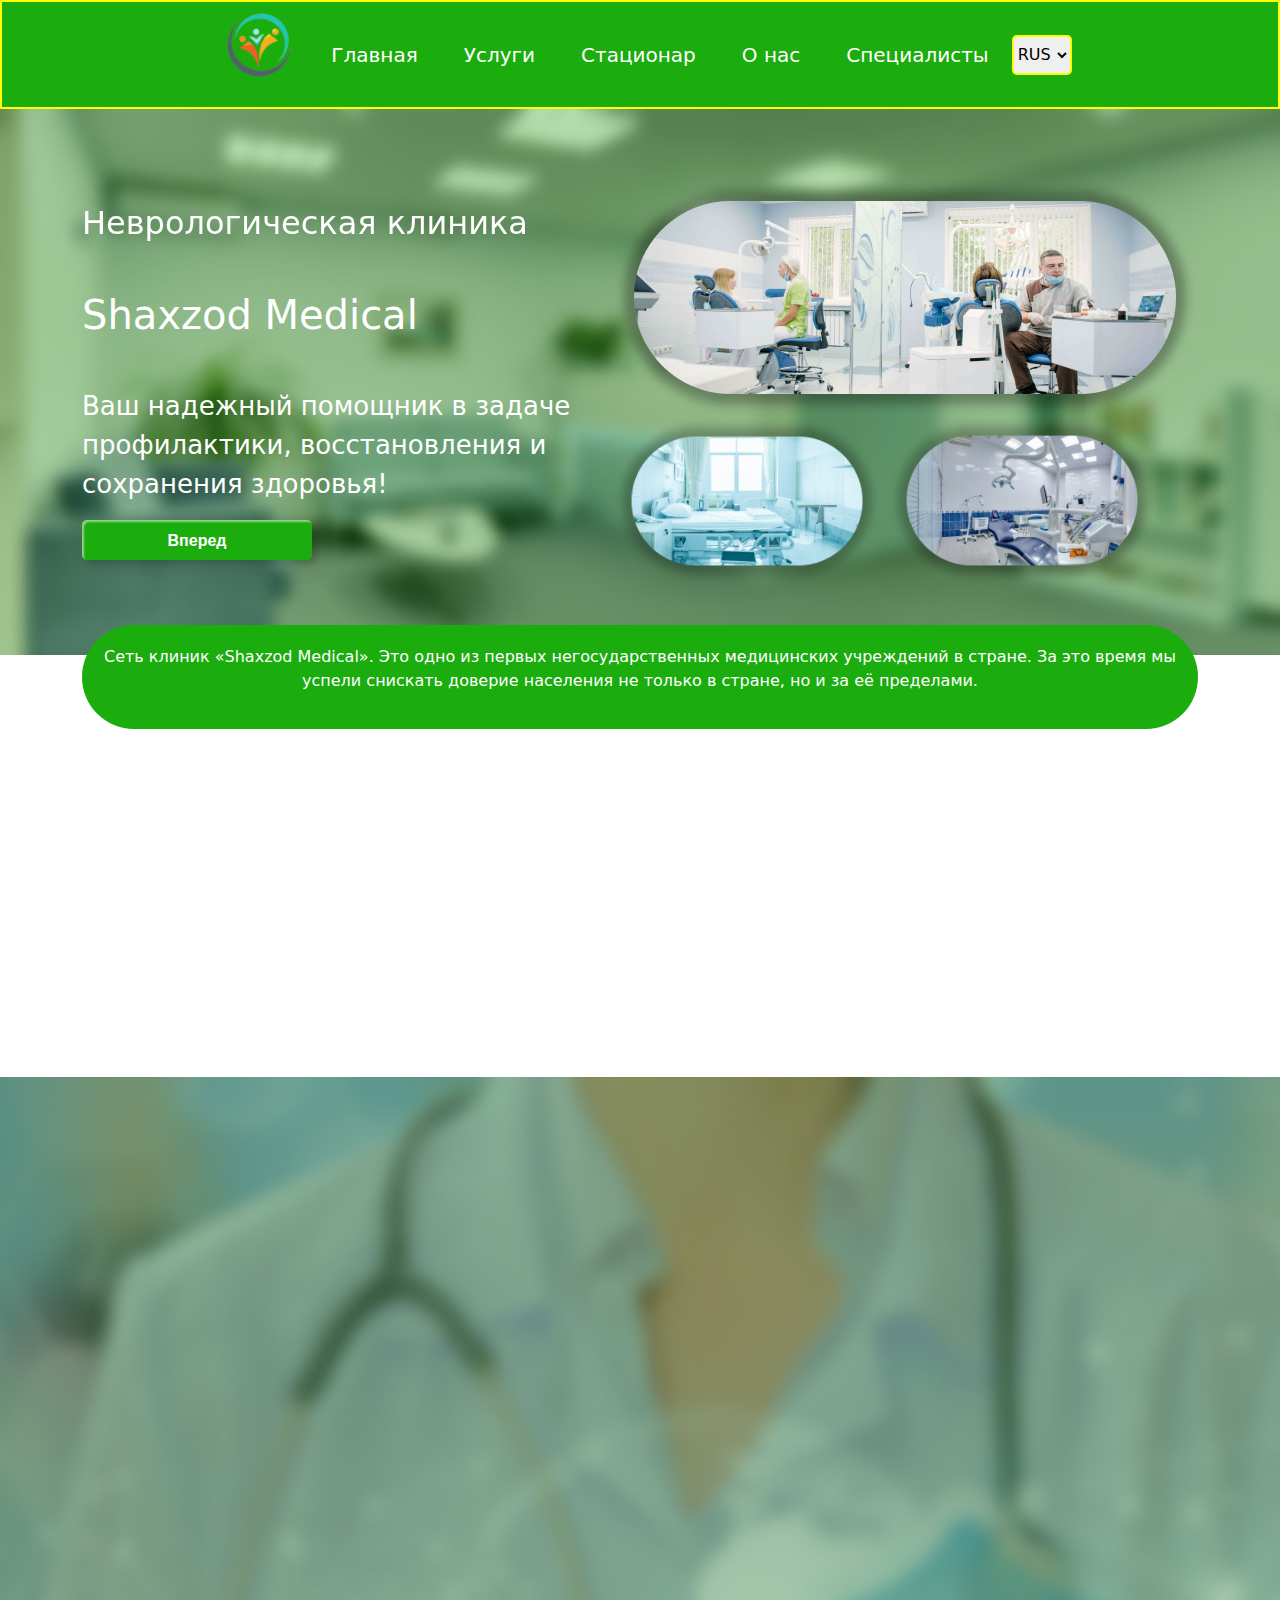
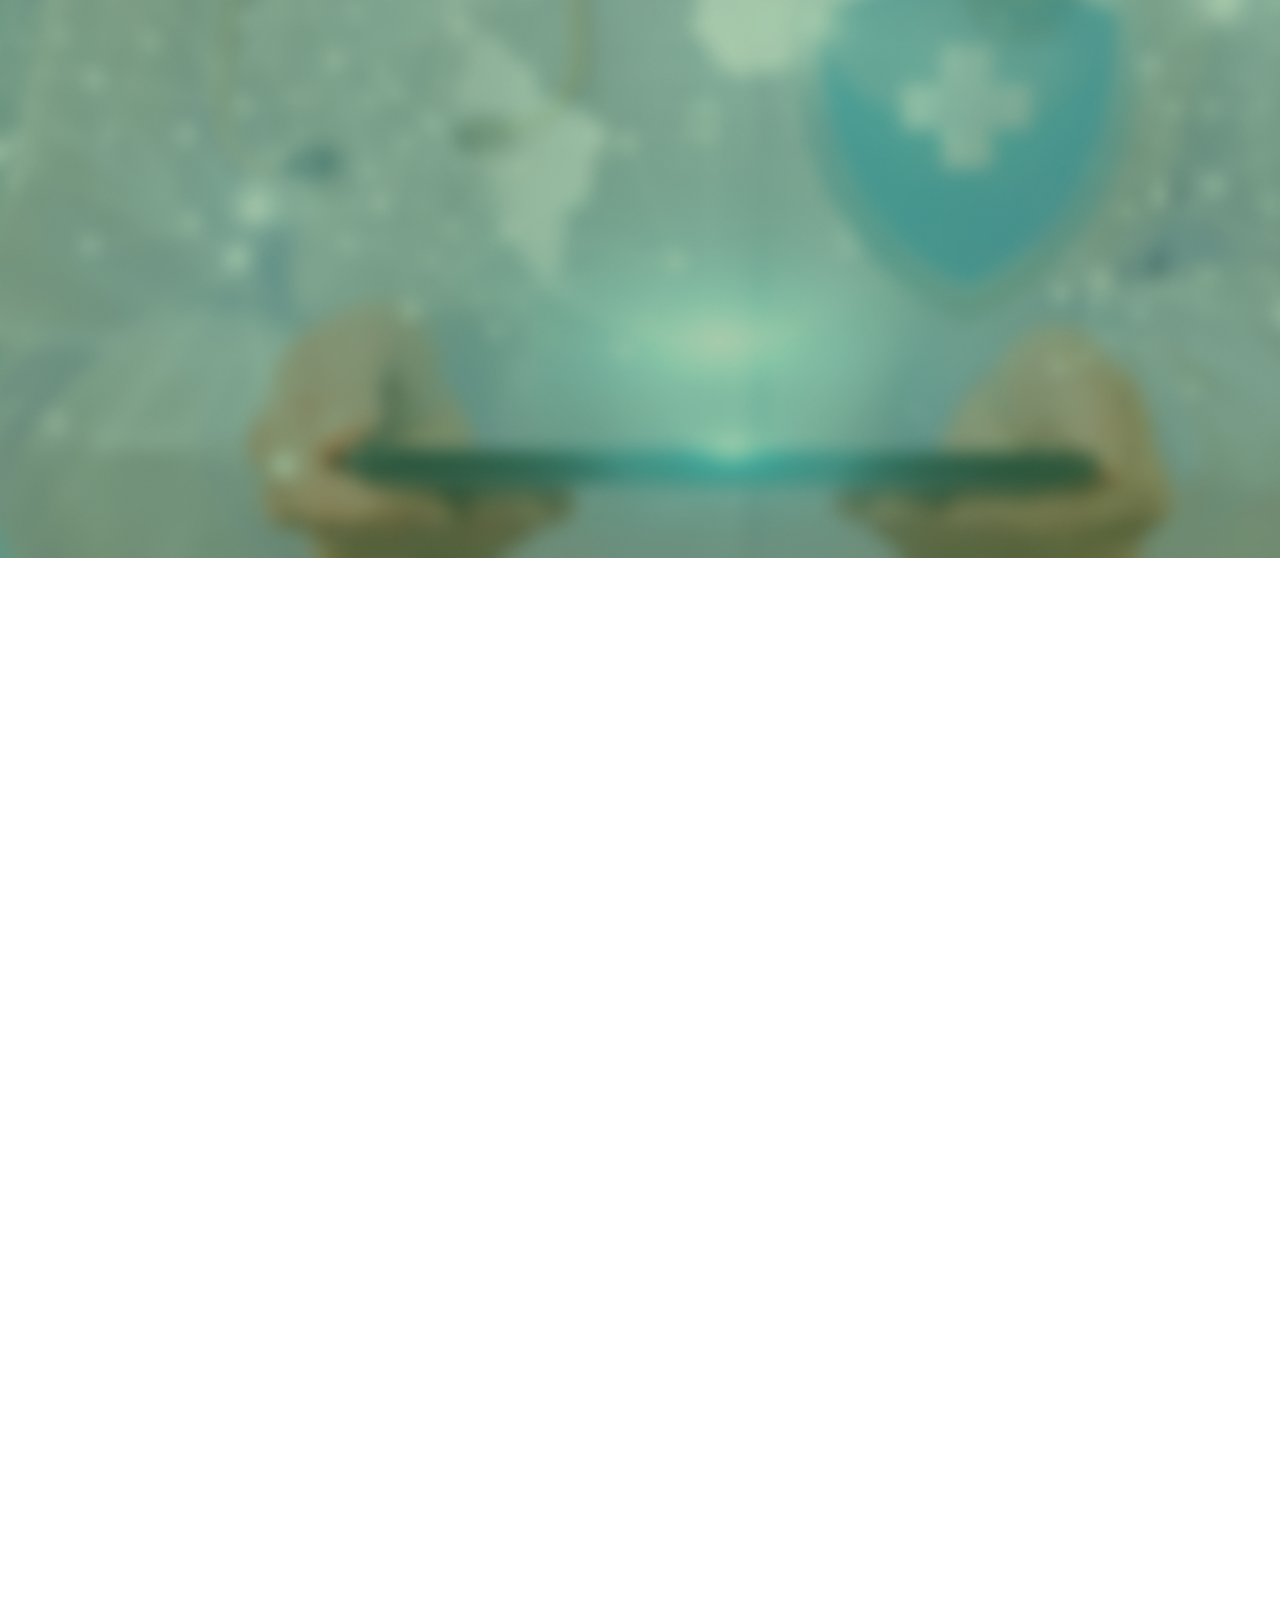
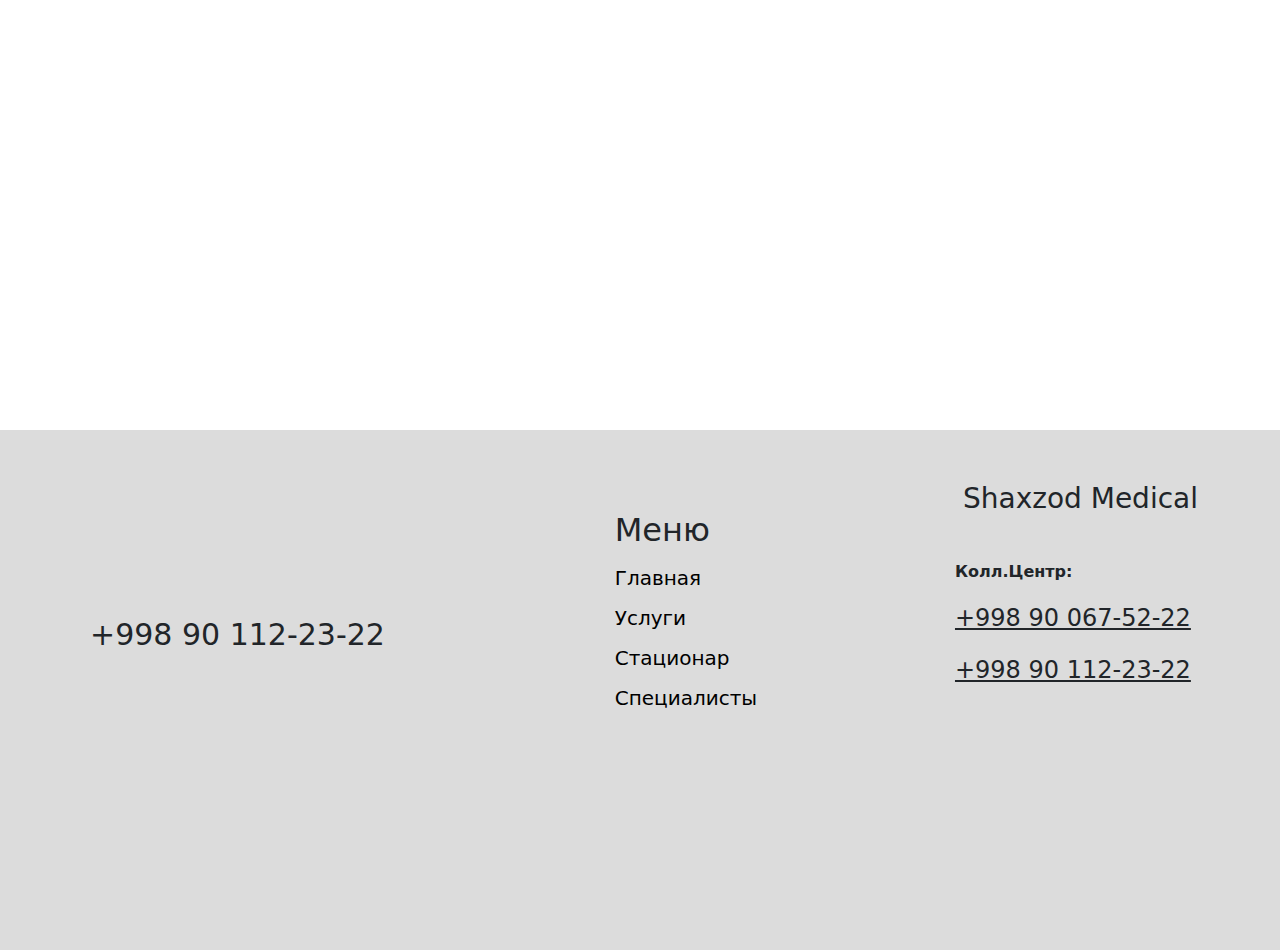
<file: index.html>
<!DOCTYPE html>
<html lang="en">

<head>
  <meta charset="UTF-8">
  <meta http-equiv="X-UA-Compatible" content="IE=edge">
  <meta name="viewport" content="width=device-width, initial-scale=1.0">
  <title>Shaxzod Medical</title>
  <link rel="stylesheet" href="./css/bootstrap.min.css">
  <link rel="stylesheet" href="./css/style.css">
  <link rel="shortcut icon" href="./img/favicon.ico" type="image/x-icon">
  <link href="https://unpkg.com/aos@2.3.1/dist/aos.css" rel="stylesheet">
</head>

<body>
  <header class="header">

    <!-- NAV -->
    <nav class="navbar navbar-expand-lg navbar-light" data-aos="fade-down" data-aos-duration="1500">
      <div class="container navbar__content">

        <button class="navbar-toggler" type="button" data-bs-toggle="collapse" data-bs-target="#navbarSupportedContent"
          aria-controls="navbarSupportedContent" aria-expanded="false" aria-label="Toggle navigation">
          <span class="navbar-toggler-icon"></span>
        </button>
        <div class="collapse navbar-collapse justify-content-center align-items-center" id="navbarSupportedContent">
          <ul class="navbar-nav me-auto mb-2 mb-lg-0 d-flex justify-content-center align-items-center">
            <a href="./index.html"><img src="./img/klinika-logo.png" class="klinika__logo" alt=""></a>
            <li class="nav-item">
              <a class="nav-link active text-white text-center" aria-current="page" href="./index.html">Главная</a>
            </li>
            <li class="nav-item">
              <a class="nav-link active text-white text-center" aria-current="page"
                href="./pages/services.html">Услуги</a>
            </li>
            <li class="nav-item">
              <a class="nav-link active text-white text-center" aria-current="page"
                href="./pages/hospital.html">Стационар</a>
            </li>
            <li class="nav-item">
              <a class="nav-link active text-white text-center" aria-current="page" href="./pages/aboutus.html">О
                нас</a>
            </li>

            <li class="nav-item">
              <a class="nav-link active text-white text-center" aria-current="page"
                href="./pages/team.html">Специалисты</a>
            </li>

            <select class="til" onChange="top.location.href=this.options[this.selectedIndex].value;"
              class="selectpicker" data-width="fit">

              <a href="#ru">
                <option value="./index.html">RUS</option>
              </a>

              <a href="#uz">
                <option value="./index-UZ.html">UZB</option>
              </a>

            </select>
          </ul>

        </div>
      </div>
    </nav>
    <!-- === -->

    <!-- SECTION KLINIKA -->
    <section class="header__klinika d-flex justify-content-between align-items-center">
      <div class="container">
        <div class="row d-flex justify-content-center align-items-center">
          <div class="col text-white klinika-text__info header__info">
            <h2 data-aos="zoom-in" data-aos-duration="2500">
              Неврологическая клиника
            </h2>
            <h1 class="mt-lg-5 mt-0 mb-lg-5 mb-0">
              Shaxzod Medical
            </h1>
            <p class="klinika__info">
              Ваш надежный помощник в задаче
              профилактики, восстановления и
              сохранения здоровья!
            </p>
            <a href="./pages/aboutus.html"><button class="custom-btn btn-5"><span><b>Вперед</b></span></button></a>
          </div>
          <div class="col clinika__img" data-aos="fade-down" data-aos-easing="linear" data-aos-duration="2000">
            <img src="./img/klinika.png" class="klinika__img" alt="">
            <img src="./img/palata 1.png" class="klinika__img-2" alt="">
            <img src="./img/texnika 1.png" class="klinika__img-2" alt="">
          </div>
        </div>
      </div>
    </section>
    <!-- =============== -->
  </header>

  <main class="main">
    <!-- KLINIKA__MORE=== -->
    <section class="klinika__more-info">
      <div class="container">
        <div class="info__block d-flex justify-content-center align-items-center" data-aos="zoom-in"
          data-aos-duration="2000">
          <p class="text-center text-white">
            Сеть клиник «Shaxzod Medical». Это одно из первых
            негосударственных медицинских учреждений в стране. За это время мы успели снискать доверие
            населения не только в стране, но и за её пределами.
          </p>
        </div>
        <div class="row klinika__stats d-flex justify-content-between align-items-center mt-lg-5 mt-0 mb-lg-5 mb-0">
          <!-- COL-1 -->
          <div class="col more__block d-flex flex-column justify-content-center align-items-center" data-aos="fade-down"
            data-aos-duration="1000">
            <h1 class="col__info">16</h1>
            <p class="col__info-2">многопрофильных методов лечения</p>
          </div>
          <!-- ===== -->

          <!-- COL-2 -->
          <div class="col more__block d-flex flex-column justify-content-center align-items-center" data-aos="fade-up"
            data-aos-duration="1500">
            <h1 class="col__info">24/7</h1>
            <p class="col__info-2">заботимся о вашем здоровье</p>
          </div>
          <!-- ===== -->

          <!-- COL-3 -->
          <div class="col more__block d-flex flex-column justify-content-center align-items-center" data-aos="fade-down"
            data-aos-duration="2000">
            <h1 class="col__info">8:30-18:00</h1>
            <p class="col__info-2">Наша рабочее время</p>
          </div>
          <!-- ===== -->
        </div>
      </div>
    </section>
    <!-- ======================== -->


    <!-- klinika__services -->
    <section class="klinika__services pt-5 pb-5">
      <div class="container">
        <div class="row d-flex justify-content-lg-between justify-content-center align-items-center services__cols-1">
          <div class="col bg-light services__info me-lg-0 me-2 ms-lg-0 ms-2 mt-lg-0 mt-5" data-aos="fade-right"
            data-aos-duration="2000">
            <nav class="nav nav-tabs" id="nav-tab" role="tablist">
              <!-- 1-NAV-LINK -->
              <a class="nav-link active" id="service1" data-bs-toggle="tab" href="#service-tab1" role="tab"
                aria-controls="nav-home" aria-selected="true">Приёмы</a>
              <!-- 2-NAV-LINK -->
              <a class="nav-link" id="service2" data-bs-toggle="tab" href="#service-tab2" role="tab"
                aria-controls="nav-home2" aria-selected="true">Услуги</a>
            </nav>

            <div class="tab-content p-3" id="nav-tabContent">
              <!-- 1-TAB Приёмы -->
              <div class="tab-pane fade show active" id="service-tab1" role="tabpanel" aria-labelledby="service1">
                <!-- 1 -->
                <div class="d-flex klinika__list flex-lg-row flex-column">
                  <a href="#" class="text-decoration-none text-dark">
                    <div class="klinika__services-info d-flex justify-content-start align-items-center">
                      <i class="fa-solid fa-file-waveform me-2 tab__pane-info"></i>
                      <span><b>Дип</b></span>
                    </div>
                  </a>
                  <a href="#" class="text-decoration-none text-dark">
                    <div class="klinika__services-info d-flex justify-content-start align-items-center">
                      <i class="fa-solid fa-file-waveform me-2 tab__pane-info"></i>
                      <span><b>С/М</b></span>
                    </div>
                  </a>
                  <a href="#" class="text-decoration-none text-dark">
                    <div class="klinika__services-info d-flex justify-content-start align-items-center">
                      <i class="fa-solid fa-file-waveform me-2 tab__pane-info"></i>
                      <span><b>Парез</b></span>
                    </div>
                  </a>
                  <a href="#" class="text-decoration-none text-dark">
                    <div class="klinika__services-info d-flex justify-content-start align-items-center">
                      <i class="fa-solid fa-file-waveform me-2 tab__pane-info"></i>
                      <span><b>после инъекционная
                          травма</b></span>
                    </div>
                  </a>
                </div>

                <!-- 2 -->
                <div class="d-flex flex-lg-row flex-column">
                  <a href="#" class="text-decoration-none text-dark">
                    <div class="klinika__services-info d-flex justify-content-start align-items-center">
                      <i class="fa-solid fa-file-waveform me-2 tab__pane-info"></i>
                      <span><b>Аутизм</b></span>
                    </div>
                  </a>
                  <a href="#" class="text-decoration-none text-dark">
                    <div class="klinika__services-info d-flex justify-content-start align-items-center">
                      <i class="fa-solid fa-file-waveform me-2 tab__pane-info"></i>
                      <span><b>Епилепсия</b></span>
                    </div>
                  </a>
                  <a href="#" class="text-decoration-none text-dark">
                    <div class="klinika__services-info d-flex justify-content-start align-items-center">
                      <i class="fa-solid fa-file-waveform me-2 tab__pane-info"></i>
                      <span><b>Маммолог</b></span>
                    </div>
                  </a>
                  <a href="#" class="text-decoration-none text-dark">
                    <div class="klinika__services-info d-flex justify-content-start align-items-center">
                      <i class="fa-solid fa-file-waveform me-2 tab__pane-info"></i>
                      <span><b>АРП</b></span>
                    </div>
                  </a>
                </div>

                <!-- 3 -->

                <div class="d-flex flex-lg-row flex-column">
                  <a href="#" class="text-decoration-none text-dark">
                    <div class="klinika__services-info d-flex justify-content-start align-items-center">
                      <i class="fa-solid fa-file-waveform me-2 tab__pane-info"></i>
                      <span><b>Логоневроз</b></span>
                    </div>
                  </a>
                  <a href="#" class="text-decoration-none text-dark">
                    <div class="klinika__services-info d-flex justify-content-start align-items-center">
                      <i class="fa-solid fa-file-waveform me-2 tab__pane-info"></i>
                      <span><b>СДВР</b></span>
                    </div>
                  </a>
                  <a href="#" class="text-decoration-none text-dark">
                    <div class="klinika__services-info d-flex justify-content-start align-items-center">
                      <i class="fa-solid fa-file-waveform me-2 tab__pane-info"></i>
                      <span><b>Инсулт</b></span>
                    </div>
                  </a>
                  <a href="#" class="text-decoration-none text-dark">
                    <div class="klinika__services-info d-flex justify-content-start align-items-center">
                      <i class="fa-solid fa-file-waveform me-2 tab__pane-info"></i>
                      <span><b>Микроцефалия</b></span>
                    </div>
                  </a>
                </div>

                <!-- 4 -->

                <div class="d-flex flex-lg-row flex-column">
                  <a href="#" class="text-decoration-none text-dark">
                    <div class="klinika__services-info d-flex justify-content-start align-items-center">
                      <i class="fa-solid fa-file-waveform me-2 tab__pane-info"></i>
                      <span><b>Енурез</b></span>
                    </div>
                  </a>
                  <a href="#" class="text-decoration-none text-dark">
                    <div class="klinika__services-info d-flex justify-content-start align-items-center">
                      <i class="fa-solid fa-file-waveform me-2 tab__pane-info"></i>
                      <span><b>ММД</b></span>
                    </div>
                  </a>
                  <a href="#" class="text-decoration-none text-dark">
                    <div class="klinika__services-info d-flex justify-content-start align-items-center">
                      <i class="fa-solid fa-file-waveform me-2 tab__pane-info"></i>
                      <span><b>Грыжа в спине</b></span>
                    </div>
                  </a>
                  <a href="#" class="text-decoration-none text-dark">
                    <div class="klinika__services-info d-flex justify-content-start align-items-center">
                      <i class="fa-solid fa-file-waveform me-2 tab__pane-info"></i>
                      <span><b>Гипертензия</b></span>
                    </div>
                  </a>
                </div>

                <div class="d-flex justify-content-center align-items-center mt-5 mb-5 mb-lg-0">
                  <div>
                    <a href="https://easyweek.io/shaxzod-medical?_ga=2.229730591.2009676862.1668402185-1087276947.1668083640"
                      class="text-decoration-none text-success"><button
                        class="btn__cons btn btn-outline-success">Получить Консультацию</button></a>
                  </div>
                </div>


              </div>

              <!-- 2-TAB Услуги -->
              <div class="tab-pane fade" id="service-tab2" role="tabpanel" aria-labelledby="service2">
                <!-- 5 -->
                <div class="d-flex flex-lg-row flex-column">
                  <a href="./pages/services.html" class="text-decoration-none text-dark">
                    <div class="klinika__services-info d-flex justify-content-start align-items-center">
                      <i class="fa-solid fa-file-waveform me-2 tab__pane-info"></i>
                      <span><b>Азонатерапия</b></span>
                    </div>
                  </a>
                  <a href="./pages/services.html" class="text-decoration-none text-dark">
                    <div class="klinika__services-info d-flex justify-content-start align-items-center">
                      <i class="fa-solid fa-file-waveform me-2 tab__pane-info"></i>
                      <span><b>Физиотерапия</b></span>
                    </div>
                  </a>
                  <a href="./pages/services.html" class="text-decoration-none text-dark">
                    <div class="klinika__services-info d-flex justify-content-start align-items-center">
                      <i class="fa-solid fa-file-waveform me-2 tab__pane-info"></i>
                      <span><b>Иглотерапия</b></span>
                    </div>
                  </a>
                  <a href="./pages/services.html" class="text-decoration-none text-dark">
                    <div class="klinika__services-info d-flex justify-content-start align-items-center">
                      <i class="fa-solid fa-file-waveform me-2 tab__pane-info"></i>
                      <span><b>Массаж</b></span>
                    </div>
                  </a>
                </div>

                <!-- 6 -->
                <div class="d-flex flex-lg-row flex-column">
                  <a href="./pages/services.html" class="text-decoration-none text-dark">
                    <div class="klinika__services-info d-flex justify-content-start align-items-center">
                      <i class="fa-solid fa-file-waveform me-2 tab__pane-info"></i>
                      <span><b>Логопед</b></span>
                    </div>
                  </a>
                  <a href="./pages/services.html" class="text-decoration-none text-dark">
                    <div class="klinika__services-info d-flex justify-content-start align-items-center">
                      <i class="fa-solid fa-file-waveform me-2 tab__pane-info"></i>
                      <span><b>Выбрологомассаж</b></span>
                    </div>
                  </a>
                  <a href="./pages/services.html" class="text-decoration-none text-dark">
                    <div class="klinika__services-info d-flex justify-content-start align-items-center">
                      <i class="fa-solid fa-file-waveform me-2 tab__pane-info"></i>
                      <span><b>Логомассаж</b></span>
                    </div>
                  </a>
                  <a href="./pages/services.html" class="text-decoration-none text-dark">
                    <div class="klinika__services-info d-flex justify-content-start align-items-center">
                      <i class="fa-solid fa-file-waveform me-2 tab__pane-info"></i>
                      <span><b>УЗТ</b></span>
                    </div>
                  </a>
                </div>

                <!-- 7 -->
                <div class="d-flex flex-lg-row flex-column">
                  <a href="./pages/services.html" class="text-decoration-none text-dark">
                    <div class="klinika__services-info d-flex justify-content-start align-items-center">
                      <i class="fa-solid fa-file-waveform me-2 tab__pane-info"></i>
                      <span><b>Магнитные присоска</b></span>
                    </div>
                  </a>
                  <a href="./pages/services.html" class="text-decoration-none text-dark">
                    <div class="klinika__services-info d-flex justify-content-start align-items-center">
                      <i class="fa-solid fa-file-waveform me-2 tab__pane-info"></i>
                      <span><b>Трактор стол</b></span>
                    </div>
                  </a>
                  <a href="./pages/services.html" class="text-decoration-none text-dark">
                    <div class="klinika__services-info d-flex justify-content-start align-items-center">
                      <i class="fa-solid fa-file-waveform me-2 tab__pane-info"></i>
                      <span><b>Шагун (юриш симулятори)</b></span>
                    </div>
                  </a>
                  <a href="./pages/services.html" class="text-decoration-none text-dark">
                    <div class="klinika__services-info d-flex justify-content-start align-items-center">
                      <i class="fa-solid fa-file-waveform me-2 tab__pane-info"></i>
                      <span><b>Нейростимулятор</b></span>
                    </div>
                  </a>
                </div>

                <!-- 7 -->
                <div class="d-flex flex-lg-row flex-column">
                  <a href="./pages/services.html" class="text-decoration-none text-dark">
                    <div class="klinika__services-info d-flex justify-content-start align-items-center">
                      <i class="fa-solid fa-file-waveform me-2 tab__pane-info"></i>
                      <span><b>Микрополизатция</b></span>
                    </div>
                  </a>
                  <a href="./pages/services.html" class="text-decoration-none text-dark">
                    <div class="klinika__services-info d-flex justify-content-start align-items-center">
                      <i class="fa-solid fa-file-waveform me-2 tab__pane-info"></i>
                      <span><b>Ходинок</b></span>
                    </div>
                  </a>
                  <a href="./pages/services.html" class="text-decoration-none text-dark">
                    <div class="klinika__services-info d-flex justify-content-start align-items-center">
                      <i class="fa-solid fa-file-waveform me-2 tab__pane-info"></i>
                      <span><b>ЛФК</b></span>
                    </div>
                  </a>
                  <a href="./pages/services.html" class="text-decoration-none text-dark">
                    <div class="klinika__services-info d-flex justify-content-start align-items-center">
                      <i class="fa-solid fa-file-waveform me-2 tab__pane-info"></i>
                      <span><b>Парафин</b></span>
                    </div>
                  </a>

                </div>

                <div class="d-flex justify-content-center align-items-center mt-5 mb-5 mb-lg-0">
                  <div>
                    <a href="./pages/services.html"
                      class="text-decoration-none text-success"><button
                        class="btn__cons btn btn-outline-success">Все услуги</button></a>
                  </div>
                </div>


              </div>
            </div>
          </div>



          <div class="col tel__col mt-0 mt-lg-5 services__cols-2">
            <div class="chooese__block d-flex flex-column justify-content-center align-items-center text-center mb-5"
              data-aos="zoom-in-right" data-aos-duration="2000">
              <h1>
                Не знаете, что выбрать?
              </h1>
              <p class="mt-3 mb-3">
                Позвоните нам и мы проконсультируем Вас по телефону..
              </p>
              <h2 class="mb-lg-4 mb-0">
                +998 90 1122322
              </h2>

              <div class="light__btn mt-lg-5 mt-0">
                <div class="btn mt-3"><a href="tel: +998901122322"><b>Позвонить</b></a></div>
              </div>
            </div>
          </div>
        </div>
      </div>
    </section>
    <!-- ========================= -->


    <!-- SPECIALISTS -->

    <section class="specialists p-5">
      <div class="container">
        <div class="row">
          <div class="col special__info" data-aos="fade-right" data-aos-duration="2000">
            <h1 class="specialists__info">
              Все наши специалисты – знатоки своего дела!
            </h1>

            <p class="specialists__info-2 mt-lg-5 mt-0 mb-lg-5 mb-0">
              <b>
                Все наши врачи кандидаты и доктора медицинских наук, а также специалисты первой и
                высшей категории, имеющие большой практический и международный опыт.
              </b>
            </p>
            <a href="./pages/team.html"><button class="custom-btn btn-9 read__button">Наша команда</button></a>
          </div>

          <div class="col special-img__block">
            <img src="./img/medical-team.png" class="specialists__img" data-aos="flip-left"
              data-aos-easing="ease-out-cubic" data-aos-duration="2000" alt="TEAM">
          </div>
        </div>
      </div>
    </section>
    <!-- ==================== -->


    <!-- SECTION VIDIO -->
    <section class="video">
      <div class="container">
        <div class="row d-flex justify-content-center align-items-center">
          <!-- COL 1 -->
          <div class="col d-flex flex-column justify-content-center align-items-center mb-5" data-aos="fade-down"
            data-aos-duration="1000">
            <iframe width="1280" height="913" src="https://www.youtube.com/embed/j7gAaxymIww"
              title="Enurezni davosi nima ?" frameborder="0"
              allow="accelerometer; autoplay; clipboard-write; encrypted-media; gyroscope; picture-in-picture"
              allowfullscreen></iframe>
            <h2>Enurezni davosi nima ?</h2>
          </div>

          <!-- COL 2 -->
          <div class="col d-flex flex-column justify-content-center align-items-center mb-5" data-aos="fade-down"
            data-aos-duration="1500">
            <iframe src="https://www.youtube.com/embed/kE7oodaHDP8" class="video__iframe"
              title="Shaxzod Medical klinika" frameborder="0"
              allow="accelerometer; clipboard-write; encrypted-media; gyroscope; picture-in-picture"
              allowfullscreen></iframe>
            <h2>Shaxzod medical klinika</h2>
          </div>
        </div>

        <div class="row d-flex justify-content-center align-items-center">
          <!-- COL 3 -->
          <div class="video__iframe col d-flex flex-column justify-content-center align-items-center mb-5"
            data-aos="fade-down" data-aos-duration="2000">
            <iframe src="https://www.youtube.com/embed/Dy-XXDhSfLA" title="SDVG kasaligi haqida maʼlumot"
              frameborder="0"
              allow="accelerometer; autoplay; clipboard-write; encrypted-media; gyroscope; picture-in-picture"
              allowfullscreen></iframe>
            <h2>SDVG kasaligi haqida maʼlumot</h2>
          </div>

          <!-- COL 4 -->
          <div class="video__iframe col d-flex flex-column justify-content-center align-items-center mb-5"
            data-aos="fade-down" data-aos-duration="2500">
            <iframe src="https://www.youtube.com/embed/IIBCVM0_kmI" title="27 октября 2022 г." frameborder="0"
              allow="accelerometer; autoplay; clipboard-write; encrypted-media; gyroscope; picture-in-picture"
              allowfullscreen></iframe>
            <h2>
              27 октября 2022 г.
            </h2>
          </div>
        </div>
      </div>
    </section>

    <!-- -=============== -->

  </main>

  <footer class="footer pt-5 pb-5">
    <div class="container">
      <div class="contact d-flex justify-content-between align-items-center">

        <div class="">
          <div class="d-flex text-center flex-lg-row flex-column mt-5">
            <i class="fa-solid mb-3 fa-phone phone__ico"></i>
            <a href="tel: +998901122322" class="text-decoration-none text-dark ms-lg-2 ms-0">
              <h1 class="number">+998 90 112-23-22</h1>
            </a>
          </div>
        </div>



        <div class="menu">
          <ul class="footer_list mt-lg-0 mt-5 mb-lg-0 mb-5">
            <h2><a class="text-decoration-none text-dark" href="">Меню</a></h2>
            <li class="footer_link"><a class="text-decoration-none" href="./index.html">Главная</a></li>
            <li class="footer_link"><a class="text-decoration-none" href="./pages/services.html">Услуги</a></li>
            <li class="footer_link"><a class="text-decoration-none" href="./pages/hospital.html">Стационар</a>
            </li>
            <li class="footer_link"><a class="text-decoration-none" href="./pages/team.html">Специалисты</a>
            </li>
          </ul>
        </div>

        <div class="footer_list-klinik text-center">
          <a href="https://goo.gl/maps/eMFch61VgYbwzRNs5" class="text-decoration-none text-dark">
            <div class="d-flex align-items-lg-start align-items-center justify-content-lg-start justify-content-center">
              <i class="fa-solid fa-location-dot fs-2"></i>
              <p class="text-dark text-decoration-none ms-2 text-center">Shaxzod Medical</p>
              
          </a>
        </div>

        <p class="mt-4 text-lg-start text-center"><b>Колл.Центр:</b></p>
        <a href="tel: +998900675222" class="text-dark">
          <p class="text-lg-start text-center fs-4">+998 90 067-52-22</p>
        </a>
        <a href="tel: +998901122322" class="text-dark">
          <p class="text-lg-start text-center fs-4">+998 90 112-23-22</p>
        </a>
        <a href="https://www.instagram.com/shaxzod_medical_center/?next=%2F"><i
            class="fa-brands fa-instagram fs-2"></i></a>
        <a href="https://t.me/doctor_shoxyusupov1"><i class="fa-brands fa-telegram fs-2 ms-3 me-3"></i></a>
        <a href="https://www.youtube.com/@dr.shoxyusupov9990"><i class="fa-brands fa-youtube fs-2"></i></a>
      </div>


    </div>

  </footer>

  <!-- EasyWeek Appointment Widget: https://easyweek.io/ -->
  <script src="https://widget.easyweek.io/widget.js"></script>
  <script>var ewWidget = new EasyWeekWidget({ url: 'https://widget.easyweek.io/shaxzod-medical', button: { text: 'Онлайн-запись', showText: true, color: '#ffffff', background: '#36ab48', textColor: '#383868', textBackground: '#ffffff' } })</script>




  <script src="./script/bootstrap.bundle.min.js"></script>
  <script src="./script/FontAwesome.js"></script>
  <script src="https://unpkg.com/aos@2.3.1/dist/aos.js"></script>
  <script>
    AOS.init();
  </script>
</body>

</html>
</file>
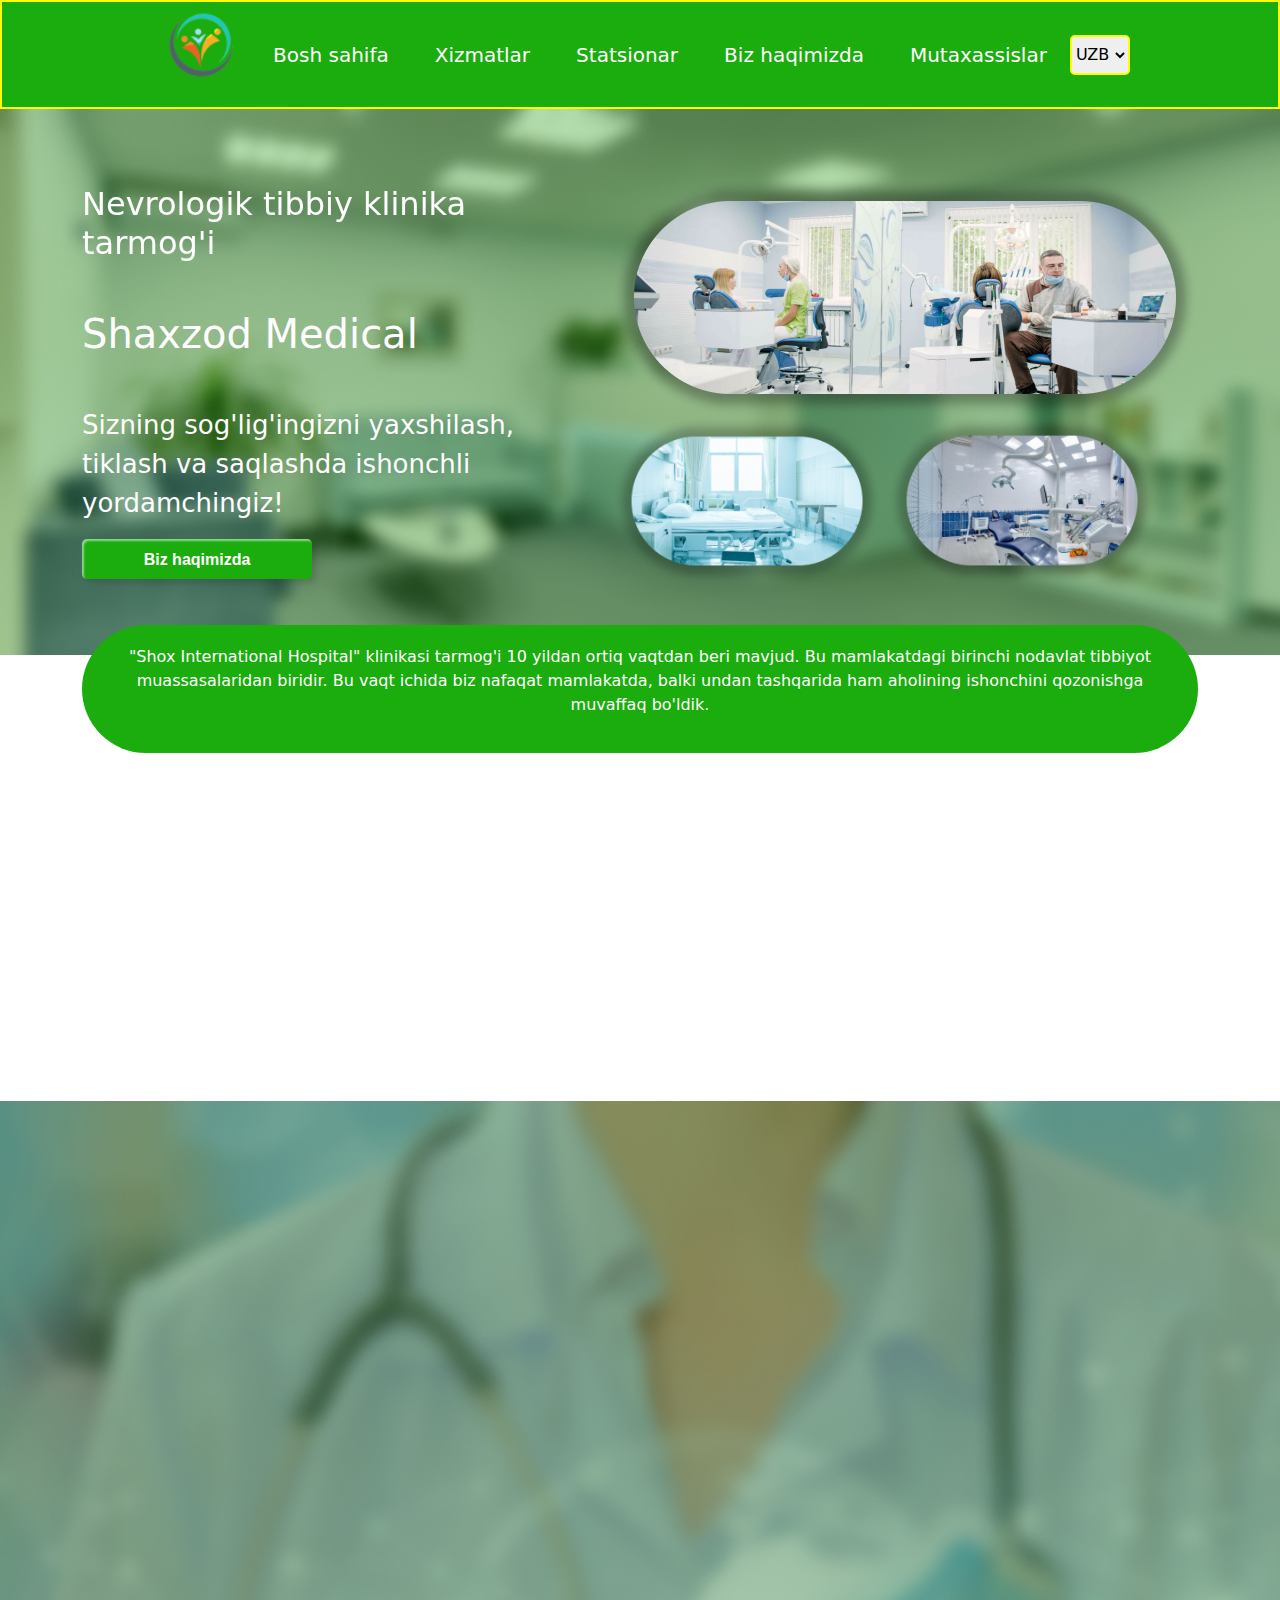
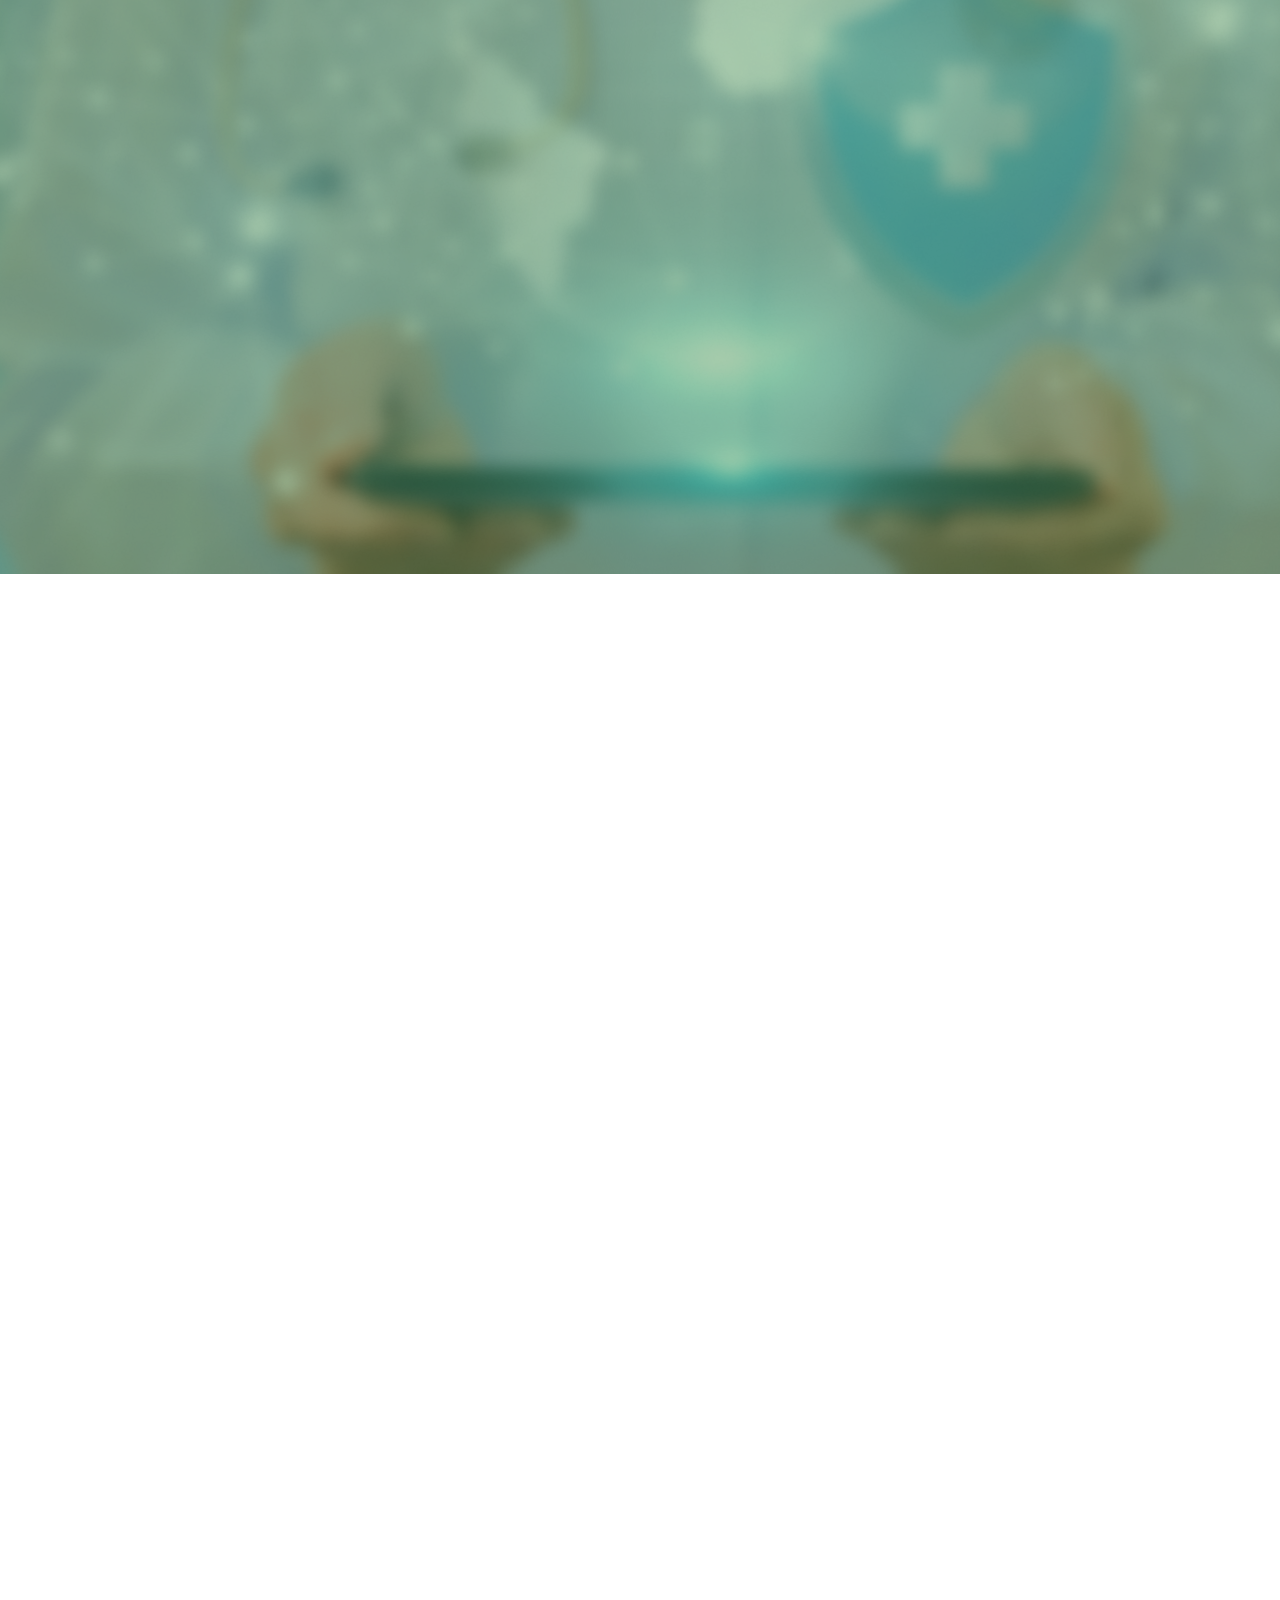
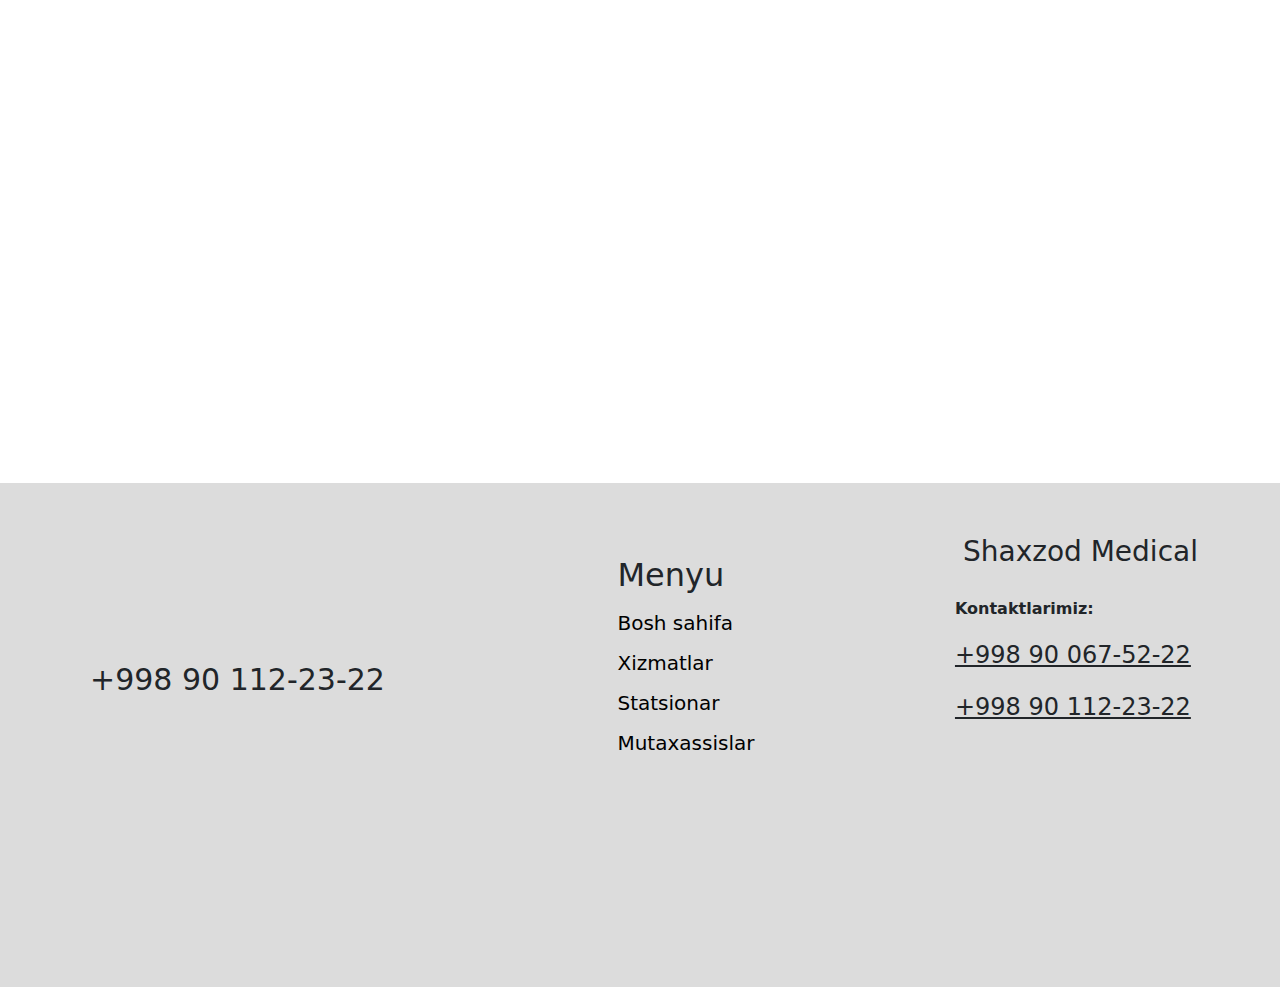
<file: index-UZ.html>
<!DOCTYPE html>
<html lang="en">

<head>
  <meta charset="UTF-8">
  <meta http-equiv="X-UA-Compatible" content="IE=edge">
  <meta name="viewport" content="width=device-width, initial-scale=1.0">
  <title>Shaxzod Medical</title>
  <link rel="stylesheet" href="./css/bootstrap.min.css">
  <link rel="stylesheet" href="./css/style.css">
  <link rel="shortcut icon" href="./img/favicon.ico" type="image/x-icon">
  <link href="https://unpkg.com/aos@2.3.1/dist/aos.css" rel="stylesheet">
</head>

<body>
  <header class="header">

    <!-- NAV -->
    <nav class="navbar navbar-expand-lg navbar-light" data-aos="fade-down" data-aos-duration="1500">
      <div class="container navbar__content">

        <button class="navbar-toggler" type="button" data-bs-toggle="collapse" data-bs-target="#navbarSupportedContent"
          aria-controls="navbarSupportedContent" aria-expanded="false" aria-label="Toggle navigation">
          <span class="navbar-toggler-icon"></span>
        </button>
        <div class="collapse navbar-collapse justify-content-center align-items-center" id="navbarSupportedContent">
          <ul class="navbar-nav me-auto mb-2 mb-lg-0 d-flex justify-content-center align-items-center">
            <img src="./img/klinika-logo.png" class="klinika__logo" alt="">
            <li class="nav-item">
              <a class="nav-link active text-white text-center" aria-current="page" href="./index-UZ.html">Bosh
                sahifa</a>
            </li>
            <li class="nav-item">
              <a class="nav-link active text-white text-center" aria-current="page"
                href="./pages/services-UZ.html">Xizmatlar</a>
            </li>
            <li class="nav-item">
              <a class="nav-link active text-white text-center" aria-current="page"
                href="./pages/hospital-UZ.html">Statsionar</a>
            </li>
            <li class="nav-item">
              <a class="nav-link active text-white text-center" aria-current="page" href="./pages/aboutus-UZ.html">Biz
                haqimizda
              </a>
            </li>

            <li class="nav-item">
              <a class="nav-link active text-white text-center" aria-current="page"
                href="./pages/team-UZ.html">Mutaxassislar</a>
            </li>



            <select class="til" onChange="top.location.href=this.options[this.selectedIndex].value;"
              class="selectpicker" data-width="fit">

              <a href="#uz">
                <option value="./index-UZ.html">UZB</option>
              </a>

              <a href="#ru">
                <option value="./index.html">RUS</option>
              </a>


            </select>



          </ul>

        </div>
      </div>
    </nav>
    <!-- === -->

    <!-- SECTION KLINIKA -->
    <section class="header__klinika d-flex justify-content-between align-items-center">
      <div class="container">
        <div class="row d-flex justify-content-center align-items-center">
          <div class="col text-white klinika-text__info header__info">
            <h2 data-aos="fade-right" data-aos-duration="2500">
              Nevrologik tibbiy klinika tarmog'i
            </h2>
            <h1 class="mt-lg-5 mt-0 mb-lg-5 mb-0">
              Shaxzod Medical
            </h1>
            <p class="klinika__info">
              Sizning sog'lig'ingizni yaxshilash, tiklash va saqlashda ishonchli yordamchingiz!
            </p>
            <a href="./pages/aboutus.html"><button class="custom-btn btn-5"><span><b>Biz
                    haqimizda</b></span></button></a>
          </div>
          <div class="col clinika__img" data-aos="fade-down" data-aos-easing="linear" data-aos-duration="2000">
            <img src="./img/klinika.png" class="klinika__img" alt="">
            <img src="./img/palata 1.png" class="klinika__img-2" alt="">
            <img src="./img/texnika 1.png" class="klinika__img-2" alt="">
          </div>
        </div>
      </div>
    </section>
    <!-- =============== -->
  </header>

  <main class="main">
    <!-- KLINIKA__MORE=== -->
    <section class="klinika__more-info">
      <div class="container">
        <div class="info__block d-flex justify-content-center align-items-center" data-aos="zoom-in"
          data-aos-duration="2000">
          <p class="text-center text-white">
            "Shox International Hospital" klinikasi tarmog'i 10 yildan ortiq vaqtdan beri mavjud. Bu mamlakatdagi
            birinchi nodavlat tibbiyot muassasalaridan biridir. Bu vaqt ichida biz nafaqat mamlakatda, balki undan
            tashqarida ham aholining ishonchini qozonishga muvaffaq bo'ldik.
          </p>
        </div>
        <div class="row klinika__stats d-flex justify-content-between align-items-center mt-lg-5 mt-0 mb-lg-5 mb-0">
          <!-- COL-1 -->
          <div class="col more__block d-flex flex-column justify-content-center align-items-center" data-aos="fade-down"
            data-aos-duration="1000">
            <h1 class="col__info">16</h1>
            <p class="col__info-2">ko'p metodli davolash usullari</p>
          </div>
          <!-- ===== -->

          <!-- COL-2 -->
          <div class="col more__block d-flex flex-column justify-content-center align-items-center" data-aos="fade-down"
            data-aos-duration="1500">
            <h1 class="col__info">24/7</h1>
            <p class="col__info-2">Biz sog'ligingiz haqida qayg'uramiz</p>
          </div>
          <!-- ===== -->

          <!-- COL-3 -->
          <div class="col more__block d-flex flex-column justify-content-center align-items-center" data-aos="fade-down"
            data-aos-duration="2000">
            <h1 class="col__info">8:30-18:00</h1>
            <p class="col__info-2">Bizning ish vaqtimiz</p>
          </div>
          <!-- ===== -->
        </div>
      </div>
    </section>
    <!-- ======================== -->


    <!-- klinika__services -->
    <section class="klinika__services p-0 p-lg-5 ">
      <div class="container">
        <div class="row d-flex p-2 justify-content-center align-items-center services__cols-1">
          <div class="col bg-light services__info mt-lg-0 mt-5" data-aos="fade-right" data-aos-duration="2000">
            <nav class="nav nav-tabs" id="nav-tab" role="tablist">
              <!-- 1-NAV-LINK -->
              <a class="nav-link active" id="service1" data-bs-toggle="tab" href="#service-tab1" role="tab"
                aria-controls="nav-home" aria-selected="true">Qabul</a>
              <!-- 2-NAV-LINK -->
              <a class="nav-link" id="service2" data-bs-toggle="tab" href="#service-tab2" role="tab"
                aria-controls="nav-home2" aria-selected="true">Xizmatlar</a>
            </nav>
            <div class="tab-content" id="nav-tabContent">

              <!-- 1-TAB -->
              <div class="tab-pane p-3 fade show active" id="service-tab1" role="tabpanel" aria-labelledby="service1">
                <!-- 1 -->
                <div class="d-flex klinika__list flex-lg-row flex-column">
                  <a class="text-decoration-none text-dark">
                    <div class="klinika__services-info d-flex justify-content-start align-items-center">
                      <i class="fa-solid fa-file-waveform me-2 tab__pane-info"></i>
                      <span><b>Дип</b></span>
                    </div>
                  </a>
                  <a class="text-decoration-none text-dark">
                    <div class="klinika__services-info d-flex justify-content-start align-items-center">
                      <i class="fa-solid fa-file-waveform me-2 tab__pane-info"></i>
                      <span><b>С/М</b></span>
                    </div>
                  </a>
                  <a class="text-decoration-none text-dark">
                    <div class="klinika__services-info d-flex justify-content-start align-items-center">
                      <i class="fa-solid fa-file-waveform me-2 tab__pane-info"></i>
                      <span><b>Парез</b></span>
                    </div>
                  </a>
                  <a class="text-decoration-none text-dark">
                    <div class="klinika__services-info d-flex justify-content-start align-items-center">
                      <i class="fa-solid fa-file-waveform me-2 tab__pane-info"></i>
                      <span><b>после инъекционная
                          травма</b></span>
                    </div>
                  </a>
                </div>

                <!-- 2 -->

                <div class="d-flex flex-lg-row flex-column">
                  <a class="text-decoration-none text-dark">
                    <div class="klinika__services-info d-flex justify-content-start align-items-center">
                      <i class="fa-solid fa-file-waveform me-2 tab__pane-info"></i>
                      <span><b>Аутизм</b></span>
                    </div>
                  </a>
                  <a class="text-decoration-none text-dark">
                    <div class="klinika__services-info d-flex justify-content-start align-items-center">
                      <i class="fa-solid fa-file-waveform me-2 tab__pane-info"></i>
                      <span><b>Епилепсия</b></span>
                    </div>
                  </a>
                  <a class="text-decoration-none text-dark">
                    <div class="klinika__services-info d-flex justify-content-start align-items-center">
                      <i class="fa-solid fa-file-waveform me-2 tab__pane-info"></i>
                      <span><b>Маммолог</b></span>
                    </div>
                  </a>
                  <a class="text-decoration-none text-dark">
                    <div class="klinika__services-info d-flex justify-content-start align-items-center">
                      <i class="fa-solid fa-file-waveform me-2 tab__pane-info"></i>
                      <span><b>АРП</b></span>
                    </div>
                  </a>
                </div>

                <!-- 3 -->

                <div class="d-flex flex-lg-row flex-column">
                  <a class="text-decoration-none text-dark">
                    <div class="klinika__services-info d-flex justify-content-start align-items-center">
                      <i class="fa-solid fa-file-waveform me-2 tab__pane-info"></i>
                      <span><b>Логоневроз</b></span>
                    </div>
                  </a>
                  <a class="text-decoration-none text-dark">
                    <div class="klinika__services-info d-flex justify-content-start align-items-center">
                      <i class="fa-solid fa-file-waveform me-2 tab__pane-info"></i>
                      <span><b>СДВР</b></span>
                    </div>
                  </a>
                  <a class="text-decoration-none text-dark">
                    <div class="klinika__services-info d-flex justify-content-start align-items-center">
                      <i class="fa-solid fa-file-waveform me-2 tab__pane-info"></i>
                      <span><b>Инсулт</b></span>
                    </div>
                  </a>
                  <a class="text-decoration-none text-dark">
                    <div class="klinika__services-info d-flex justify-content-start align-items-center">
                      <i class="fa-solid fa-file-waveform me-2 tab__pane-info"></i>
                      <span><b>Микроцефалия</b></span>
                    </div>
                  </a>
                </div>

                <!-- 4 -->

                <div class="d-flex flex-lg-row flex-column">
                  <a class="text-decoration-none text-dark">
                    <div class="klinika__services-info d-flex justify-content-start align-items-center">
                      <i class="fa-solid fa-file-waveform me-2 tab__pane-info"></i>
                      <span><b>Енурез</b></span>
                    </div>
                  </a>
                  <a class="text-decoration-none text-dark">
                    <div class="klinika__services-info d-flex justify-content-start align-items-center">
                      <i class="fa-solid fa-file-waveform me-2 tab__pane-info"></i>
                      <span><b>ММД</b></span>
                    </div>
                  </a>
                  <a class="text-decoration-none text-dark">
                    <div class="klinika__services-info d-flex justify-content-start align-items-center">
                      <i class="fa-solid fa-file-waveform me-2 tab__pane-info"></i>
                      <span><b>Грыжа в спине</b></span>
                    </div>
                  </a>
                  <a class="text-decoration-none text-dark">
                    <div class="klinika__services-info d-flex justify-content-start align-items-center">
                      <i class="fa-solid fa-file-waveform me-2 tab__pane-info"></i>
                      <span><b>Гипертензия</b></span>
                    </div>
                  </a>
                </div>

                <div class="d-flex justify-content-center align-items-center mt-5 mb-5 mb-lg-0">
                  <div>
                    <a href="https://easyweek.io/shaxzod-medical?_ga=2.229730591.2009676862.1668402185-1087276947.1668083640"
                      class="text-decoration-none text-success"><button
                        class="btn__cons btn btn-outline-success">Maslahat olish</button></a>
                  </div>
                </div>

              </div>

              <!-- 2-TAB XIZMATLAR -->
              <div class="tab-pane p-3 fade" id="service-tab2" role="tabpanel" aria-labelledby="service2">
                <!-- 5 -->
                <div class="d-flex flex-lg-row flex-column">
                  <a href="./pages/services-UZ.html" class="text-decoration-none text-dark">
                    <div class="klinika__services-info d-flex justify-content-start align-items-center">
                      <i class="fa-solid fa-file-waveform me-2 tab__pane-info"></i>
                      <span><b>Азонатерапия</b></span>
                    </div>
                  </a>
                  <a href="./pages/services-UZ.html" class="text-decoration-none text-dark">
                    <div class="klinika__services-info d-flex justify-content-start align-items-center">
                      <i class="fa-solid fa-file-waveform me-2 tab__pane-info"></i>
                      <span><b>Физиотерапия</b></span>
                    </div>
                  </a>
                  <a href="./pages/services-UZ.html" class="text-decoration-none text-dark">
                    <div class="klinika__services-info d-flex justify-content-start align-items-center">
                      <i class="fa-solid fa-file-waveform me-2 tab__pane-info"></i>
                      <span><b>Иглотерапия</b></span>
                    </div>
                  </a>
                  <a href="./pages/services-UZ.html" class="text-decoration-none text-dark">
                    <div class="klinika__services-info d-flex justify-content-start align-items-center">
                      <i class="fa-solid fa-file-waveform me-2 tab__pane-info"></i>
                      <span><b>Массаж</b></span>
                    </div>
                  </a>
                </div>

                <!-- 6 -->
                <div class="d-flex flex-lg-row flex-column">
                  <a href="./pages/services-UZ.html" class="text-decoration-none text-dark">
                    <div class="klinika__services-info d-flex justify-content-start align-items-center">
                      <i class="fa-solid fa-file-waveform me-2 tab__pane-info"></i>
                      <span><b>Логопед</b></span>
                    </div>
                  </a>
                  <a href="./pages/services-UZ.html" class="text-decoration-none text-dark">
                    <div class="klinika__services-info d-flex justify-content-start align-items-center">
                      <i class="fa-solid fa-file-waveform me-2 tab__pane-info"></i>
                      <span><b>Выбрологомассаж</b></span>
                    </div>
                  </a>
                  <a href="./pages/services-UZ.html" class="text-decoration-none text-dark">
                    <div class="klinika__services-info d-flex justify-content-start align-items-center">
                      <i class="fa-solid fa-file-waveform me-2 tab__pane-info"></i>
                      <span><b>Логомассаж</b></span>
                    </div>
                  </a>
                  <a href="./pages/services-UZ.html" class="text-decoration-none text-dark">
                    <div class="klinika__services-info d-flex justify-content-start align-items-center">
                      <i class="fa-solid fa-file-waveform me-2 tab__pane-info"></i>
                      <span><b>УЗТ</b></span>
                    </div>
                  </a>
                </div>

                <!-- 7 -->
                <div class="d-flex flex-lg-row flex-column">
                  <a href="./pages/services-UZ.html" class="text-decoration-none text-dark">
                    <div class="klinika__services-info d-flex justify-content-start align-items-center">
                      <i class="fa-solid fa-file-waveform me-2 tab__pane-info"></i>
                      <span><b>Магнитные присоска</b></span>
                    </div>
                  </a>
                  <a href="./pages/services-UZ.html" class="text-decoration-none text-dark">
                    <div class="klinika__services-info d-flex justify-content-start align-items-center">
                      <i class="fa-solid fa-file-waveform me-2 tab__pane-info"></i>
                      <span><b>Трактор стол</b></span>
                    </div>
                  </a>
                  <a href="./pages/services-UZ.html" class="text-decoration-none text-dark">
                    <div class="klinika__services-info d-flex justify-content-start align-items-center">
                      <i class="fa-solid fa-file-waveform me-2 tab__pane-info"></i>
                      <span><b>Шагун (юриш симулятори)</b></span>
                    </div>
                  </a>
                  <a href="./pages/services-UZ.html" class="text-decoration-none text-dark">
                    <div class="klinika__services-info d-flex justify-content-start align-items-center">
                      <i class="fa-solid fa-file-waveform me-2 tab__pane-info"></i>
                      <span><b>Нейростимулятор</b></span>
                    </div>
                  </a>
                </div>

                <!-- 7 -->
                <div class="d-flex flex-lg-row flex-column">
                  <a href="./pages/services-UZ.html" class="text-decoration-none text-dark">
                    <div class="klinika__services-info d-flex justify-content-start align-items-center">
                      <i class="fa-solid fa-file-waveform me-2 tab__pane-info"></i>
                      <span><b>Микрополизатция</b></span>
                    </div>
                  </a>
                  <a href="./pages/services-UZ.html" class="text-decoration-none text-dark">
                    <div class="klinika__services-info d-flex justify-content-start align-items-center">
                      <i class="fa-solid fa-file-waveform me-2 tab__pane-info"></i>
                      <span><b>Ходинок</b></span>
                    </div>
                  </a>
                  <a href="./pages/services-UZ.html" class="text-decoration-none text-dark">
                    <div class="klinika__services-info d-flex justify-content-start align-items-center">
                      <i class="fa-solid fa-file-waveform me-2 tab__pane-info"></i>
                      <span><b>ЛФК</b></span>
                    </div>
                  </a>
                  <a href="./pages/services-UZ.html" class="text-decoration-none text-dark">
                    <div class="klinika__services-info d-flex justify-content-start align-items-center">
                      <i class="fa-solid fa-file-waveform me-2 tab__pane-info"></i>
                      <span><b>Парафин</b></span>
                    </div>
                  </a>

                </div>

                <div class="d-flex justify-content-center align-items-center mt-5 mb-5 mb-lg-0">
                  <div>
                    <a href="./pages/services.html" class="text-decoration-none text-success"><button
                        class="btn__cons btn btn-outline-success">Barcha xizmatlar</button></a>
                  </div>
                </div>


              </div>
            </div>
          </div>
          <div class="col tel__col mt-0 mt-lg-5 services__cols-2">
            <div class="chooese__block d-flex flex-column justify-content-center align-items-center text-center"
              data-aos="fade-down" data-aos-duration="2000">
              <h1>
                Qaysi birini tanlashni bilmayapsizmi?
              </h1>
              <p class="mt-3 mb-3">
                Bizga qo'ng'iroq qiling va biz sizga telefon orqali maslahat beramiz..
              </p>
              <h2 class="mb-lg-4 mb-0">
                +998 90 1122322
              </h2>

              <div class="light__btn mt-lg-5 mt-0">
                <div class="btn mt-3"><a href="tel: +998901122322"><b>Qo'ng'iroq qilish</b></a></div>
              </div>
            </div>
          </div>
        </div>
      </div>
    </section>
    <!-- ========================= -->


    <!-- SPECIALISTS -->

    <section class="specialists p-5">
      <div class="container">
        <div class="row">
          <div class="col special__info" data-aos="fade-right" data-aos-duration="2000">
            <h1 class="specialists__info">
              Bizning barcha mutaxassislarimiz o'z sohasining professionallaridir!
            </h1>

            <p class="specialists__info-2 mt-lg-5 mt-0 mb-lg-5 mb-0">
              <b>
                Bizning barcha shifokorlarimiz tibbiyot fanlari nomzodlari va doktorlari, shuningdek, katta amaliy va
                xalqaro tajribaga ega bo'lgan birinchi va yuqori toifadagi mutaxassislardir.
              </b>
            </p>
            <a href="./pages/team-UZ.html"><button class="custom-btn btn-9 read__button">Bizning jamoamiz</button></a>
          </div>

          <div class="col special-img__block">
            <img src="./img/medical-team.png" class="specialists__img" data-aos="flip-left"
              data-aos-easing="ease-out-cubic" data-aos-duration="2000" alt="TEAM">
          </div>
        </div>
      </div>
    </section>
    <!-- ==================== -->


    <!-- SECTION VIDIO -->
    <section class="video">
      <div class="container">
        <div class="row d-flex justify-content-center align-items-center">
          <!-- COL 1 -->
          <div class="col d-flex flex-column justify-content-center align-items-center mb-5" data-aos="fade-down"
            data-aos-duration="1000">
            <iframe src="https://www.youtube.com/embed/j7gAaxymIww" class="video__iframe" title="Enurezni davosi nima ?"
              frameborder="0"
              allow="accelerometer; autoplay; clipboard-write; encrypted-media; gyroscope; picture-in-picture"
              allowfullscreen></iframe>
            <h2>Enurezni davosi nima ?</h2>
          </div>

          <!-- COL 2 -->
          <div class="col d-flex flex-column justify-content-center align-items-center mb-5" data-aos="fade-down"
            data-aos-duration="1500">
            <iframe src="https://www.youtube.com/embed/kE7oodaHDP8" class="video__iframe"
              title="Shaxzod Medical klinika" frameborder="0"
              allow="accelerometer; clipboard-write; encrypted-media; gyroscope; picture-in-picture"
              allowfullscreen></iframe>
            <h2>Shaxzod medical klinika</h2>
          </div>
        </div>

        <div class="row d-flex justify-content-center align-items-center">
          <!-- COL 3 -->
          <div class="video__iframe col d-flex flex-column justify-content-center align-items-center mb-5"
            data-aos="fade-down" data-aos-duration="2000">
            <iframe src="https://www.youtube.com/embed/Dy-XXDhSfLA" title="SDVG kasaligi haqida maʼlumot"
              frameborder="0"
              allow="accelerometer; autoplay; clipboard-write; encrypted-media; gyroscope; picture-in-picture"
              allowfullscreen></iframe>
            <h2>SDVG kasaligi haqida maʼlumot</h2>
          </div>

          <!-- COL 4 -->
          <div class="video__iframe col d-flex flex-column justify-content-center align-items-center mb-5"
            data-aos="fade-down" data-aos-duration="2500">
            <iframe src="https://www.youtube.com/embed/IIBCVM0_kmI" title="27 октября 2022 г." frameborder="0"
              allow="accelerometer; autoplay; clipboard-write; encrypted-media; gyroscope; picture-in-picture"
              allowfullscreen></iframe>
            <h2>
              27 oktabr 2022 г.
            </h2>
          </div>
        </div>
      </div>
    </section>

    <!-- -=============== -->

  </main>

  <footer class="footer pt-5 pb-5">
    <div class="container">
      <div class="contact d-flex justify-content-between align-items-center">

        <div class="">
          <div class="d-flex flex-lg-row align-items-center flex-column mt-5">
            <i class="fa-solid fa-phone mb-3 phone__ico"></i>
            <a href="tel: +998901122322" class="text-decoration-none text-dark ms-lg-2 ms-0">
              <h1 class="number">+998 90 112-23-22</h1>
            </a>
          </div>
        </div>



        <div class="menu">
          <ul class="footer_list mt-lg-0 mt-5 mb-lg-0 mb-5">
            <h2><a class="text-decoration-none text-dark" href="">Menyu</a></h2>
            <li class="footer_link"><a class="text-decoration-none" href="./index-UZ.html">Bosh sahifa</a></li>
            <li class="footer_link"><a class="text-decoration-none" href="./pages/services-UZ.html">Xizmatlar</a></li>
            <li class="footer_link"><a class="text-decoration-none" href="./pages/hospital-UZ.html">Statsionar</a>
            </li>
            <li class="footer_link"><a class="text-decoration-none" href="./pages/team-UZ.html">Mutaxassislar</a>
            </li>
          </ul>
        </div>

        <div class="footer_list-klinik text-center">
          <a href="https://goo.gl/maps/eMFch61VgYbwzRNs5" class="text-decoration-none text-dark">
            <div class=" align-items-lg-start align-items-center justify-content-lg-start justify-content-center">
              <i class="fa-solid fa-location-dot fs-2"></i>
              <p class="text-dark text-decoration-none ms-2 text-center">Shaxzod Medical</p>
            </div>
          </a>
          <p class="mt-4 text-lg-start text-center"><b>Kontaktlarimiz:</b></p>
          <a href="tel: +998900675222" class="text-dark">
            <p class="text-lg-start text-center fs-4">+998 90 067-52-22</p>
          </a>
          <a href="tel: +998901122322" class="text-dark">
            <p class="text-lg-start text-center fs-4">+998 90 112-23-22</p>
          </a>
          <a href="https://www.instagram.com/shaxzod_medical_center/?next=%2F"><i
              class="fa-brands fa-instagram fs-2"></i></a>
          <a href="https://t.me/doctor_shoxyusupov1"><i class="fa-brands fa-telegram fs-2 ms-3 me-3"></i></a>
          <a href="https://www.youtube.com/@dr.shoxyusupov9990"><i class="fa-brands fa-youtube fs-2"></i></a>
        </div>


      </div>
    </div>
  </footer>

  <!-- EasyWeek Appointment Widget: https://easyweek.io/ -->
  <script src="https://widget.easyweek.io/widget.js"></script>
  <script>var ewWidget = new EasyWeekWidget({ url: 'https://widget.easyweek.io/shaxzod-medical', button: { text: 'Онлайн-запись', showText: true, color: '#ffffff', background: '#36ab48', textColor: '#383868', textBackground: '#ffffff' } })</script>




  <script src="./script/bootstrap.bundle.min.js"></script>
  <script src="./script/FontAwesome.js"></script>
  <script src="https://unpkg.com/aos@2.3.1/dist/aos.js"></script>
  <script>
    AOS.init();
  </script>
</body>

</html>
</file>
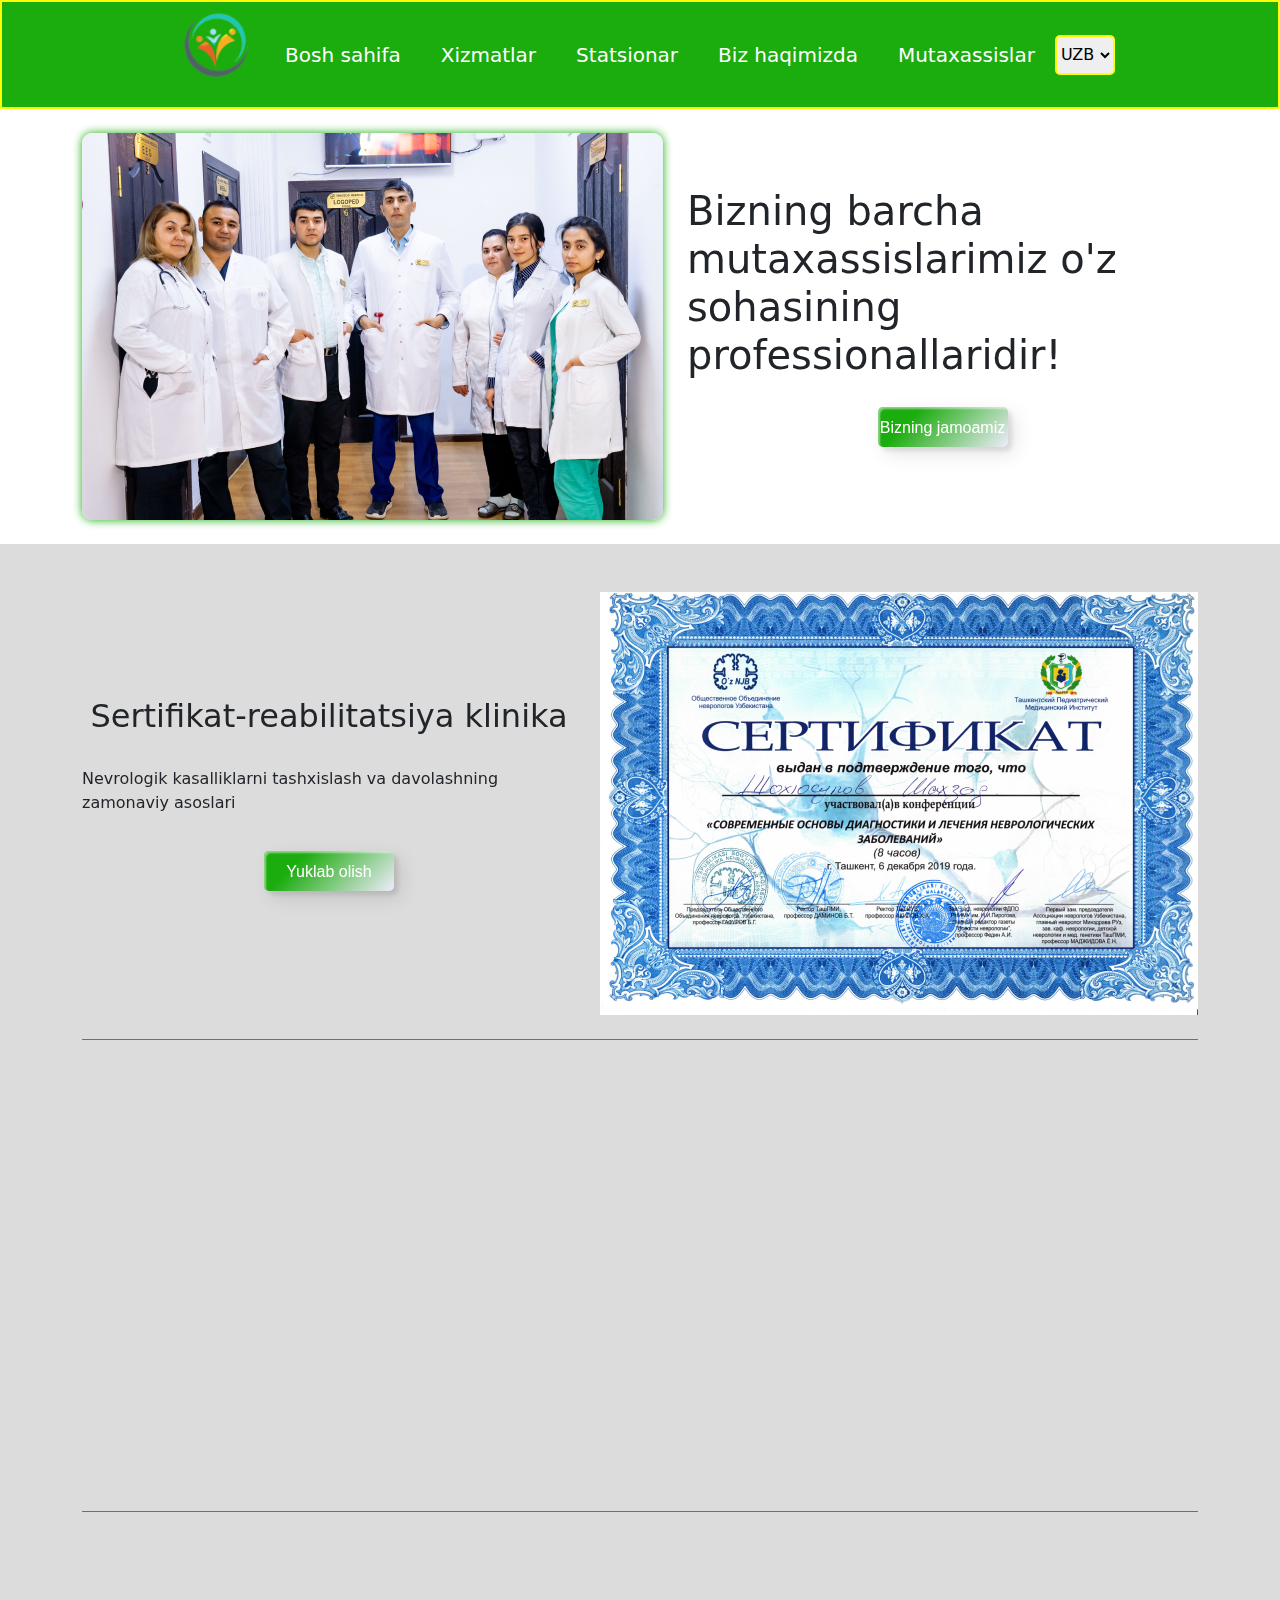
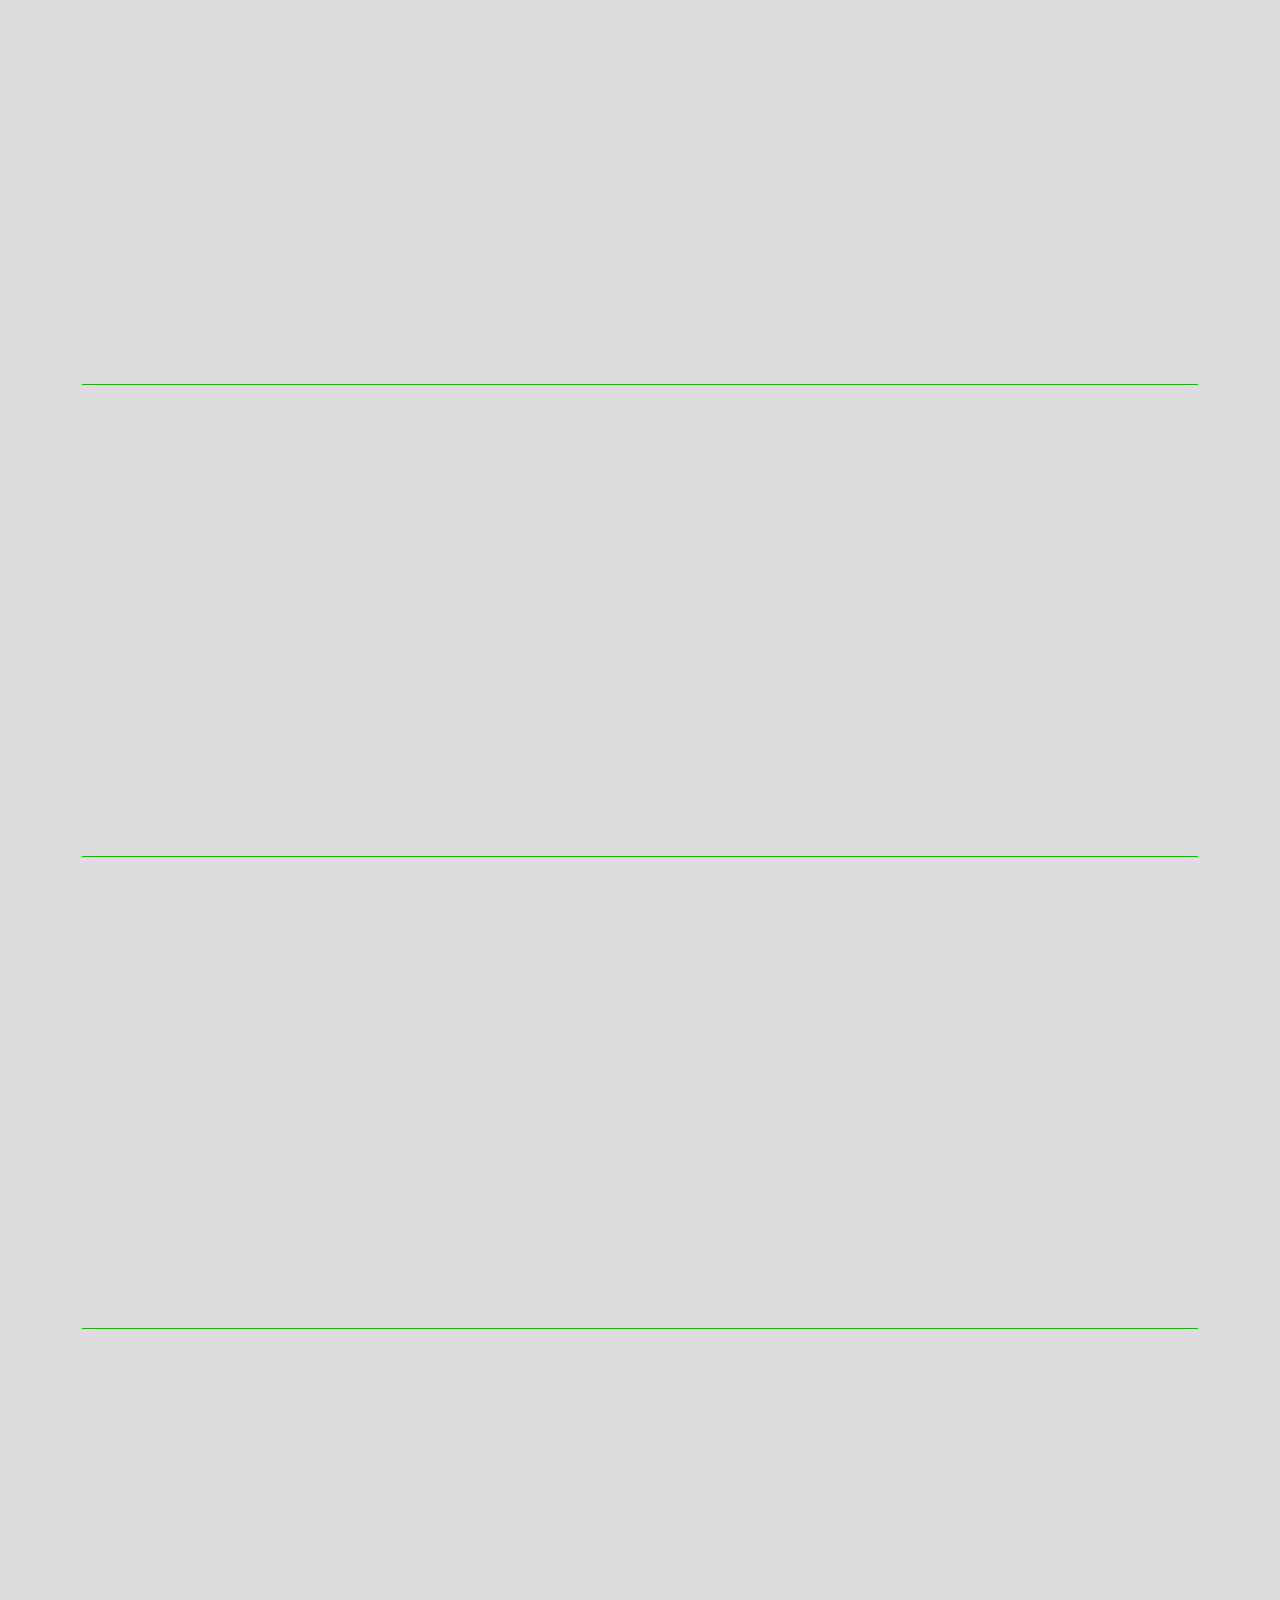
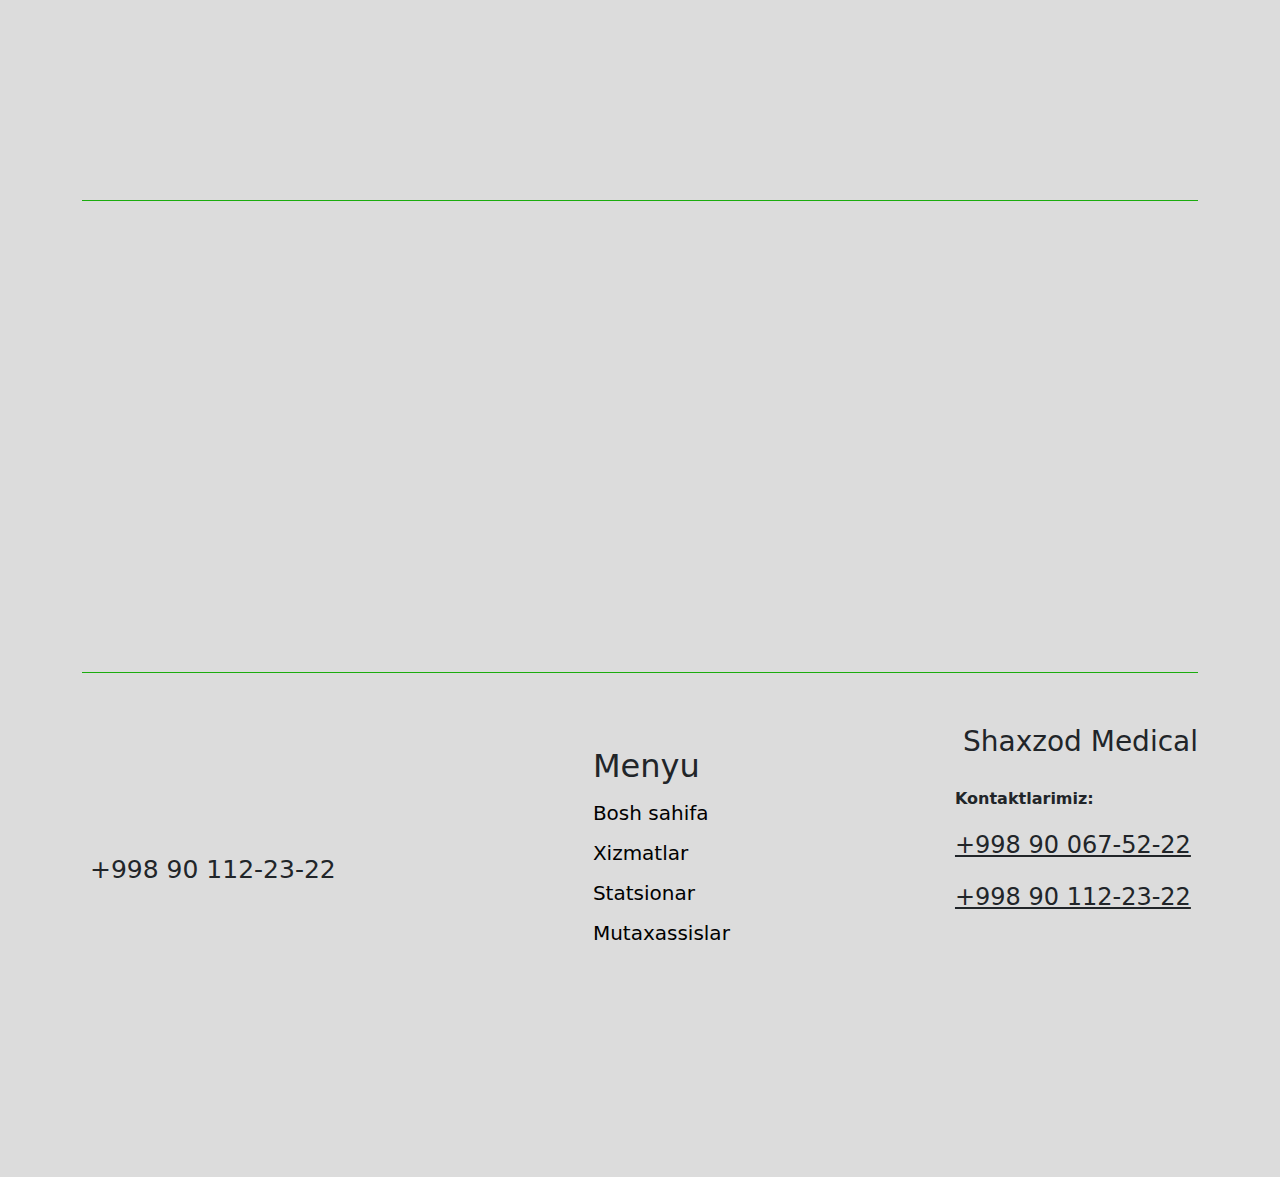
<file: pages/aboutus-UZ.html>
<!DOCTYPE html>
<html lang="en">

<head>
  <meta charset="UTF-8">
  <meta http-equiv="X-UA-Compatible" content="IE=edge">
  <meta name="viewport" content="width=device-width, initial-scale=1.0">
  <title>Shaxzod Medical</title>
  <link rel="stylesheet" href="../css/bootstrap.min.css">
  <link rel="stylesheet" href="../css/aboutus.css">
  <link rel="shortcut icon" href="../img/favicon.ico" type="image/x-icon">
  <link href="https://unpkg.com/aos@2.3.1/dist/aos.css" rel="stylesheet">
</head>

<body>
  <header class="header">
    <!-- NAV -->
    <nav class="navbar navbar-expand-lg navbar-light" data-aos="fade-down" data-aos-duration="1500">
      <div class="container navbar__content">

        <button class="navbar-toggler" type="button" data-bs-toggle="collapse" data-bs-target="#navbarSupportedContent"
          aria-controls="navbarSupportedContent" aria-expanded="false" aria-label="Toggle navigation">
          <span class="navbar-toggler-icon"></span>
        </button>
        <div class="collapse navbar-collapse justify-content-center align-items-center" id="navbarSupportedContent">
          <ul class="navbar-nav me-auto mb-2 mb-lg-0 d-flex justify-content-center align-items-center">
            <a href="../index-UZ.html"><img src="../img/klinika-logo.png" class="klinika__logo" alt=""></a>
            <li class="nav-item">
              <a class="nav-link active text-white text-center" aria-current="page" href="../index-UZ.html">Bosh
                sahifa</a>
            </li>
            <li class="nav-item">
              <a class="nav-link active text-white text-center" aria-current="page"
                href="../pages/services-UZ.html">Xizmatlar</a>
            </li>
            <li class="nav-item">
              <a class="nav-link active text-white text-center" aria-current="page"
                href="../pages/hospital-UZ.html">Statsionar</a>
            </li>
            <li class="nav-item">
              <a class="nav-link active text-white text-center" aria-current="page" href="../pages/aboutus-UZ.html">Biz
                haqimizda
              </a>
            </li>

            <li class="nav-item">
              <a class="nav-link active text-white text-center" aria-current="page"
                href="../pages/team-UZ.html">Mutaxassislar</a>
            </li>


            <select class="til" onChange="top.location.href=this.options[this.selectedIndex].value;"
              class="selectpicker" data-width="fit">

              <a href="#uz">
                <option value="./aboutus-UZ.html">UZB</option>
              </a>

              <a href="#ru">
                <option value="./aboutus.html">RUS</option>
              </a>


            </select>


          </ul>

        </div>
      </div>
    </nav>
    <!-- === -->
  </header>

  <main class="main">
    <section class="about__us">
      <div class="container">
        <div class="row mt-4 mb-4 team__info">

          <div class="col d-flex flex-column justify-content-center align-items-center" data-aos="zoom-in"
            data-aos-duration="2000">
            <img src="../img/medical-team.png" class="team__img" alt="">
          </div>

          <div class="col d-flex flex-column justify-content-center align-items-center" data-aos="fade-down"
            data-aos-duration="2000">
            <h1 class="about__us-info text-lg-start text-center">
              Bizning barcha mutaxassislarimiz o'z sohasining professionallaridir!
            </h1>


            <a href="../pages/team-UZ.html" download>
              <button class="custom-btn btn-8"><span>Bizning jamoamiz</span></button>
            </a>
          </div>

        </div>
      </div>
    </section>

    <section class="sertficate text-lg-start text-center">
      <div class="container">
        <!-- ROW 1 -->
        <div class="row mt-4 mb-4 d-flex justify-content-center align-items-center pt-5">
          <div class="col d-flex flex-column justify-content-center align-items-center sertificate__info"
            data-aos="zoom-in-right" data-aos-duration="2000">
            <h2>Sertifikat-reabilitatsiya
              klinika </h2>

            <p class="mt-4">
              Nevrologik kasalliklarni tashxislash va davolashning zamonaviy asoslari
            </p>

            <a href="../img/1-sertificate.png" download>
              <button class="custom-btn btn-8"><span>Yuklab olish</span></button>
            </a>
          </div>
          <div class="col d-flex flex-column justify-content-center align-items-center" data-aos="flip-right"
            data-aos-duration="2000">
            <img src="../img/1-sertificate.png" class="sertificate-1" alt="">
          </div>
        </div>

        <div class="line"></div>

        <!-- ROW 2 -->
        <div class="row mt-4 mb-4 d-flex justify-content-center align-items-center">
          <div class="col d-flex flex-column justify-content-center align-items-center" data-aos="zoom-in-right"
            data-aos-duration="2000">
            <h2>Shaxzod Medical</h2>

            <p>
              Ushbu sertifikat: tibbiyot xodimlarining kasbiy malakasi rivojlanish markazi tomonidan
              taqdim etilgan
            </p>

            <a href="../img/2-sertificate.png" download>
              <button class="custom-btn btn-8"><span>Yuklab olish</span></button>
            </a>
          </div>

          <div class="col d-flex flex-column justify-content-center align-items-center" data-aos="flip-right"
            data-aos-duration="2000">
            <img src="../img/2-sertificate.png" class="sertificate-1" alt="">
          </div>
        </div>

        <div class="line"></div>

        <!-- ROW 3 -->
        <div class="row mt-4 mb-4 d-flex justify-content-center align-items-center">
          <div class="col d-flex flex-column justify-content-center align-items-center" data-aos="zoom-in-right"
            data-aos-duration="2000">
            <h2>
              Sertifikat
            </h2>

            <p>
              Ushbu sertifikat Shohyusupov Shahzodga O'zbekiston Respublikasi sog'liqni saqlash vazirligi
              va BMT bolalar jamg'armasi (YUNISEF) tomonidan berilgan.
            </p>

            <p>
              <b>BEPUSHTLIK IMMUNOPROFILAKTIKASI BO'YICHA O'QUV JARAYONIGA MUROJAAT QILISH</b>
              20 soat davomat
            </p>

            <a href="../img/3-sertificate.png" download>
              <button class="custom-btn btn-8"><span>Yuklab olish</span></button>
            </a>
          </div>

          <div class="col d-flex flex-column justify-content-center align-items-center" data-aos="flip-right"
            data-aos-duration="2000">
            <img src="../img/3-sertificate.png" class="sertificate-1" alt="">
          </div>
        </div>

        <div class="line"></div>

        <!-- ROW 4 -->
        <div class="row mt-4 mb-4 d-flex justify-content-center align-items-center">
          <div class="col d-flex flex-column justify-content-center align-items-center" data-aos="zoom-in-right"
            data-aos-duration="2000">
            <h2>Sertifikat</h2>

            <p>O'quv kursining ishtirokchisiga berilgan qon tomiridan keyin neyro reabilitatsiya asoslari
            </p>

            <a href="../img/4-sertificate.png" download>
              <button class="custom-btn btn-8"><span>Yuklab olish</span></button>
            </a>
          </div>

          <div class="col d-flex flex-column justify-content-center align-items-center" data-aos="flip-right"
            data-aos-duration="2000">
            <img src="../img/4-sertificate.png" class="sertificate-1" alt="">
          </div>
        </div>

        <div class="line"></div>

        <!-- ROW 5 -->
        <div class="row mt-4 mb-4 d-flex justify-content-center align-items-center">
          <div class="col d-flex flex-column justify-content-center align-items-center" data-aos="zoom-in-right"
            data-aos-duration="2000">
            <h2>Sertifikat</h2>

            <p>Qon tomirlari bo'lgan bemorlarni reabilitatsiya qilishda transkranial mikropolyarizatsiya</p>

            <a href="../img/5-setificate.png" download>
              <button class="custom-btn btn-8"><span>Скачать</span></button>
            </a>
          </div>

          <div class="col d-flex flex-column justify-content-center align-items-center" data-aos="flip-right"
            data-aos-duration="2000">
            <img src="../img/5-setificate.png" class="sertificate-1" alt="">
          </div>
        </div>

        <div class="line"></div>

        <!-- ROW 6 -->
        <div class="row mt-4 mb-4 d-flex justify-content-center align-items-center">
          <div class="col d-flex flex-column justify-content-center align-items-center" data-aos="zoom-in-right"
            data-aos-duration="2000">
            <h2>
              Sertifikat
            </h2>

            <p>Shoxyusupov Shahzod Boymurodovich</p>

            <a href="../img/6-sertificate.png" download>
              <button class="custom-btn btn-8"><span>Yuklab olish</span></button>
            </a>
          </div>

          <div class="col d-flex flex-column justify-content-center align-items-center" data-aos="flip-right"
            data-aos-duration="2000">
            <img src="../img/6-sertificate.png" class="sertificate-1" alt="">
          </div>
        </div>

        <div class="line"></div>

        <!-- ROW 7 -->

        <div class="row mt-4 mb-4 d-flex justify-content-center align-items-center">
          <div class="col d-flex flex-column justify-content-center align-items-center" data-aos="zoom-in-right"
            data-aos-duration="2000">
            <h2>Sertifikat</h2>

            <p>Bolalarda tug'ma nuqsonlarni tashxislash va davolashda zamonaviy texnologiyalar
            </p>

            <a href="../img/7-sertificate.png" download>
              <button class="custom-btn btn-8"><span>Yuklab olish</span></button>
            </a>
          </div>

          <div class="col d-flex flex-column justify-content-center align-items-center" data-aos="flip-right"
            data-aos-duration="2000">
            <img src="../img/7-sertificate.png" class="sertificate-1" alt="">
          </div>
        </div>

        <div class="line"></div>
      </div>
    </section>
  </main>

  <footer class="footer pt-5 pb-5">
    <div class="container">
      <div class="contact d-flex justify-content-between align-items-center">

        <div class="">
          <div class="d-flex text-center flex-lg-row flex-column mt-5">
            <i class="fa-solid fa-phone mb-3 phone__ico"></i>
            <a href="tel: +998901122322" class="text-decoration-none text-dark ms-lg-2 ms-0">
              <h1 class="number">+998 90 112-23-22</h1>
            </a>
          </div>
        </div>



        <div class="menu">
          <ul class="footer_list mt-lg-0 mt-5 mb-lg-0 mb-5">
            <h2><a class="text-decoration-none text-dark" href="">Menyu</a></h2>
            <li class="footer_link"><a class="text-decoration-none" href="../index-UZ.html">Bosh sahifa</a>
            </li>
            <li class="footer_link"><a class="text-decoration-none" href="../pages/services-UZ.html">Xizmatlar</a></li>
            <li class="footer_link"><a class="text-decoration-none" href="../pages/hospital-UZ.html">Statsionar</a>
            </li>
            <li class="footer_link"><a class="text-decoration-none" href="../pages/team-UZ.html">Mutaxassislar</a>
            </li>
          </ul>
        </div>

        <div class="footer_list-klinik text-center">
          <a href="https://goo.gl/maps/eMFch61VgYbwzRNs5" class="text-decoration-none text-dark">
            <div class=" align-items-lg-start align-items-center justify-content-lg-start justify-content-center">
              <i class="fa-solid fa-location-dot fs-2"></i>
              <p class="text-dark text-decoration-none ms-2 text-center">Shaxzod Medical</p>
            </div>
          </a>
          <p class="mt-4 text-lg-start text-center"><b>Kontaktlarimiz:</b></p>
          <a href="tel: +998900675222" class="text-dark">
            <p class="text-lg-start text-center fs-4">+998 90 067-52-22</p>
          </a>
          <a href="tel: +998901122322" class="text-dark">
            <p class="text-lg-start text-center fs-4">+998 90 112-23-22</p>
          </a>
          <a href="https://www.instagram.com/shaxzod_medical_center/?next=%2F"><i class="fa-brands fa-instagram fs-2"></i></a>
          <a href="https://t.me/doctor_shoxyusupov1"><i class="fa-brands fa-telegram fs-2 ms-3 me-3"></i></a>
          <a href="https://www.youtube.com/@dr.shoxyusupov9990"><i class="fa-brands fa-youtube fs-2"></i></a>
        </div>


      </div>
    </div>
  </footer>

  <!-- EasyWeek Appointment Widget: https://easyweek.io/ -->
<script src="https://widget.easyweek.io/widget.js"></script>
<script>var ewWidget = new EasyWeekWidget({url: 'https://widget.easyweek.io/shaxzod-medical', button: { text: 'Онлайн-запись', showText: true, color: '#ffffff', background: '#36ab48', textColor: '#383868', textBackground: '#ffffff' }})</script>


  <script src="../script/bootstrap.bundle.min.js"></script>
  <script src="../script/FontAwesome.js"></script>
  <script src="https://unpkg.com/aos@2.3.1/dist/aos.js"></script>
  <script>
    AOS.init();
  </script>
</body>

</html>
</file>
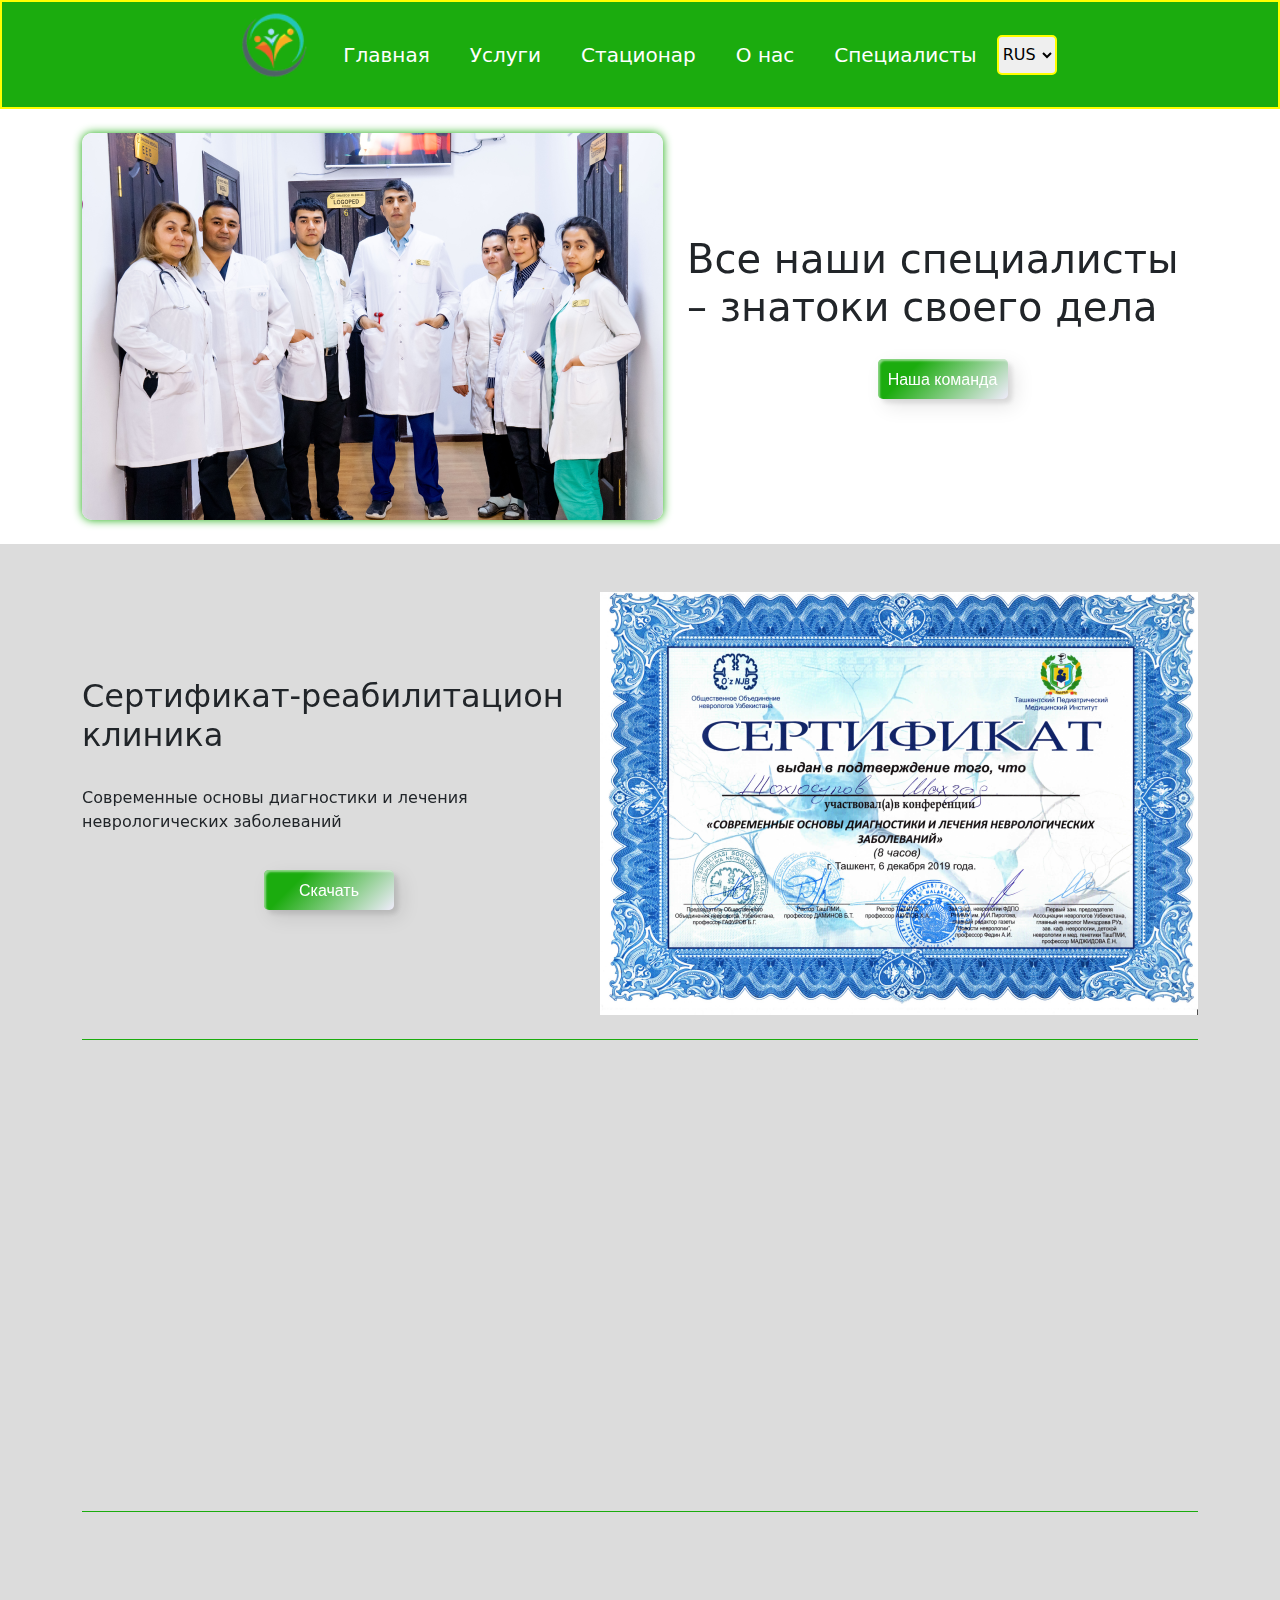
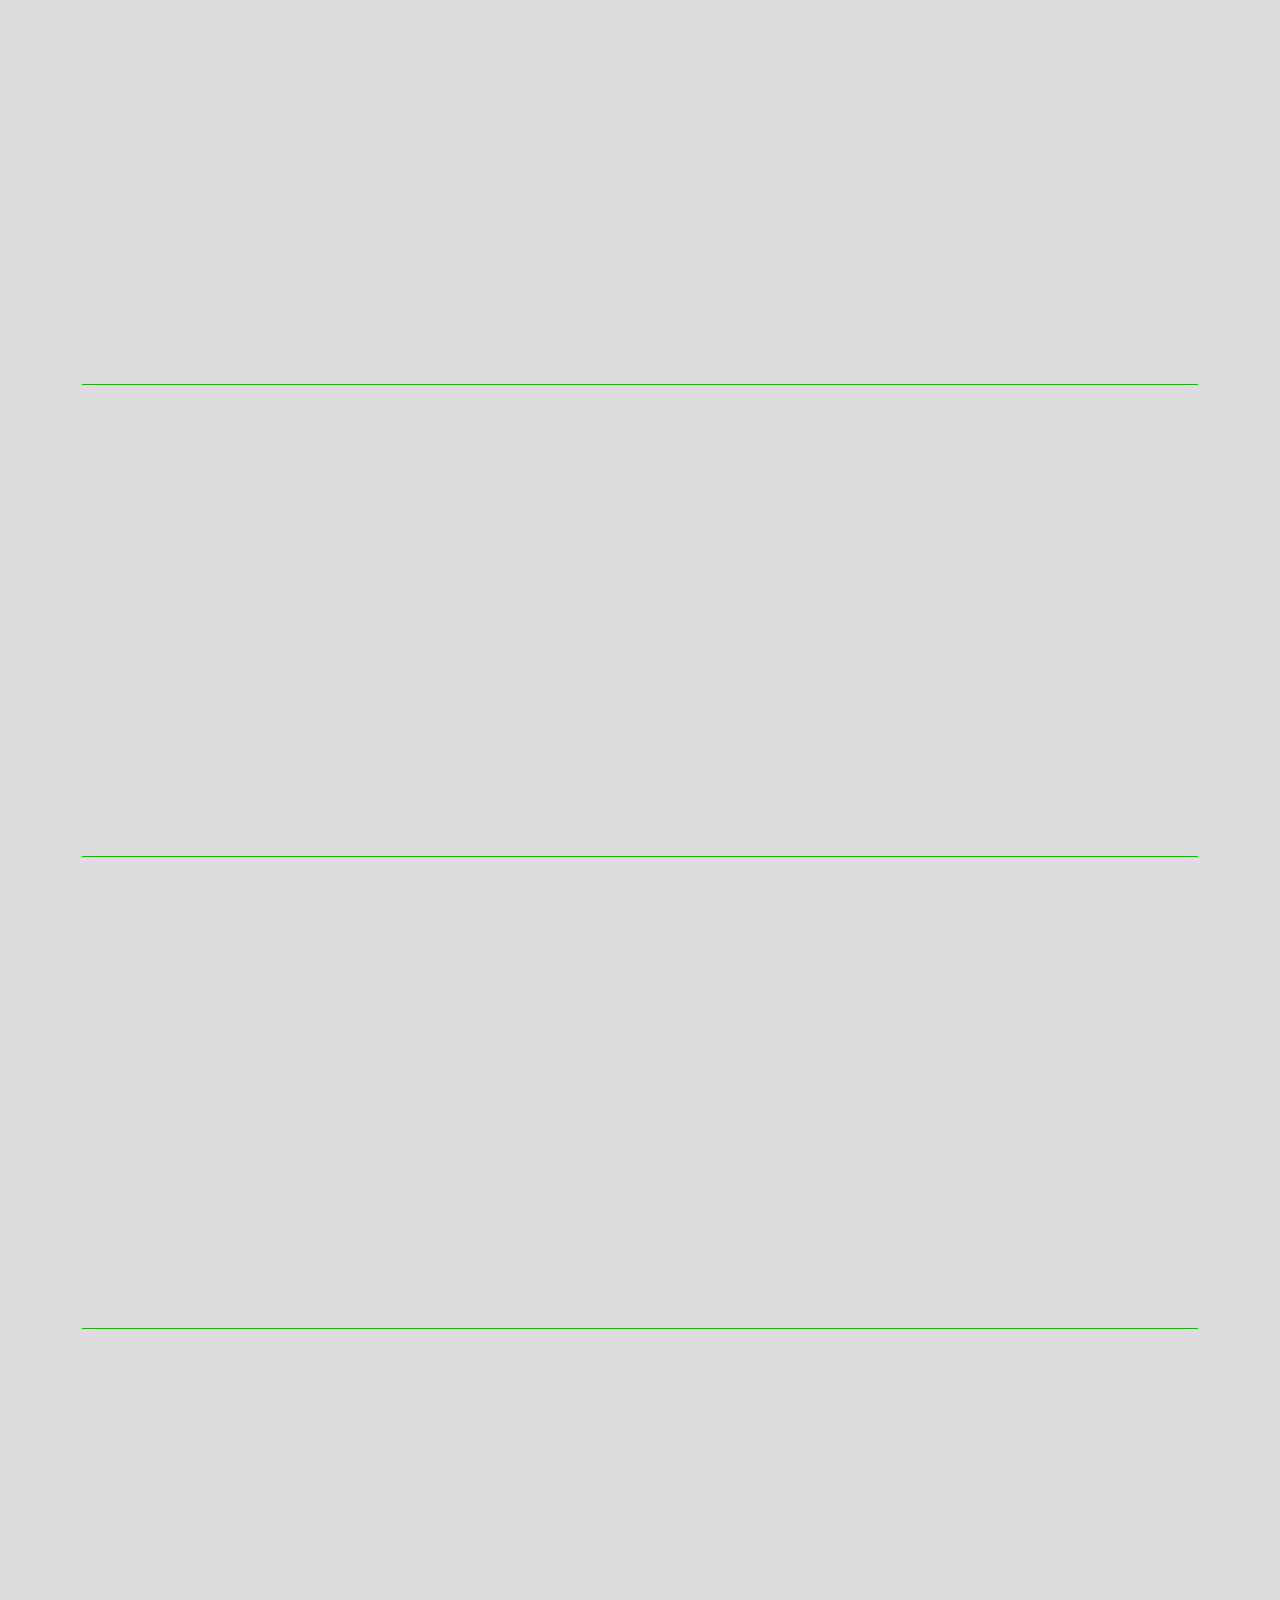
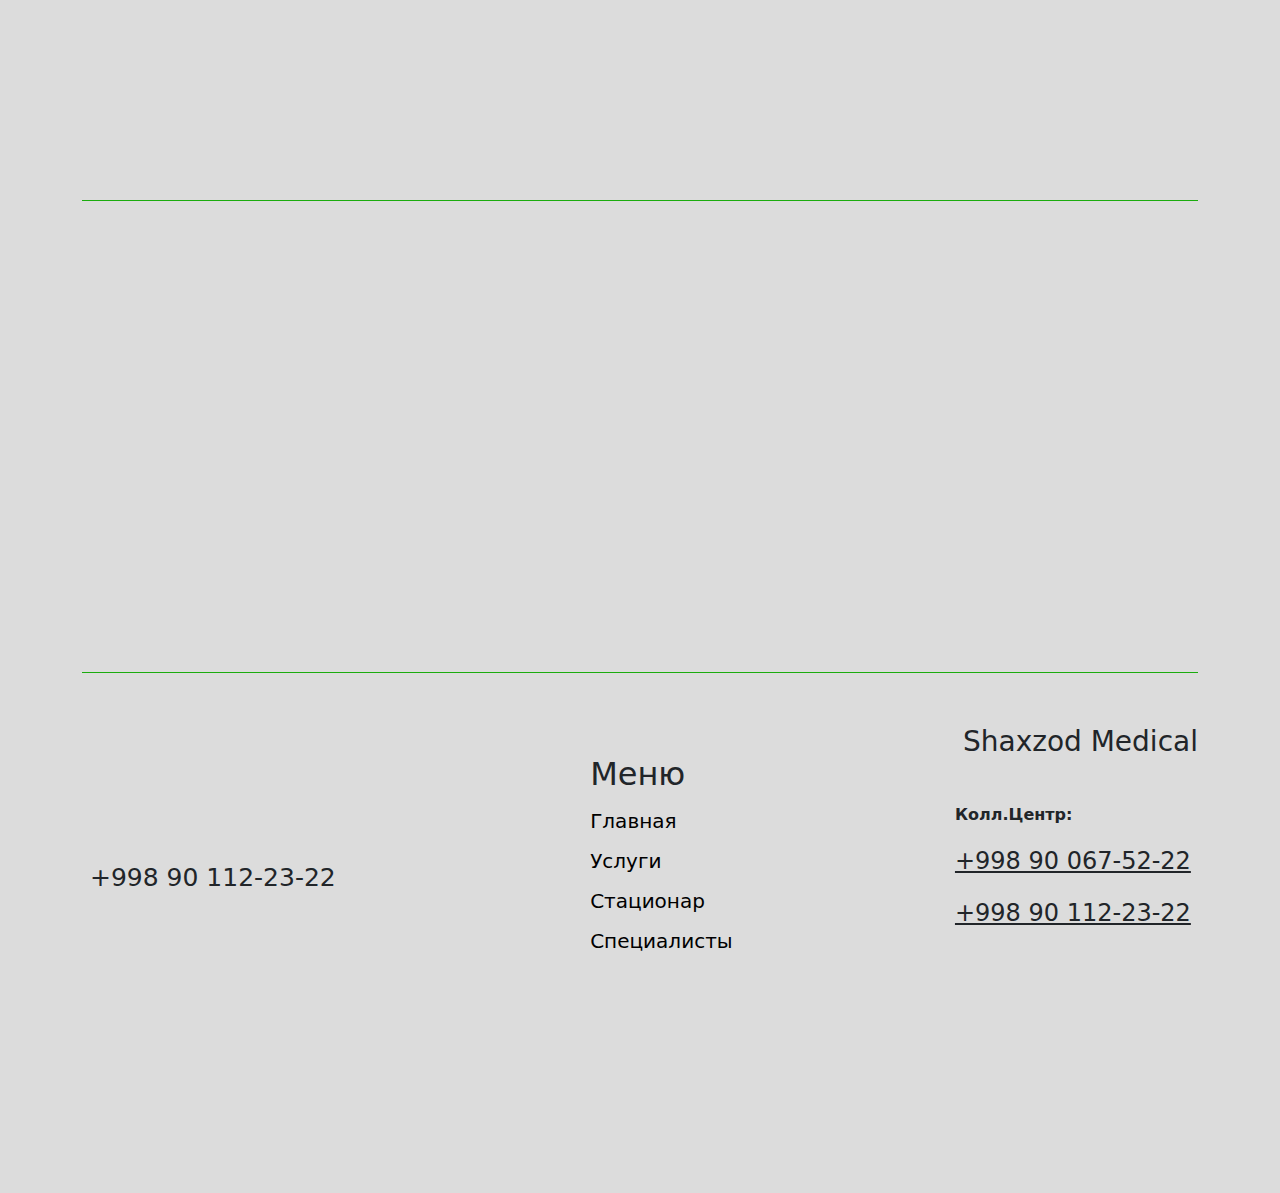
<file: pages/aboutus.html>
<!DOCTYPE html>
<html lang="en">

<head>
  <meta charset="UTF-8">
  <meta http-equiv="X-UA-Compatible" content="IE=edge">
  <meta name="viewport" content="width=device-width, initial-scale=1.0">
  <title>Shaxzod Medical</title>
  <link rel="stylesheet" href="../css/bootstrap.min.css">
  <link rel="stylesheet" href="../css/aboutus.css">
  <link rel="shortcut icon" href="../img/favicon.ico" type="image/x-icon">
  <link href="https://unpkg.com/aos@2.3.1/dist/aos.css" rel="stylesheet">
</head>

<body>
  <header class="header">
    <!-- NAV -->
    <nav class="navbar navbar-expand-lg navbar-light" data-aos="fade-down" data-aos-duration="1500">
      <div class="container">
        <button class="navbar-toggler" type="button" data-bs-toggle="collapse" data-bs-target="#navbarNavAltMarkup"
          aria-controls="navbarNavAltMarkup" aria-expanded="false" aria-label="Toggle navigation">
          <span class="navbar-toggler-icon"></span>
        </button>
        <div class="collapse navbar-collapse justify-content-center align-items-center" id="navbarNavAltMarkup">
          <div class="navbar-nav justify-content-center align-items-center">
            <a href="../index.html"><img src="../img/klinika-logo.png" class="klinika__logo" alt=""></a>
            <a class="nav-link text-white text-center" aria-current="page" href="../index.html">Главная</a>
            <a class="nav-link text-white text-center" href="./services.html">Услуги</a>
            <a class="nav-link text-white text-center" href="./hospital.html">Стационар</a>
            <a class="nav-link text-white text-center" href="./aboutus.html">О нас</a>
            <a class="nav-link text-white text-center" href="./team.html">Специалисты</a>
            <select class="til" onChange="top.location.href=this.options[this.selectedIndex].value;"
              class="selectpicker" data-width="fit">

              <a href="#ru">
                <option value="./aboutus.html">RUS</option>
              </a>

              <a href="#uz">
                <option value="./aboutus-UZ.html">UZB</option>
              </a>

            </select>
          </div>
        </div>
      </div>
    </nav>
    <!-- === -->
  </header>

  <main class="main">
    <section class="about__us">
      <div class="container">
        <div class="row mt-4 mb-4 team__info">

          <div class="col d-flex flex-column justify-content-center align-items-center" data-aos="zoom-in"
            data-aos-duration="2000">
            <img src="../img/medical-team.png" class="team__img" alt="">
          </div>

          <div class="col d-flex flex-column justify-content-center align-items-center" data-aos="fade-down"
            data-aos-duration="2000">
            <h1 class="about__us-info text-lg-start text-center">
              Все наши специалисты – знатоки своего дела
            </h1>


            <a href="../pages/team.html" download>
              <button class="custom-btn btn-8"><span>Наша команда</span></button>
            </a>
          </div>

        </div>
      </div>
    </section>

    <section class="sertficate text-lg-start text-center">
      <div class="container">
        <!-- ROW 1 -->
        <div class="row mt-4 mb-4 d-flex justify-content-center align-items-center pt-5">
          <div class="col d-flex flex-column justify-content-center align-items-center sertificate__info"
            data-aos="zoom-in-right" data-aos-duration="2000">
            <h2>Сертификат-реабилитацион
              клиника </h2>

            <p class="mt-4">
              Современные основы диагностики и лечения
              неврологических заболеваний
            </p>

            <a href="../img/1-sertificate.png" download>
              <button class="custom-btn btn-8"><span>Скачать</span></button>
            </a>
          </div>
          <div class="col d-flex flex-column justify-content-center align-items-center" data-aos="flip-right"
            data-aos-duration="2000">
            <img src="../img/1-sertificate.png" class="sertificate-1" alt="">
          </div>
        </div>

        <div class="line"></div>

        <!-- ROW 2 -->
        <div class="row mt-4 mb-4 d-flex justify-content-center align-items-center">
          <div class="col d-flex flex-column justify-content-center align-items-center" data-aos="zoom-in-right"
            data-aos-duration="2000">
            <h2>Shaxzod Medical</h2>

            <p>
              Этот сертификат: профессиональная квалификация
              медицинского персонала
              предоставлено Центром развития
            </p>

            <a href="../img/2-sertificate.png" download>
              <button class="custom-btn btn-8"><span>Скачать</span></button>
            </a>
          </div>

          <div class="col d-flex flex-column justify-content-center align-items-center" data-aos="flip-right"
            data-aos-duration="2000">
            <img src="../img/2-sertificate.png" class="sertificate-1" alt="">
          </div>
        </div>

        <div class="line"></div>

        <!-- ROW 3 -->
        <div class="row mt-4 mb-4 d-flex justify-content-center align-items-center">
          <div class="col d-flex flex-column justify-content-center align-items-center" data-aos="zoom-in-right"
            data-aos-duration="2000">
            <h2>
              СЕРТИФИКАТ
            </h2>

            <p>
              Данный сертификат выдан Шохюсупову Шахзоду
              Министерством здравоохранения Республики
              Узбекистан и Детским фондом ООН (ЮНИСЕФ)
              организовано совместно с
            </p>

            <p>
              <b>К ПРОЦЕССУ ОБУЧЕНИЯ ИММУНОПРОФИЛАКТИКЕ
                БЕСПЛОДИЯ ПРИМЕНЕНИЕ</b>
              20 часов посещаемости
            </p>

            <a href="../img/3-sertificate.png" download>
              <button class="custom-btn btn-8"><span>Скачать</span></button>
            </a>
          </div>

          <div class="col d-flex flex-column justify-content-center align-items-center" data-aos="flip-right"
            data-aos-duration="2000">
            <img src="../img/3-sertificate.png" class="sertificate-1" alt="">
          </div>
        </div>

        <div class="line"></div>

        <!-- ROW 4 -->
        <div class="row mt-4 mb-4 d-flex justify-content-center align-items-center">
          <div class="col d-flex flex-column justify-content-center align-items-center" data-aos="zoom-in-right"
            data-aos-duration="2000">
            <h2>Сертификат</h2>

            <p> Выдан участнику обучающего курса Основы нейрореабилитации после инсулта</p>

            <a href="../img/4-sertificate.png" download>
              <button class="custom-btn btn-8"><span>Скачать</span></button>
            </a>
          </div>

          <div class="col d-flex flex-column justify-content-center align-items-center" data-aos="flip-right"
            data-aos-duration="2000">
            <img src="../img/4-sertificate.png" class="sertificate-1" alt="">
          </div>
        </div>

        <div class="line"></div>

        <!-- ROW 5 -->
        <div class="row mt-4 mb-4 d-flex justify-content-center align-items-center">
          <div class="col d-flex flex-column justify-content-center align-items-center" data-aos="zoom-in-right"
            data-aos-duration="2000">
            <h2>СЕРТИФИКАТ</h2>

            <p>Транскраниальная микрополяризация в
              реабилитации больных с инсультом</p>

            <a href="../img/5-setificate.png" download>
              <button class="custom-btn btn-8"><span>Скачать</span></button>
            </a>
          </div>

          <div class="col d-flex flex-column justify-content-center align-items-center" data-aos="flip-right"
            data-aos-duration="2000">
            <img src="../img/5-setificate.png" class="sertificate-1" alt="">
          </div>
        </div>

        <div class="line"></div>

        <!-- ROW 6 -->
        <div class="row mt-4 mb-4 d-flex justify-content-center align-items-center">
          <div class="col d-flex flex-column justify-content-center align-items-center" data-aos="zoom-in-right"
            data-aos-duration="2000">
            <h2>
              СЕРТИФИКАТ
            </h2>

            <p>Шахюсупов Шахзод Боймуродович</p>

            <a href="../img/6-sertificate.png" download>
              <button class="custom-btn btn-8"><span>Скачать</span></button>
            </a>
          </div>

          <div class="col d-flex flex-column justify-content-center align-items-center" data-aos="flip-right"
            data-aos-duration="2000">
            <img src="../img/6-sertificate.png" class="sertificate-1" alt="">
          </div>
        </div>

        <div class="line"></div>

        <!-- ROW 7 -->

        <div class="row mt-4 mb-4 d-flex justify-content-center align-items-center">
          <div class="col d-flex flex-column justify-content-center align-items-center" data-aos="zoom-in-right"
            data-aos-duration="2000">
            <h2>СЕРТИФИКАТ</h2>

            <p>Современные технологии в диагностике
              и лечении врожденных пороков развития
              у детей
            </p>

            <a href="../img/7-sertificate.png" download>
              <button class="custom-btn btn-8"><span>Скачать</span></button>
            </a>
          </div>

          <div class="col d-flex flex-column justify-content-center align-items-center" data-aos="flip-right"
            data-aos-duration="2000">
            <img src="../img/7-sertificate.png" class="sertificate-1" alt="">
          </div>
        </div>

        <div class="line"></div>
      </div>
    </section>
  </main>

  <footer class="footer pt-5 pb-5">
    <div class="container">
      <div class="contact d-flex justify-content-between align-items-center">

        <div class="">
          <div class="d-flex text-center flex-lg-row flex-column mt-5">
            <i class="fa-solid mb-3 fa-phone phone__ico"></i>
            <a href="tel: +998901122322" class="text-decoration-none text-dark ms-lg-2 ms-0">
              <h1 class="number">+998 90 112-23-22</h1>
            </a>
          </div>
        </div>



        <div class="menu">
          <ul class="footer_list mt-lg-0 mt-5 mb-lg-0 mb-5">
            <h2><a class="text-decoration-none text-dark" href="">Меню</a></h2>
            <li class="footer_link"><a class="text-decoration-none" href="../index.html">Главная</a></li>
            <li class="footer_link"><a class="text-decoration-none" href="./services.html">Услуги</a></li>
            <li class="footer_link"><a class="text-decoration-none" href="./hospital.html">Стационар</a>
            </li>
            <li class="footer_link"><a class="text-decoration-none" href="./team.html">Специалисты</a>
            </li>
          </ul>
        </div>

        <div class="footer_list-klinik text-center">
          <a href="https://goo.gl/maps/eMFch61VgYbwzRNs5" class="text-decoration-none text-dark">
            <div class="d-flex align-items-lg-start align-items-center justify-content-lg-start justify-content-center">
              <i class="fa-solid fa-location-dot fs-2"></i>
              <p class="text-dark text-decoration-none ms-2 text-center">Shaxzod Medical</p>
          </a>
        </div>
        </a>
        <p class="mt-4 text-lg-start text-center"><b>Колл.Центр:</b></p>
        <a href="tel: +998900675222" class="text-dark">
          <p class="text-lg-start text-center fs-4">+998 90 067-52-22</p>
        </a>
        <a href="tel: +998901122322" class="text-dark">
          <p class="text-lg-start text-center fs-4">+998 90 112-23-22</p>
        </a>
        <a href="https://www.instagram.com/shaxzod_medical_center/?next=%2F"><i class="fa-brands fa-instagram fs-2"></i></a>
        <a href="https://t.me/doctor_shoxyusupov1"><i class="fa-brands fa-telegram fs-2 ms-3 me-3"></i></a>
        <a href="https://www.youtube.com/@dr.shoxyusupov9990"><i class="fa-brands fa-youtube fs-2"></i></a>
      </div>


    </div>
    </div>

  </footer>

  <!-- EasyWeek Appointment Widget: https://easyweek.io/ -->
<script src="https://widget.easyweek.io/widget.js"></script>
<script>var ewWidget = new EasyWeekWidget({url: 'https://widget.easyweek.io/shaxzod-medical', button: { text: 'Онлайн-запись', showText: true, color: '#ffffff', background: '#36ab48', textColor: '#383868', textBackground: '#ffffff' }})</script>

  <script src="../script/bootstrap.bundle.min.js"></script>
  <script src="../script/FontAwesome.js"></script>
  <script src="https://unpkg.com/aos@2.3.1/dist/aos.js"></script>
  <script>
    AOS.init();
  </script>
</body>

</html>
</file>
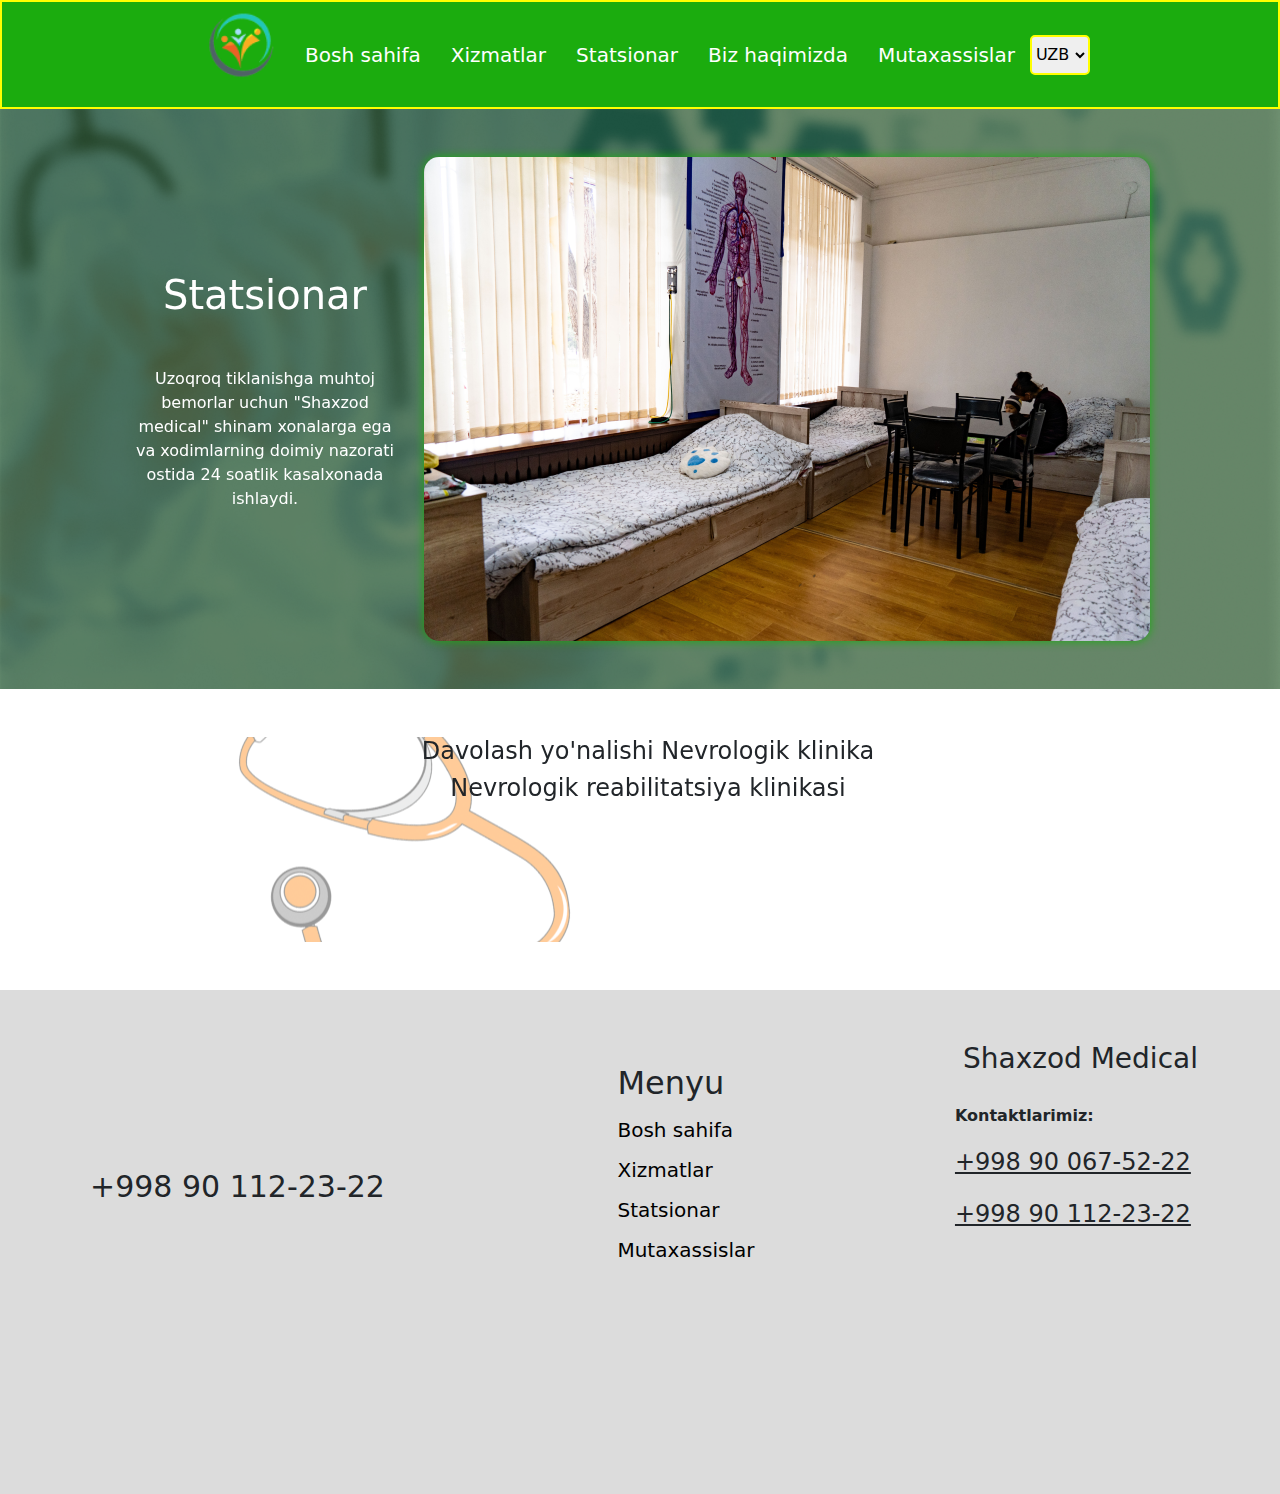
<file: pages/hospital-UZ.html>
<!DOCTYPE html>
<html lang="en">

<head>
  <meta charset="UTF-8">
  <meta http-equiv="X-UA-Compatible" content="IE=edge">
  <meta name="viewport" content="width=device-width, initial-scale=1.0">
  <title>Shaxzod Medical</title>
  <link rel="stylesheet" href="../css/bootstrap.min.css">
  <link rel="stylesheet" href="../css/hospital.css">
  <link rel="shortcut icon" href="../img/favicon.ico" type="image/x-icon">
  <link href="https://unpkg.com/aos@2.3.1/dist/aos.css" rel="stylesheet">
</head>

<body>
  <header class="header">
    <!-- NAV -->
    <nav class="navbar navbar-expand-lg navbar-light" data-aos="fade-down" data-aos-duration="1500">
      <div class="container navbar__content">

        <button class="navbar-toggler" type="button" data-bs-toggle="collapse" data-bs-target="#navbarSupportedContent"
          aria-controls="navbarSupportedContent" aria-expanded="false" aria-label="Toggle navigation">
          <span class="navbar-toggler-icon"></span>
        </button>
        <div class="collapse navbar-collapse justify-content-center align-items-center" id="navbarSupportedContent">
          <ul class="navbar-nav me-auto mb-2 mb-lg-0 d-flex justify-content-center align-items-center">
            <a href="../index-UZ.html"><img src="../img/klinika-logo.png" class="klinika__logo" alt=""></a>
            <li class="nav-item">
              <a class="nav-link active text-white text-center" aria-current="page" href="../index-UZ.html">Bosh
                sahifa</a>
            </li>
            <li class="nav-item">
              <a class="nav-link active text-white text-center" aria-current="page"
                href="../pages/services-UZ.html">Xizmatlar</a>
            </li>
            <li class="nav-item">
              <a class="nav-link active text-white text-center" aria-current="page"
                href="../pages/hospital-UZ.html">Statsionar</a>
            </li>
            <li class="nav-item">
              <a class="nav-link active text-white text-center" aria-current="page" href="../pages/aboutus-UZ.html">Biz
                haqimizda
              </a>
            </li>

            <li class="nav-item">
              <a class="nav-link active text-white text-center" aria-current="page"
                href="../pages/team-UZ.html">Mutaxassislar</a>
            </li>

            <select class="til" onChange="top.location.href=this.options[this.selectedIndex].value;"
              class="selectpicker" data-width="fit">

              <a href="#uz">
                <option value="./hospital-UZ.html">UZB</option>
              </a>

              <a href="#ru">
                <option value="./hospital.html">RUS</option>
              </a>


            </select>

          </ul>

        </div>
      </div>
    </nav>
    <!-- === -->

    <section class="hospital">
      <div class="container">
        <div class="row d-flex justify-content-center align-items-center p-5">
          <div class="col text-white text-center" data-aos="fade-up" data-aos-duration="2000">
            <h1 class="mb-lg-5 mb-0">Statsionar</h1>

            <p>
              Uzoqroq tiklanishga muhtoj bemorlar uchun "Shaxzod medical" shinam xonalarga ega va xodimlarning doimiy
              nazorati ostida 24 soatlik kasalxonada ishlaydi.
            </p>
          </div>

          <div class="col d-flex justify-content-center align-items-center" data-aos="flip-right"
            data-aos-duration="2000">
            <img src="../img/hospital-room.png" class="hospital__room" alt="">
          </div>
        </div>
      </div>
    </section>
  </header>


  <main class="main">

    <!-- SECTION HOSPITAL__INFO -->
    <section class="hospital__info mt-5">
      <div class="container">
        <div class="hospital__circle mt-5 mb-5">
          <div class="hospital__more-info text-center" data-aos="fade-down" data-aos-easing="linear"
            data-aos-duration="1000">
            <h4><i class="fa-solid fa-circle me-lg-3 me-0 mt-4"></i>
              Davolash yo'nalishi Nevrologik klinika
            </h4>
          </div>

          <div class="hospital__more-info text-center" data-aos="fade-down" data-aos-easing="linear"
            data-aos-duration="1500">
            <h4><i class="fa-solid fa-circle me-lg-3 me-0 mt-4"></i>
              Nevrologik reabilitatsiya klinikasi
            </h4>
          </div>

          <div class="hospital__more-info text-center" data-aos="fade-down" data-aos-easing="linear"
            data-aos-duration="2000">
            <h4><i class="fa-solid fa-circle me-lg-3 me-0 mt-4"></i>
              Xizmatlar.Biz nevrologik bemorlarni 10 kun davomida ma'lum bir tarzda dorilar va reabilitatsiya
              apparatlari bilan davolaymiz;
            </h4>
          </div>

          <div class="hospital__more-info text-center" data-aos="fade-down" data-aos-easing="linear"
            data-aos-duration="2500">
            <h4><i class="fa-solid fa-circle me-lg-3 me-0 mt-4"></i>
              Manzil Yunusobod tumani Bogishamol Toshgras ko'chasi, 22-uy
            </h4>
          </div>

          <div class="hospital__more-info text-center mb-5" data-aos="fade-down" data-aos-easing="linear"
            data-aos-duration="3000">
            <h4><i class="fa-solid fa-circle me-lg-3 me-0 mt-4"></i>
              Ochilish 8:30 dan 18:00 gacha
            </h4>
          </div>
        </div>
      </div>
    </section>
    <!-- ====================== -->
  </main>


  <footer class="footer pt-5 pb-5">
    <div class="container">
      <div class="contact d-flex flex-lg-row flex-column justify-content-between align-items-center">

        <div class="">
          <div class="d-flex text-center flex-lg-row flex-column mt-5">
            <i class="fa-solid fa-phone fs-3 mb-3 phone__ico"></i>
            <a href="tel: +998901122322" class="text-decoration-none text-dark ms-lg-2 ms-0">
              <h1 class="number">+998 90 112-23-22</h1>
            </a>
          </div>
        </div>



        <div class="menu">
          <ul class="footer_list mt-lg-0 mt-5 mb-lg-0 mb-5">
            <h2><a class="text-decoration-none text-dark" href="">Menyu</a></h2>
            <li class="footer_link"><a class="text-decoration-none" href="../index-UZ.html">Bosh sahifa</a></li>
            <li class="footer_link"><a class="text-decoration-none" href="../pages/services-UZ.html">Xizmatlar</a></li>
            <li class="footer_link"><a class="text-decoration-none" href="../pages/hospital-UZ.html">Statsionar</a>
            </li>
            <li class="footer_link"><a class="text-decoration-none" href="../pages/team-UZ.html">Mutaxassislar</a>
            </li>
          </ul>
        </div>

        <div class="footer_list-klinik text-center">
          <a href="https://goo.gl/maps/eMFch61VgYbwzRNs5" class="text-decoration-none text-dark">
            <div class="align-items-lg-start align-items-center justify-content-lg-start justify-content-center">
              <i class="fa-solid fa-location-dot fs-2"></i>
              <p class="text-dark text-decoration-none ms-2 text-center">Shaxzod Medical</p>
            </div>
          </a>
          <p class="mt-4 text-lg-start text-center"><b>Kontaktlarimiz:</b></p>
          <a href="tel: +998900675222" class="text-dark">
            <p class="text-lg-start text-center fs-4">+998 90 067-52-22</p>
          </a>
          <a href="tel: +998901122322" class="text-dark">
            <p class="text-lg-start text-center fs-4">+998 90 112-23-22</p>
          </a>
          <a href="https://www.instagram.com/shaxzod_medical_center/?next=%2F"><i class="fa-brands fa-instagram fs-2"></i></a>
          <a href="https://t.me/doctor_shoxyusupov1"><i class="fa-brands fa-telegram fs-2 ms-3 me-3"></i></a>
          <a href="https://www.youtube.com/@dr.shoxyusupov9990"><i class="fa-brands fa-youtube fs-2"></i></a>
        </div>

      </div>
    </div>
  </footer>

  <!-- EasyWeek Appointment Widget: https://easyweek.io/ -->
<script src="https://widget.easyweek.io/widget.js"></script>
<script>var ewWidget = new EasyWeekWidget({url: 'https://widget.easyweek.io/shaxzod-medical', button: { text: 'Онлайн-запись', showText: true, color: '#ffffff', background: '#36ab48', textColor: '#383868', textBackground: '#ffffff' }})</script>



  <script src="../script/bootstrap.bundle.min.js"></script>
  <script src="../script/FontAwesome.js"></script>
  <script src="https://unpkg.com/aos@2.3.1/dist/aos.js"></script>
  <script>
    AOS.init();
  </script>

</body>

</html>
</file>
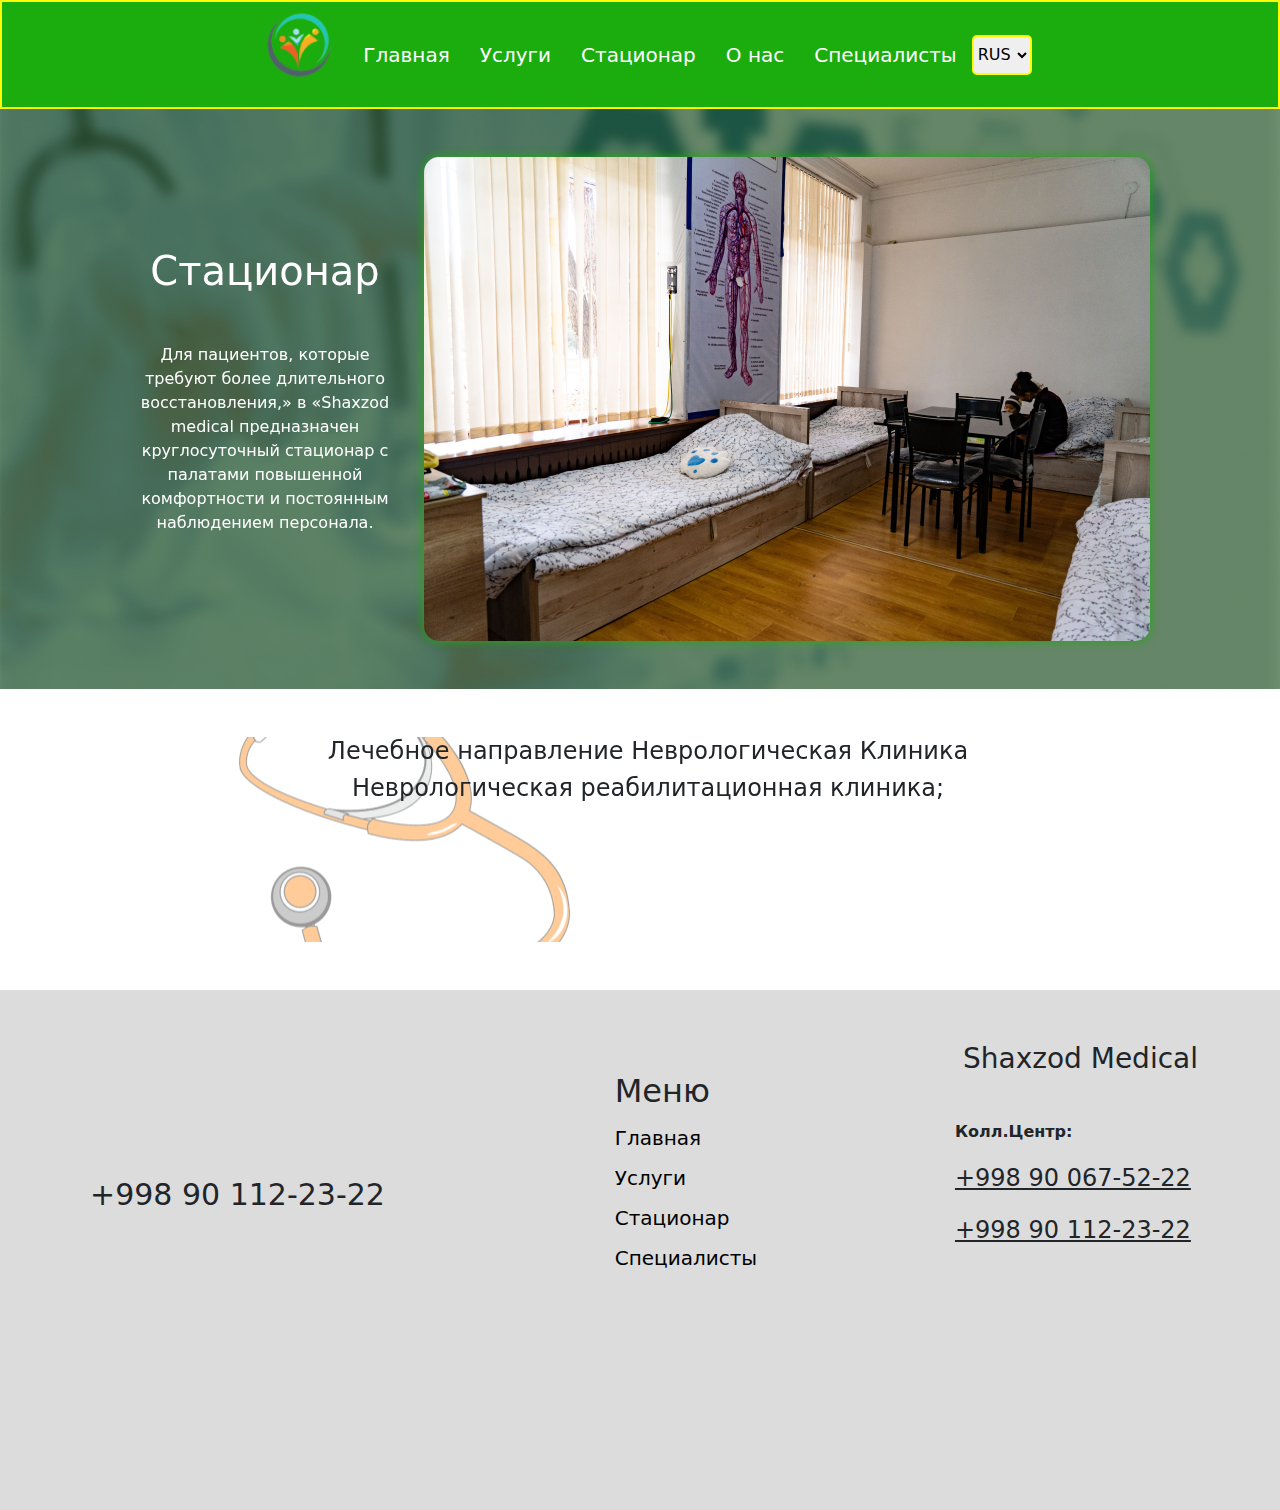
<file: pages/hospital.html>
<!DOCTYPE html>
<html lang="en">

<head>
  <meta charset="UTF-8">
  <meta http-equiv="X-UA-Compatible" content="IE=edge">
  <meta name="viewport" content="width=device-width, initial-scale=1.0">
  <title>Shaxzod Medical</title>
  <link rel="stylesheet" href="../css/bootstrap.min.css">
  <link rel="stylesheet" href="../css/hospital.css">
  <link rel="shortcut icon" href="../img/favicon.ico" type="image/x-icon">
  <link href="https://unpkg.com/aos@2.3.1/dist/aos.css" rel="stylesheet">
</head>

<body>
  <header class="header">
    <!-- NAV -->
    <nav class="navbar navbar-expand-lg navbar-light" data-aos="fade-down" data-aos-duration="1500">
      <div class="container">
        <button class="navbar-toggler" type="button" data-bs-toggle="collapse" data-bs-target="#navbarNavAltMarkup"
          aria-controls="navbarNavAltMarkup" aria-expanded="false" aria-label="Toggle navigation">
          <span class="navbar-toggler-icon"></span>
        </button>
        <div class="collapse navbar-collapse show " id="navbarNavAltMarkup">
          <div class="navbar-nav text-center d-flex justify-content-center align-items-center">
            <a href="../index.html"><img src="../img/klinika-logo.png" class="klinika__logo" alt=""></a>
            <a class="nav-link text-white" aria-current="page" href="../index.html">Главная</a>
            <a class="nav-link text-white" href="./services.html">Услуги</a>
            <a class="nav-link text-white" href="./hospital.html">Стационар</a>
            <a class="nav-link text-white" href="./aboutus.html">О нас</a>
            <a class="nav-link text-white" href="./team.html">Специалисты</a>
            <select class="til" onChange="top.location.href=this.options[this.selectedIndex].value;"
              class="selectpicker" data-width="fit">

              <a href="#ru">
                <option value="./hospital.html">RUS</option>
              </a>

              <a href="#uz">
                <option value="./hospital-UZ.html">UZB</option>
              </a>

            </select>
          </div>
        </div>
      </div>
    </nav>
    <!-- === -->

    <section class="hospital">
      <div class="container">
        <div class="row d-flex justify-content-center align-items-center p-5">
          <div class="col text-white text-center" data-aos="fade-up" data-aos-duration="2000">
            <h1 class="mb-lg-5 mb-0">Стационар</h1>

            <p>
              Для пациентов, которые требуют более длительного восстановления,»
              в «Shaxzod medical предназначен круглосуточный стационар с палатами
              повышенной комфортности и постоянным наблюдением персонала.
            </p>
          </div>

          <div class="col d-flex justify-content-center align-items-center" data-aos="flip-right"
            data-aos-duration="2000">
            <img src="../img/hospital-room.png" class="hospital__room" alt="">
          </div>
        </div>
      </div>
    </section>
  </header>


  <main class="main">

    <!-- SECTION HOSPITAL__INFO -->
    <section class="hospital__info mt-5">
      <div class="container">
        <div class="hospital__circle mt-5 mb-5">
          <div class="hospital__more-info text-center" data-aos="fade-down" data-aos-easing="linear"
            data-aos-duration="1000">
            <h4><i class="fa-solid fa-circle me-lg-3 me-0 mt-4"></i>
              Лечебное направление Неврологическая Клиника
            </h4>
          </div>

          <div class="hospital__more-info text-center" data-aos="fade-down" data-aos-easing="linear"
            data-aos-duration="1500">
            <h4><i class="fa-solid fa-circle me-lg-3 me-0 mt-4"></i>
              Неврологическая реабилитационная клиника;
            </h4>
          </div>

          <div class="hospital__more-info text-center" data-aos="fade-down" data-aos-easing="linear"
            data-aos-duration="2000">
            <h4><i class="fa-solid fa-circle me-lg-3 me-0 mt-4"></i>
              Услуги.Мы лечим неврологических больных определенным образом в течение 10 дней
              с лекарствами и реабилитационными аппаратами;
            </h4>
          </div>

          <div class="hospital__more-info text-center" data-aos="fade-down" data-aos-easing="linear"
            data-aos-duration="2500">
            <h4><i class="fa-solid fa-circle me-lg-3 me-0 mt-4"></i>
              Адрес Юнусабадский район улица Багишамол Ташгресс дом 22
            </h4>
          </div>

          <div class="hospital__more-info text-center mb-5" data-aos="fade-down" data-aos-easing="linear"
            data-aos-duration="3000">
            <h4><i class="fa-solid fa-circle me-lg-3 me-0 mt-4"></i>
              Открытие с 8:30 до 18:00
            </h4>
          </div>
        </div>
      </div>
    </section>
    <!-- ====================== -->
  </main>


  <footer class="footer pt-5 pb-5">
    <div class="container">
      <div class="contact  d-flex flex-lg-row flex-column justify-content-between align-items-center">

        <div class="">
          <div class="d-flex text-center flex-lg-row flex-column mt-5">
            <i class="fa-solid mb-3 fa-phone phone__ico"></i>
            <a href="tel: +998901122322" class="text-decoration-none text-dark ms-lg-2 ms-0">
              <h1 class="number">+998 90 112-23-22</h1>
            </a>
          </div>
        </div>



        <div class="menu">
          <ul class="footer_list mt-lg-0 mt-5 mb-lg-0 mb-5">
            <h2><a class="text-decoration-none text-dark" href="">Меню</a></h2>
            <li class="footer_link"><a class="text-decoration-none" href="../index.html">Главная</a></li>
            <li class="footer_link"><a class="text-decoration-none" href="./services.html">Услуги</a></li>
            <li class="footer_link"><a class="text-decoration-none" href="./hospital.html">Стационар</a>
            </li>
            <li class="footer_link"><a class="text-decoration-none" href="./team.html">Специалисты</a>
            </li>
          </ul>
        </div>

        <div class="footer_list-klinik text-center">
          <a href="https://goo.gl/maps/eMFch61VgYbwzRNs5" class="text-decoration-none text-dark">
            <div class="d-flex align-items-lg-start align-items-center justify-content-lg-start justify-content-center">
              <i class="fa-solid fa-location-dot fs-2"></i>
              <p class="text-dark text-decoration-none ms-2 text-center">Shaxzod Medical</p>
          </a>
        </div>
        </a>
        <p class="mt-4 text-lg-start text-center"><b>Колл.Центр:</b></p>
        <a href="tel: +998900675222" class="text-dark">
          <p class="text-lg-start text-center fs-4">+998 90 067-52-22</p>
        </a>
        <a href="tel: +998901122322" class="text-dark">
          <p class="text-lg-start text-center fs-4">+998 90 112-23-22</p>
        </a>
        <a href="https://www.instagram.com/shaxzod_medical_center/?next=%2F"><i class="fa-brands fa-instagram fs-2"></i></a>
        <a href="https://t.me/doctor_shoxyusupov1"><i class="fa-brands fa-telegram fs-2 ms-3 me-3"></i></a>
        <a href="https://www.youtube.com/@dr.shoxyusupov9990"><i class="fa-brands fa-youtube fs-2"></i></a>
      </div>


    </div>
    </div>

  </footer>
  <!-- EasyWeek Appointment Widget: https://easyweek.io/ -->
  <script src="https://widget.easyweek.io/widget.js"></script>
  <script>var ewWidget = new EasyWeekWidget({ url: 'https://widget.easyweek.io/shaxzod-medical', button: { text: 'Онлайн-запись', showText: true, color: '#ffffff', background: '#36ab48', textColor: '#383868', textBackground: '#ffffff' } })</script>


  <script src="../script/bootstrap.bundle.min.js"></script>
  <script src="../script/FontAwesome.js"></script>
  <script src="https://unpkg.com/aos@2.3.1/dist/aos.js"></script>
  <script>
    AOS.init();
  </script>

</body>

</html>
</file>
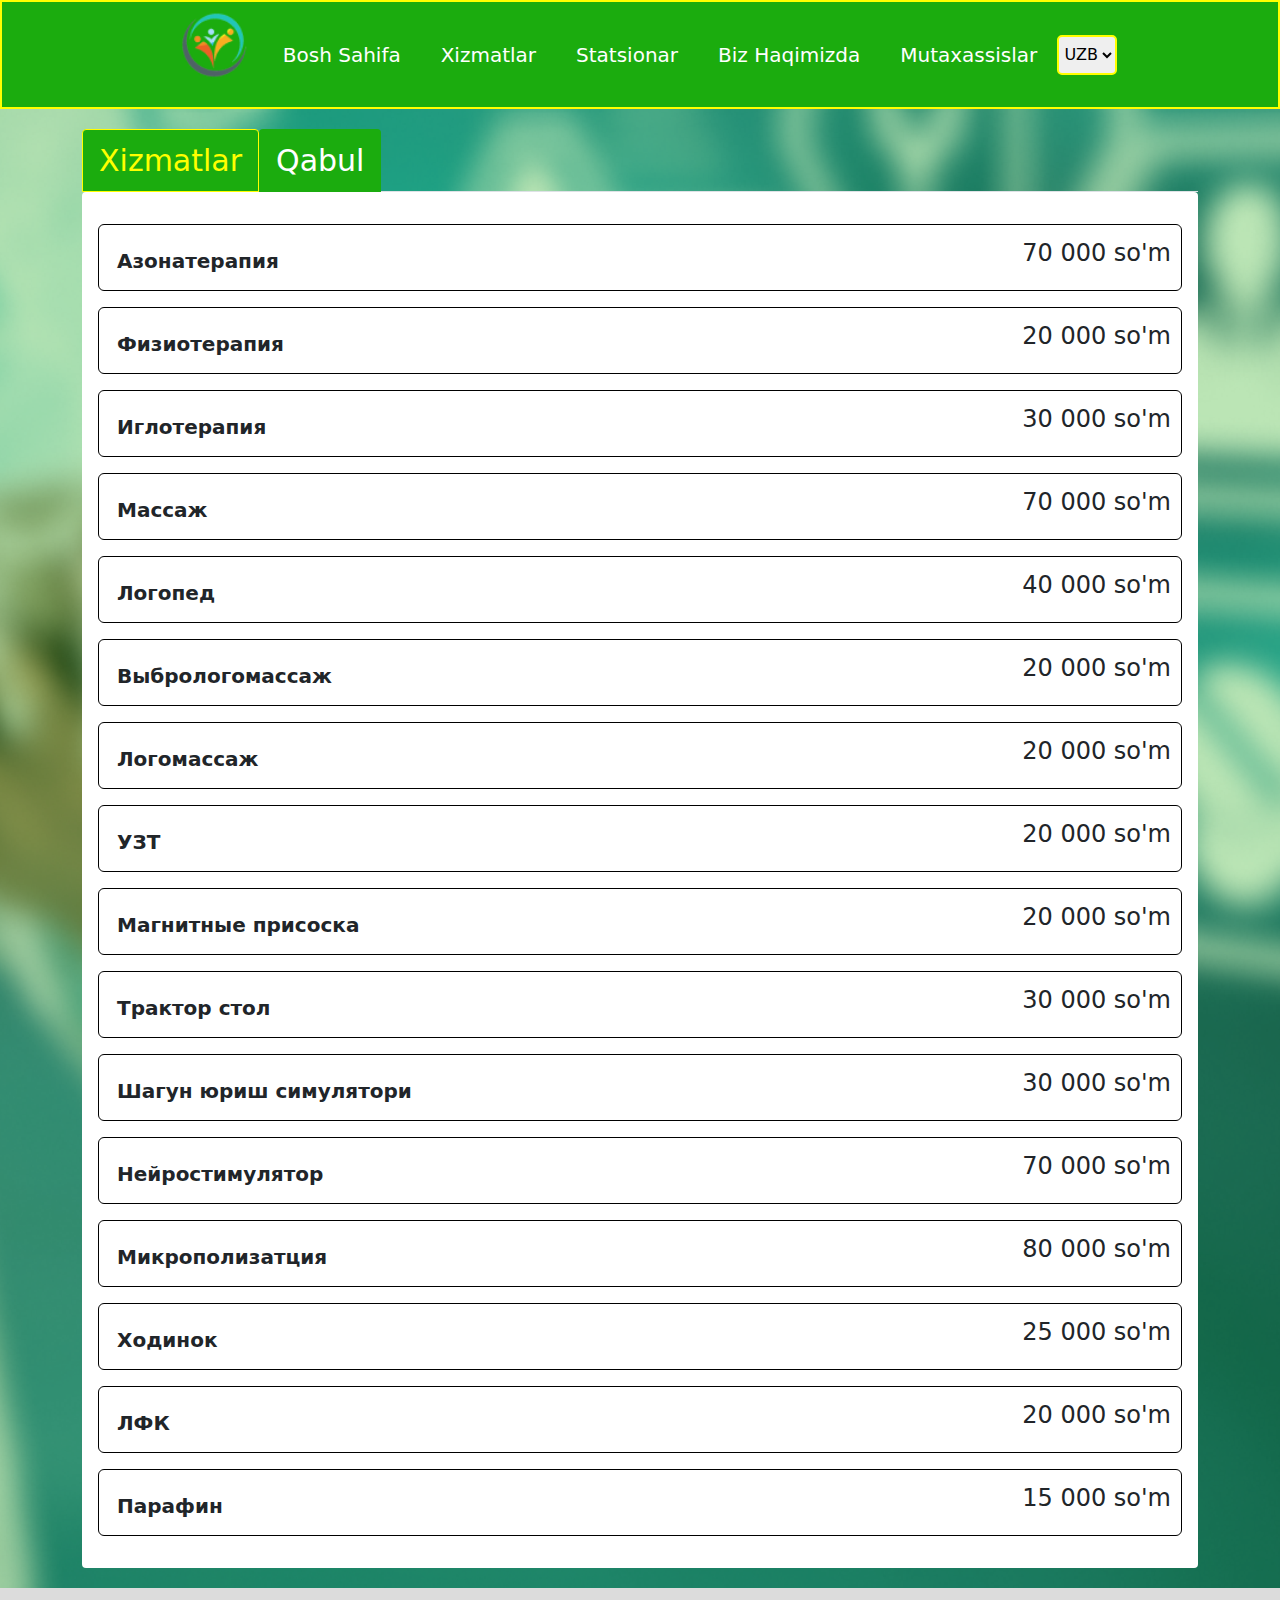
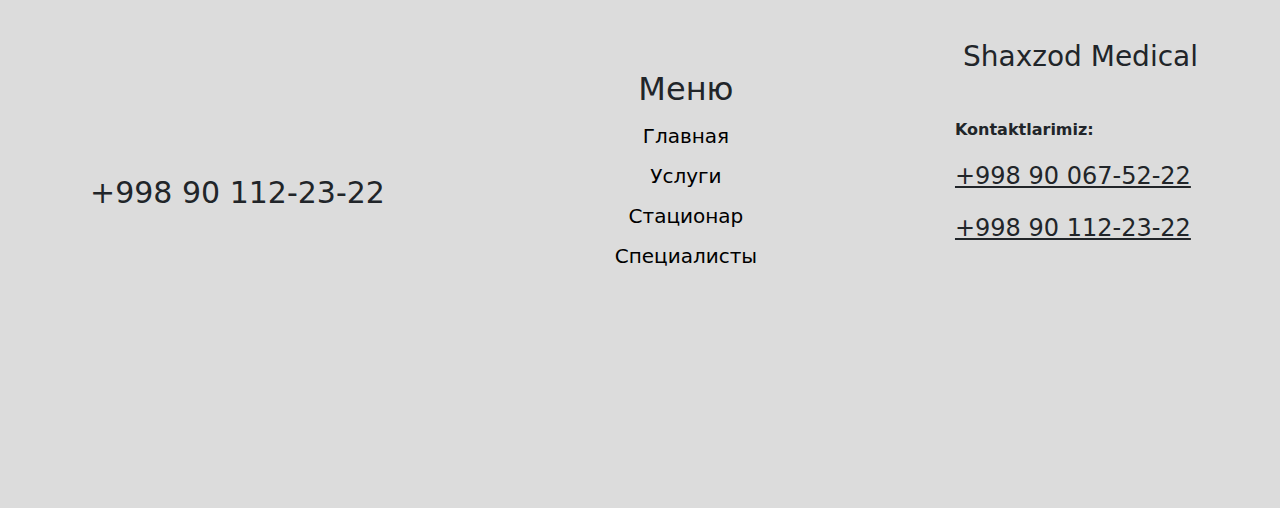
<file: pages/services-UZ.html>
<!DOCTYPE html>
<html lang="en">

<head>
  <meta charset="UTF-8">
  <meta http-equiv="X-UA-Compatible" content="IE=edge">
  <meta name="viewport" content="width=device-width, initial-scale=1.0">
  <title>Shaxzod Medical</title>
  <link rel="stylesheet" href="../css/bootstrap.min.css">
  <link rel="stylesheet" href="../css/services.css">
  <link rel="shortcut icon" href="../img/favicon.ico" type="image/x-icon">
  <link href="https://unpkg.com/aos@2.3.1/dist/aos.css" rel="stylesheet">
</head>

<body>
  <header class="header">
    <nav class="navbar navbar-expand-lg navbar-light">
      <div class="container">
        <button class="navbar-toggler" type="button" data-bs-toggle="collapse" data-bs-target="#navbarNavAltMarkup"
          aria-controls="navbarNavAltMarkup" aria-expanded="false" aria-label="Toggle navigation">
          <span class="navbar-toggler-icon"></span>
        </button>
        <div class="collapse navbar-collapse show " id="navbarNavAltMarkup">

          <div class="navbar-nav d-flex justify-content-center align-items-center text-center">
            <a href="../index.html"><img src="../img/klinika-logo.png" class="klinika__logo" alt=""></a>
            <a class="nav-link-1 text-white" aria-current="page" href="../index-UZ.html">Bosh Sahifa</a>
            <a class="nav-link-1 text-white" href="./services-UZ.html">Xizmatlar</a>
            <a class="nav-link-1 text-white" href="./hospital-UZ.html">Statsionar</a>
            <a class="nav-link-1 text-white" href="./aboutus-UZ.html">Biz Haqimizda</a>
            <a class="nav-link-1 text-white" href="./team-UZ.html">Mutaxassislar</a>

            <select class="til text-center" onChange="top.location.href=this.options[this.selectedIndex].value;"
              class="selectpicker" data-width="fit">

              <a href="#uz">
                <option value="./services-UZ.html">UZB</option>
              </a>

              <a href="#ru">
                <option value="./services.html">RUS</option>
              </a>


            </select>
          </div>
        </div>
      </div>
    </nav>
  </header>


  <main class="main">
    <section class="klinika__services">
      <div class="container">
        <nav class="nav nav-tabs d-flex justify-content-lg-start justify-content-center align-items-lg-start align-items-center" id="nav-tab" role="tablist">
          <a class="nav-link active" id="nav-home-tab" data-bs-toggle="tab" href="#nav-home" role="tab"
            aria-controls="nav-home" aria-selected="true">Xizmatlar</a>
          <a class="nav-link" id="nav-profile-tab" data-bs-toggle="tab" href="#nav-profile" role="tab"
            aria-controls="nav-profile" aria-selected="false">Qabul</a>
        </nav>
        <div class="tab-content" id="nav-tabContent">

          <!-- TAB 1 -->
          <div class="tab-pane fade show active" id="nav-home" role="tabpanel" aria-labelledby="nav-home-tab">
            <div class="bg-white p-3 rounded">

              <!-- 1 -->
              <a href="https://easyweek.io/shaxzod-medical" class="text-decoration-none text-dark">
                <div
                  class="d-flex flex-lg-row flex-column justify-content-between align-items-center klinika__services-item mt-3 mb-3">
                  <div>
                    <i class="fa-solid fa-file-waveform me-2 tab__pane-info"></i>
                    <span class="fs-5"><b>Азонатерапия</b></span>
                  </div>

                  <div class="mt-lg-0 mt-3">
                    <h1 class="fs-4">70 000 so'm</h1>
                  </div>
                </div>
              </a>

              <!-- 2 -->
              <a href="https://easyweek.io/shaxzod-medical" class="text-decoration-none text-dark">
                <div
                  class="d-flex flex-lg-row flex-column justify-content-between align-items-center klinika__services-item mt-3 mb-3">
                  <div>
                    <i class="fa-solid fa-file-waveform me-2 tab__pane-info"></i>
                    <span class="fs-5"><b>Физиотерапия</b></span>
                  </div>

                  <div class="mt-lg-0 mt-3">
                    <h1 class="fs-4">20 000 so'm</h1>
                  </div>
                </div>
              </a>

              <!-- 3 -->
              <a href="https://easyweek.io/shaxzod-medical" class="text-decoration-none text-dark">
                <div
                  class="d-flex flex-lg-row flex-column justify-content-between align-items-center klinika__services-item mt-3 mb-3">
                  <div>
                    <i class="fa-solid fa-file-waveform me-2 tab__pane-info"></i>
                    <span class="fs-5"><b>Иглотерапия</b></span>
                  </div>

                  <div class="mt-lg-0 mt-3">
                    <h1 class="fs-4">30 000 so'm</h1>
                  </div>
                </div>
              </a>

              <!-- 4 -->
              <a href="https://easyweek.io/shaxzod-medical" class="text-decoration-none text-dark">
                <div
                  class="d-flex flex-lg-row flex-column justify-content-between align-items-center klinika__services-item mt-3 mb-3">
                  <div>
                    <i class="fa-solid fa-file-waveform me-2 tab__pane-info"></i>
                    <span class="fs-5"><b>Массаж</b></span>
                  </div>

                  <div class="mt-lg-0 mt-3">
                    <h1 class="fs-4">70 000 so'm</h1>
                  </div>
                </div>
              </a>

              <!-- 5 -->
              <a href="https://easyweek.io/shaxzod-medical" class="text-decoration-none text-dark">
                <div
                  class="d-flex flex-lg-row flex-column justify-content-between align-items-center klinika__services-item mt-3 mb-3">
                  <div>
                    <i class="fa-solid fa-file-waveform me-2 tab__pane-info"></i>
                    <span class="fs-5"><b>Логопед</b></span>
                  </div>

                  <div class="mt-lg-0 mt-3">
                    <h1 class="fs-4">40 000 so'm</h1>
                  </div>
                </div>
              </a>

              <!-- 6 -->
              <a href="https://easyweek.io/shaxzod-medical" class="text-decoration-none text-dark">
                <div
                  class="d-flex flex-lg-row flex-column justify-content-between align-items-center klinika__services-item mt-3 mb-3">
                  <div>
                    <i class="fa-solid fa-file-waveform me-2 tab__pane-info"></i>
                    <span class="fs-5"><b>Выбрологомассаж</b></span>
                  </div>

                  <div class="mt-lg-0 mt-3">
                    <h1 class="fs-4">20 000 so'm</h1>
                  </div>
                </div>
              </a>

              <!-- 7 -->
              <a href="https://easyweek.io/shaxzod-medical" class="text-decoration-none text-dark">
                <div
                  class="d-flex flex-lg-row flex-column justify-content-between align-items-center klinika__services-item mt-3 mb-3">
                  <div>
                    <i class="fa-solid fa-file-waveform me-2 tab__pane-info"></i>
                    <span class="fs-5"><b>Логомассаж</b></span>
                  </div>

                  <div class="mt-lg-0 mt-3">
                    <h1 class="fs-4">20 000 so'm</h1>
                  </div>
                </div>
              </a>

              <!-- 8 -->
              <a href="https://easyweek.io/shaxzod-medical" class="text-decoration-none text-dark">
                <div
                  class="d-flex flex-lg-row flex-column justify-content-between align-items-center klinika__services-item mt-3 mb-3">
                  <div>
                    <i class="fa-solid fa-file-waveform me-2 tab__pane-info"></i>
                    <span class="fs-5"><b>УЗТ</b></span>
                  </div>

                  <div class="mt-lg-0 mt-3">
                    <h1 class="fs-4">20 000 so'm</h1>
                  </div>
                </div>
              </a>

              <!-- 9 -->
              <a href="https://easyweek.io/shaxzod-medical" class="text-decoration-none text-dark">
                <div
                  class="d-flex flex-lg-row text-center flex-column justify-content-between align-items-center klinika__services-item mt-3 mb-3">
                  <div>
                    <i class="fa-solid fa-file-waveform me-2 tab__pane-info"></i>
                    <span class="fs-5"><b>Магнитные присоска</b></span>
                  </div>

                  <div class="mt-lg-0 mt-3">
                    <h1 class="fs-4">20 000 so'm</h1>
                  </div>
                </div>
              </a>

              <!-- 10 -->
              <a href="https://easyweek.io/shaxzod-medical" class="text-decoration-none text-dark">
                <div
                  class="d-flex flex-lg-row flex-column justify-content-between align-items-center klinika__services-item mt-3 mb-3">
                  <div>
                    <i class="fa-solid fa-file-waveform me-2 tab__pane-info"></i>
                    <span class="fs-5"><b>Трактор стол</b></span>
                  </div>

                  <div class="mt-lg-0 mt-3">
                    <h1 class="fs-4">30 000 so'm</h1>
                  </div>
                </div>
              </a>

              <!-- 11 -->
              <a href="https://easyweek.io/shaxzod-medical" class="text-decoration-none text-dark">
                <div
                  class="d-flex flex-lg-row text-center flex-column justify-content-between align-items-center klinika__services-item mt-3 mb-3">
                  <div>
                    <i class="fa-solid fa-file-waveform me-2 tab__pane-info"></i>
                    <span class="fs-5"><b>Шагун юриш симулятори</b></span>
                  </div>

                  <div class="mt-lg-0 mt-3">
                    <h1 class="fs-4">30 000 so'm</h1>
                  </div>
                </div>
              </a>

              <!--12 -->
              <a href="https://easyweek.io/shaxzod-medical" class="text-decoration-none text-dark">
                <div
                  class="d-flex flex-lg-row flex-column justify-content-between align-items-center klinika__services-item mt-3 mb-3">
                  <div>
                    <i class="fa-solid fa-file-waveform me-2 tab__pane-info"></i>
                    <span class="fs-5"><b>Нейростимулятор</b></span>
                  </div>

                  <div class="mt-lg-0 mt-3">
                    <h1 class="fs-4">70 000 so'm</h1>
                  </div>
                </div>
              </a>

              <!-- 13 -->
              <a href="https://easyweek.io/shaxzod-medical" class="text-decoration-none text-dark">
                <div
                  class="d-flex flex-lg-row flex-column justify-content-between align-items-center klinika__services-item mt-3 mb-3">
                  <div>
                    <i class="fa-solid fa-file-waveform me-2 tab__pane-info"></i>
                    <span class="fs-5"><b>Микрополизатция</b></span>
                  </div>

                  <div class="mt-lg-0 mt-3">
                    <h1 class="fs-4">80 000 so'm</h1>
                  </div>
                </div>
              </a>

              <!-- 14 -->
              <a href="https://easyweek.io/shaxzod-medical" class="text-decoration-none text-dark">
                <div
                  class="d-flex flex-lg-row flex-column justify-content-between align-items-center klinika__services-item mt-3 mb-3">
                  <div>
                    <i class="fa-solid fa-file-waveform me-2 tab__pane-info"></i>
                    <span class="fs-5"><b>Ходинок</b></span>
                  </div>

                  <div class="mt-lg-0 mt-3">
                    <h1 class="fs-4">25 000 so'm</h1>
                  </div>
                </div>
              </a>

              <!-- 15 -->
              <a href="https://easyweek.io/shaxzod-medical" class="text-decoration-none text-dark">
                <div
                  class="d-flex flex-lg-row flex-column justify-content-between align-items-center klinika__services-item mt-3 mb-3">
                  <div>
                    <i class="fa-solid fa-file-waveform me-2 tab__pane-info"></i>
                    <span class="fs-5"><b>ЛФК</b></span>
                  </div>

                  <div class="mt-lg-0 mt-3">
                    <h1 class="fs-4">20 000 so'm</h1>
                  </div>
                </div>
              </a>

              <!-- 16 -->
              <a href="https://easyweek.io/shaxzod-medical" class="text-decoration-none text-dark">
                <div
                  class="d-flex flex-lg-row flex-column justify-content-between align-items-center klinika__services-item mt-3 mb-3">
                  <div>
                    <i class="fa-solid fa-file-waveform me-2 tab__pane-info"></i>
                    <span class="fs-5"><b>Парафин</b></span>
                  </div>

                  <div class="mt-lg-0 mt-3">
                    <h1 class="fs-4">15 000 so'm</h1>
                  </div>
                </div>
              </a>
            </div>
          </div>

          <!-- TAB 2 -->
          <div class="tab-pane fade" id="nav-profile" role="tabpanel" aria-labelledby="nav-profile-tab">
            <div class="bg-white p-3 rounded">

              <!-- 1 -->
              <a href="https://easyweek.io/shaxzod-medical" class="text-decoration-none text-dark">
                <div class="d-flex justify-content-start align-items-center klinika__services-item mt-3 mb-3">
                  <div>
                    <i class="fa-solid fa-file-waveform me-2 tab__pane-info"></i>
                    <span class="fs-5"><b>Дип</b></span>
                  </div>
                </div>
              </a>

              <!-- 2 -->
              <a href="https://easyweek.io/shaxzod-medical" class="text-decoration-none text-dark">
                <div class="d-flex justify-content-start align-items-center klinika__services-item mt-3 mb-3">
                  <div>
                    <i class="fa-solid fa-file-waveform me-2 tab__pane-info"></i>
                    <span class="fs-5"><b>С/М</b></span>
                  </div>
                </div>
              </a>

              <!-- 3 -->
              <a href="https://easyweek.io/shaxzod-medical" class="text-decoration-none text-dark">
                <div class="d-flex justify-content-start align-items-center klinika__services-item mt-3 mb-3">
                  <div>
                    <i class="fa-solid fa-file-waveform me-2 tab__pane-info"></i>
                    <span class="fs-5"><b>Парез</b></span>
                  </div>
                </div>
              </a>

              <!-- 4 -->
              <a href="https://easyweek.io/shaxzod-medical" class="text-decoration-none text-dark">
                <div class="d-flex justify-content-start align-items-center klinika__services-item mt-3 mb-3">
                  <div>
                    <i class="fa-solid fa-file-waveform me-2 tab__pane-info"></i>
                    <span class="fs-5"><b>После инъекционная травма</b></span>
                  </div>
                </div>
              </a>

              <!-- 5 -->
              <a href="https://easyweek.io/shaxzod-medical" class="text-decoration-none text-dark">
                <div class="d-flex justify-content-start align-items-center klinika__services-item mt-3 mb-3">
                  <div>
                    <i class="fa-solid fa-file-waveform me-2 tab__pane-info"></i>
                    <span class="fs-5"><b>Аутизм</b></span>
                  </div>
                </div>
              </a>

              <!-- 6 -->
              <a href="https://easyweek.io/shaxzod-medical" class="text-decoration-none text-dark">
                <div class="d-flex justify-content-start align-items-center klinika__services-item mt-3 mb-3">
                  <div>
                    <i class="fa-solid fa-file-waveform me-2 tab__pane-info"></i>
                    <span class="fs-5"><b>Епилепсия</b></span>
                  </div>
                </div>
              </a>

              <!-- 7 -->
              <a href="https://easyweek.io/shaxzod-medical" class="text-decoration-none text-dark">
                <div class="d-flex justify-content-start align-items-center klinika__services-item mt-3 mb-3">
                  <div>
                    <i class="fa-solid fa-file-waveform me-2 tab__pane-info"></i>
                    <span class="fs-5"><b>Маммолог</b></span>
                  </div>
                </div>
              </a>

              <!-- 8 -->
              <a href="https://easyweek.io/shaxzod-medical" class="text-decoration-none text-dark">
                <div class="d-flex justify-content-start align-items-center klinika__services-item mt-3 mb-3">
                  <div>
                    <i class="fa-solid fa-file-waveform me-2 tab__pane-info"></i>
                    <span class="fs-5"><b>АРП</b></span>
                  </div>
                </div>
              </a>

              <!-- 9 -->
              <a href="https://easyweek.io/shaxzod-medical" class="text-decoration-none text-dark">
                <div class="d-flex justify-content-start align-items-center klinika__services-item mt-3 mb-3">
                  <div>
                    <i class="fa-solid fa-file-waveform me-2 tab__pane-info"></i>
                    <span class="fs-5"><b>Логоневроз</b></span>
                  </div>
                </div>
              </a>

              <!-- 10 -->
              <a href="https://easyweek.io/shaxzod-medical" class="text-decoration-none text-dark">
                <div class="d-flex justify-content-start align-items-center klinika__services-item mt-3 mb-3">
                  <div>
                    <i class="fa-solid fa-file-waveform me-2 tab__pane-info"></i>
                    <span class="fs-5"><b>СДВР</b></span>
                  </div>
                </div>
              </a>

              <!-- 10 -->
              <a href="https://easyweek.io/shaxzod-medical" class="text-decoration-none text-dark">
                <div class="d-flex justify-content-start align-items-center klinika__services-item mt-3 mb-3">
                  <div>
                    <i class="fa-solid fa-file-waveform me-2 tab__pane-info"></i>
                    <span class="fs-5"><b>Инсулт</b></span>
                  </div>
                </div>
              </a>

              <!--11 -->
              <a href="https://easyweek.io/shaxzod-medical" class="text-decoration-none text-dark">
                <div class="d-flex justify-content-start align-items-center klinika__services-item mt-3 mb-3">
                  <div>
                    <i class="fa-solid fa-file-waveform me-2 tab__pane-info"></i>
                    <span class="fs-5"><b>Микроцефалия</b></span>
                  </div>
                </div>
              </a>

              <!-- 12 -->
              <a href="https://easyweek.io/shaxzod-medical" class="text-decoration-none text-dark">
                <div class="d-flex justify-content-start align-items-center klinika__services-item mt-3 mb-3">
                  <div>
                    <i class="fa-solid fa-file-waveform me-2 tab__pane-info"></i>
                    <span class="fs-5"><b>Енурез</b></span>
                  </div>
                </div>
              </a>

              <!-- 12 -->
              <a href="https://easyweek.io/shaxzod-medical" class="text-decoration-none text-dark">
                <div class="d-flex justify-content-start align-items-center klinika__services-item mt-3 mb-3">
                  <div>
                    <i class="fa-solid fa-file-waveform me-2 tab__pane-info"></i>
                    <span class="fs-5"><b>ММД</b></span>
                  </div>
                </div>
              </a>

              <!-- 13 -->
              <a href="https://easyweek.io/shaxzod-medical" class="text-decoration-none text-dark">
                <div class="d-flex justify-content-start align-items-center klinika__services-item mt-3 mb-3">
                  <div>
                    <i class="fa-solid fa-file-waveform me-2 tab__pane-info"></i>
                    <span class="fs-5"><b>Грыжа в спине</b></span>
                  </div>
                </div>
              </a>

              <!-- 14 -->
              <a href="https://easyweek.io/shaxzod-medical" class="text-decoration-none text-dark">
                <div class="d-flex justify-content-start align-items-center klinika__services-item mt-3 mb-3">
                  <div>
                    <i class="fa-solid fa-file-waveform me-2 tab__pane-info"></i>
                    <span class="fs-5"><b>Гипертензия</b></span>
                  </div>
                </div>
              </a>
            </div>
          </div>
        </div>

      </div>
    </section>
  </main>

  <footer class="footer pt-5 pb-5">
    <div class="container">
      <div class="contact  d-flex flex-lg-row flex-column justify-content-between align-items-center text-center">

        <div class="">
          <div class="d-flex flex-lg-row  flex-column mt-5">
            <i class="fa-solid fa-phone mb-3 phone__ico"></i>
            <a href="tel: +998901122322" class="text-decoration-none text-dark ms-lg-2 ms-0">
              <h1 class="number">+998 90 112-23-22</h1>
            </a>
          </div>
        </div>



        <div class="menu">
          <ul class="footer_list mt-lg-0 mt-5 mb-lg-0 mb-5">
            <h2><a class="text-decoration-none text-dark" href="">Меню</a></h2>
            <li class="footer_link"><a class="text-decoration-none" href="../index-UZ.html">Главная</a></li>
            <li class="footer_link"><a class="text-decoration-none" href="./services-UZ.html">Услуги</a></li>
            <li class="footer_link"><a class="text-decoration-none" href="./hospital-UZ.html">Стационар</a>
            </li>
            <li class="footer_link"><a class="text-decoration-none" href="./team-UZ.html">Специалисты</a>
            </li>
          </ul>
        </div>

        <div class="footer_list-klinik text-center">
          <a href="https://goo.gl/maps/eMFch61VgYbwzRNs5" class="text-decoration-none text-dark">
            <div class="d-flex align-items-lg-start align-items-center justify-content-lg-start justify-content-center">
              <i class="fa-solid fa-location-dot fs-2"></i>
              <p class="text-dark text-decoration-none ms-2 text-center">Shaxzod Medical</p>
            </div>
          </a>
          <p class="mt-4 text-lg-start text-center"><b>Kontaktlarimiz:</b></p>
          <a href="tel: +998900675222" class="text-dark">
            <p class="text-lg-start text-center fs-4">+998 90 067-52-22</p>
          </a>
          <a href="tel: +998901122322" class="text-dark">
            <p class="text-lg-start text-center fs-4">+998 90 112-23-22</p>
          </a>
          <a href="https://www.instagram.com/shaxzod_medical_center/?next=%2F"><i class="fa-brands fa-instagram fs-2"></i></a>
          <a href="https://t.me/doctor_shoxyusupov1"><i class="fa-brands fa-telegram fs-2 ms-3 me-3"></i></a>
          <a href="https://www.youtube.com/@dr.shoxyusupov9990"><i class="fa-brands fa-youtube fs-2"></i></a>
        </div>


    </div>
    </div>

  </footer>

  <!-- EasyWeek Appointment Widget: https://easyweek.io/ -->
  <script src="https://widget.easyweek.io/widget.js"></script>
  <script>var ewWidget = new EasyWeekWidget({ url: 'https://widget.easyweek.io/shaxzod-medical', button: { text: 'Онлайн-запись', showText: true, color: '#ffffff', background: '#36ab48', textColor: '#383868', textBackground: '#ffffff' } })</script>



  <script src="../script/bootstrap.bundle.min.js"></script>
  <script src="../script/FontAwesome.js"></script>
  <script src="https://unpkg.com/aos@2.3.1/dist/aos.js"></script>
  <script>
    init();
  </script>
</body>

</html>
</file>
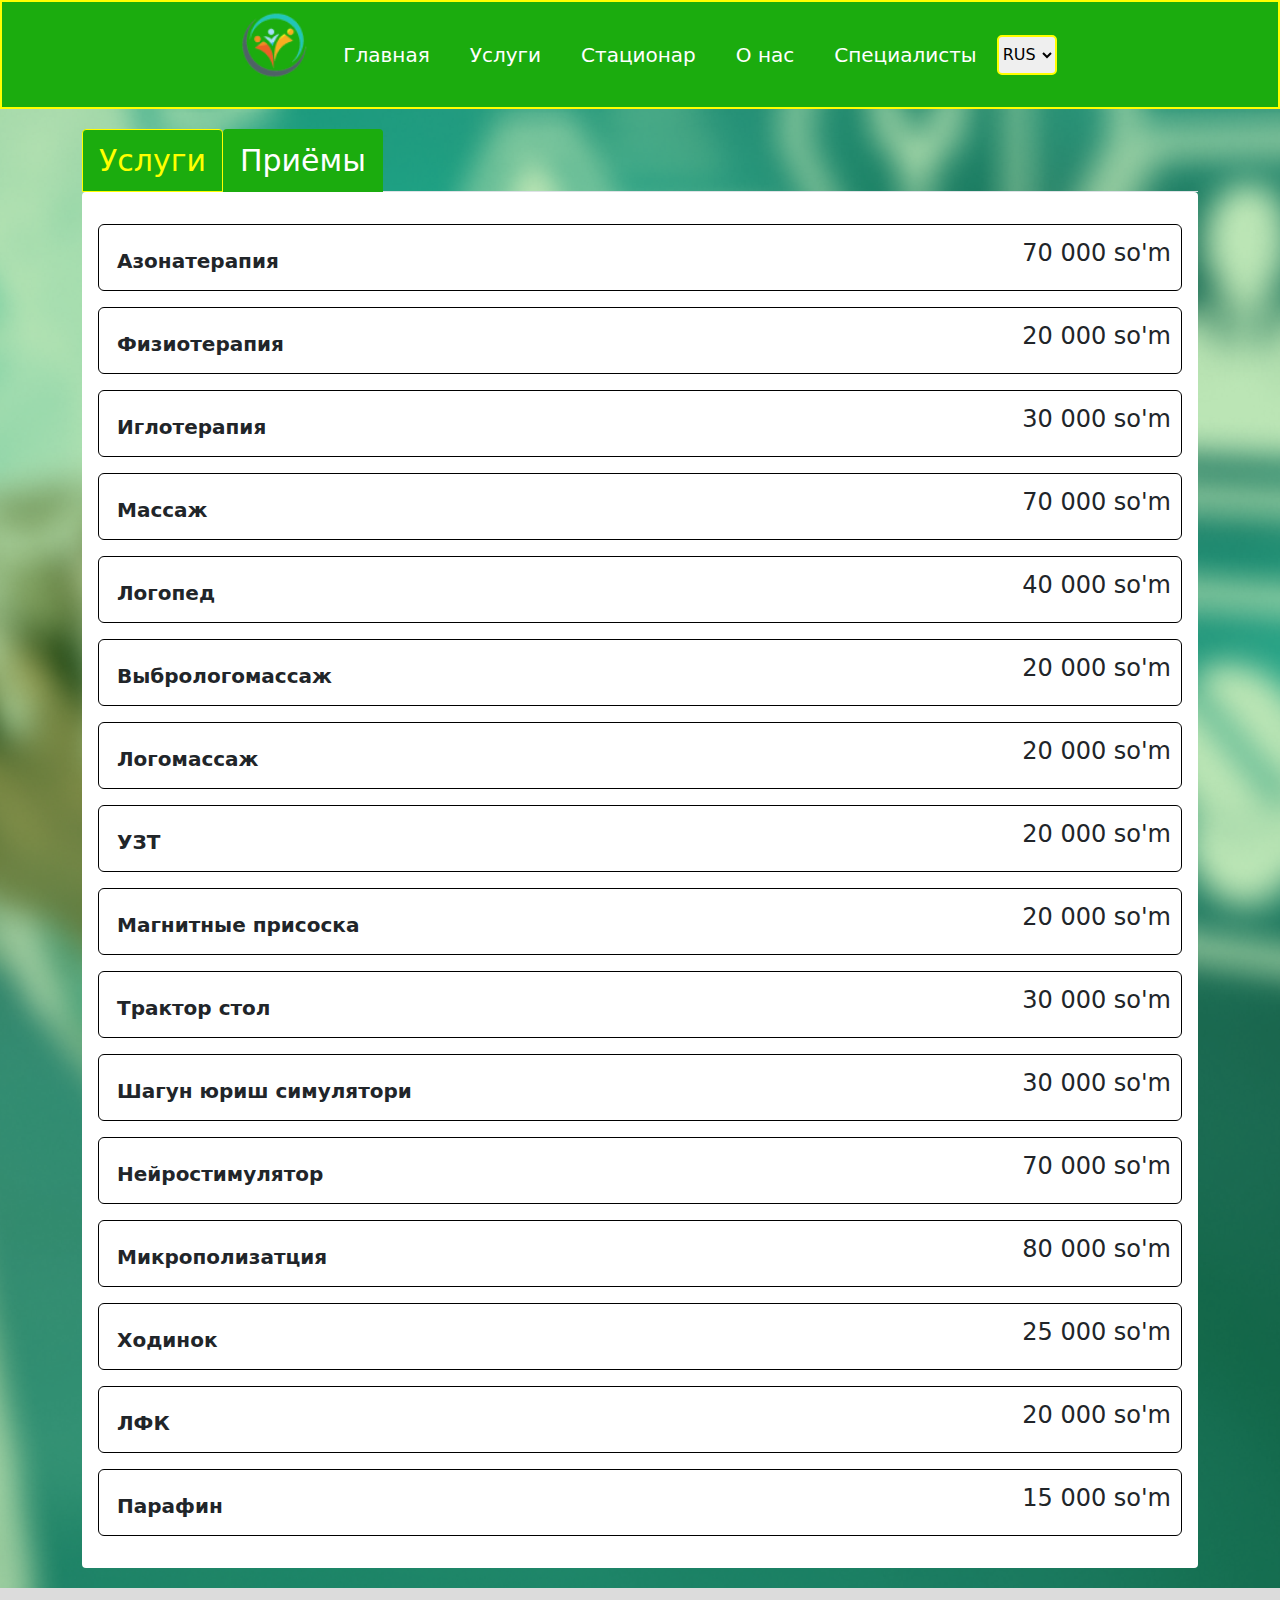
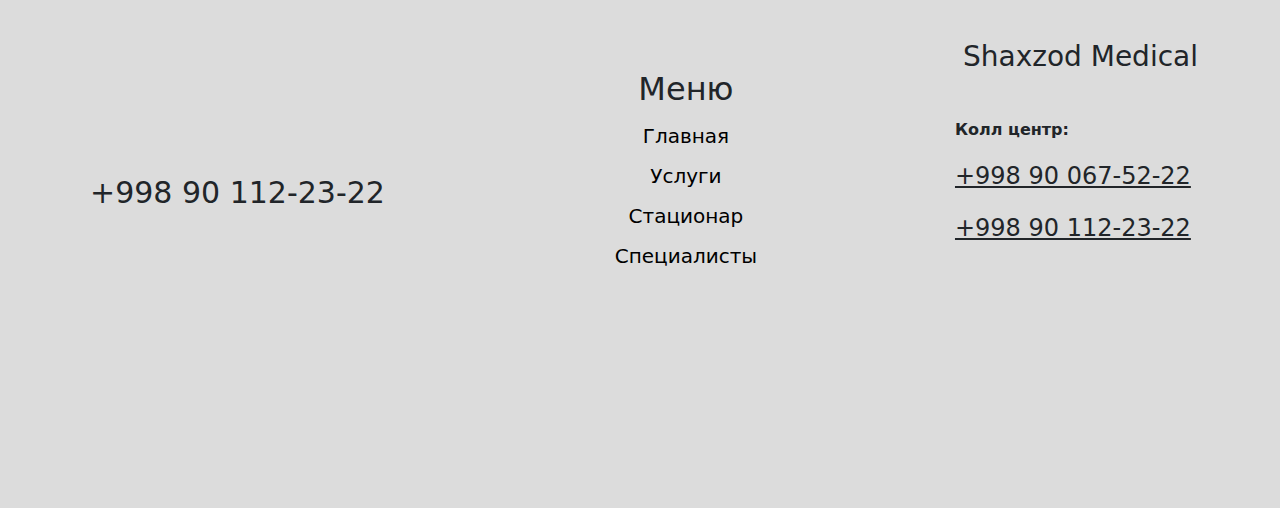
<file: pages/services.html>
<!DOCTYPE html>
<html lang="en">

<head>
  <meta charset="UTF-8">
  <meta http-equiv="X-UA-Compatible" content="IE=edge">
  <meta name="viewport" content="width=device-width, initial-scale=1.0">
  <title>Shaxzod Medical</title>
  <link rel="stylesheet" href="../css/bootstrap.min.css">
  <link rel="stylesheet" href="../css/services.css">
  <link rel="shortcut icon" href="../img/favicon.ico" type="image/x-icon">
  <link href="https://unpkg.com/aos@2.3.1/dist/aos.css" rel="stylesheet">
</head>

<body>
  <header class="header">
    <nav class="navbar navbar-expand-lg navbar-light">
      <div class="container">
        <button class="navbar-toggler" type="button" data-bs-toggle="collapse" data-bs-target="#navbarNavAltMarkup"
          aria-controls="navbarNavAltMarkup" aria-expanded="false" aria-label="Toggle navigation">
          <span class="navbar-toggler-icon"></span>
        </button>
        <div class="collapse navbar-collapse " id="navbarNavAltMarkup">

          <div class="navbar-nav text-center d-flex justify-content-center align-items-center">
            <a href="../index.html"><img src="../img/klinika-logo.png" class="klinika__logo" alt=""></a>
            <a class="nav-link-1 text-white" aria-current="page" href="../index.html">Главная</a>
            <a class="nav-link-1 text-white" href="./services.html">Услуги</a>
            <a class="nav-link-1 text-white" href="./hospital.html">Стационар</a>
            <a class="nav-link-1 text-white" href="./aboutus.html">О нас</a>
            <a class="nav-link-1 text-white" href="./team.html">Специалисты</a>

            <select class="til" onChange="top.location.href=this.options[this.selectedIndex].value;"
              class="selectpicker" data-width="fit">

              <a href="#ru">
                <option value="./services.html">RUS</option>
              </a>

              <a href="#uz">
                <option value="./services-UZ.html">UZB</option>
              </a>

            </select>
          </div>
        </div>
      </div>
    </nav>
  </header>


  <main class="main">
    <section class="klinika__services">
      <div class="container">
        <nav class="nav nav-tabs d-flex justify-content-lg-start justify-content-center align-items-lg-start align-items-center" id="nav-tab" role="tablist">
          <a class="nav-link active" id="nav-home-tab" data-bs-toggle="tab" href="#nav-home" role="tab"
            aria-controls="nav-home" aria-selected="true">Услуги</a>
          <a class="nav-link" id="nav-profile-tab" data-bs-toggle="tab" href="#nav-profile" role="tab"
            aria-controls="nav-profile" aria-selected="false">Приёмы</a>
        </nav>
        <div class="tab-content" id="nav-tabContent">

          <!-- TAB 1 -->
          <div class="tab-pane fade show active" id="nav-home" role="tabpanel" aria-labelledby="nav-home-tab">
            <div class="bg-white p-3 rounded">

              <!-- 1 -->
              <a href="https://easyweek.io/shaxzod-medical" class="text-decoration-none text-dark">
                <div
                  class="d-flex flex-lg-row flex-column justify-content-between align-items-center klinika__services-item mt-3 mb-3">
                  <div class="text-center">
                    <i class="fa-solid fa-file-waveform me-2 tab__pane-info"></i>
                    <span class="fs-5"><b>Азонатерапия</b></span>
                  </div>

                  <div class="mt-lg-0 mt-3">
                    <h1 class="fs-4">70 000 so'm</h1>
                  </div>
                </div>
              </a>

              <!-- 2 -->
              <a href="https://easyweek.io/shaxzod-medical" class="text-decoration-none text-dark">
                <div
                  class="d-flex flex-lg-row flex-column justify-content-between align-items-center klinika__services-item mt-3 mb-3">
                  <div class="text-center">
                    <i class="fa-solid fa-file-waveform me-2 tab__pane-info"></i>
                    <span class="fs-5"><b>Физиотерапия</b></span>
                  </div>

                  <div class="mt-lg-0 mt-3">
                    <h1 class="fs-4">20 000 so'm</h1>
                  </div>
                </div>
              </a>

              <!-- 3 -->
              <a href="https://easyweek.io/shaxzod-medical" class="text-decoration-none text-dark">
                <div
                  class="d-flex flex-lg-row flex-column justify-content-between align-items-center klinika__services-item mt-3 mb-3">
                  <div class="text-center">
                    <i class="fa-solid fa-file-waveform me-2 tab__pane-info"></i>
                    <span class="fs-5"><b>Иглотерапия</b></span>
                  </div>

                  <div class="mt-lg-0 mt-3">
                    <h1 class="fs-4">30 000 so'm</h1>
                  </div>
                </div>
              </a>

              <!-- 4 -->
              <a href="https://easyweek.io/shaxzod-medical" class="text-decoration-none text-dark">
                <div
                  class="d-flex flex-lg-row flex-column justify-content-between align-items-center klinika__services-item mt-3 mb-3">
                  <div>
                    <i class="fa-solid fa-file-waveform me-2 tab__pane-info"></i>
                    <span class="fs-5"><b>Массаж</b></span>
                  </div>

                  <div class="mt-lg-0 mt-3">
                    <h1 class="fs-4">70 000 so'm</h1>
                  </div>
                </div>
              </a>

              <!-- 5 -->
              <a href="https://easyweek.io/shaxzod-medical" class="text-decoration-none text-dark">
                <div
                  class="d-flex flex-lg-row flex-column justify-content-between align-items-center klinika__services-item mt-3 mb-3">
                  <div>
                    <i class="fa-solid fa-file-waveform me-2 tab__pane-info"></i>
                    <span class="fs-5"><b>Логопед</b></span>
                  </div>

                  <div class="mt-lg-0 mt-3">
                    <h1 class="fs-4">40 000 so'm</h1>
                  </div>
                </div>
              </a>

              <!-- 6 -->
              <a href="https://easyweek.io/shaxzod-medical" class="text-decoration-none text-dark">
                <div
                  class="d-flex flex-lg-row flex-column justify-content-between align-items-center klinika__services-item mt-3 mb-3">
                  <div class="text-center">
                    <i class="fa-solid fa-file-waveform me-2 tab__pane-info"></i>
                    <span class="fs-5"><b>Выбрологомассаж</b></span>
                  </div>

                  <div class="mt-lg-0 mt-3">
                    <h1 class="fs-4">20 000 so'm</h1>
                  </div>
                </div>
              </a>

              <!-- 7 -->
              <a href="https://easyweek.io/shaxzod-medical" class="text-decoration-none text-dark">
                <div
                  class="d-flex flex-lg-row flex-column justify-content-between align-items-center klinika__services-item mt-3 mb-3">
                  <div class="text-center">
                    <i class="fa-solid fa-file-waveform me-2 tab__pane-info"></i>
                    <span class="fs-5"><b>Логомассаж</b></span>
                  </div>

                  <div class="mt-lg-0 mt-3">
                    <h1 class="fs-4">20 000 so'm</h1>
                  </div>
                </div>
              </a>

              <!-- 8 -->
              <a href="https://easyweek.io/shaxzod-medical" class="text-decoration-none text-dark">
                <div
                  class="d-flex flex-lg-row flex-column justify-content-between align-items-center klinika__services-item mt-3 mb-3">
                  <div>
                    <i class="fa-solid fa-file-waveform me-2 tab__pane-info"></i>
                    <span class="fs-5"><b>УЗТ</b></span>
                  </div>

                  <div class="mt-lg-0 mt-3">
                    <h1 class="fs-4">20 000 so'm</h1>
                  </div>
                </div>
              </a>

              <!-- 9 -->
              <a href="https://easyweek.io/shaxzod-medical" class="text-decoration-none text-dark">
                <div
                  class="d-flex flex-lg-row flex-column justify-content-between align-items-center klinika__services-item mt-3 mb-3">
                  <div class="text-center">
                    <i class="fa-solid fa-file-waveform me-2 tab__pane-info"></i>
                    <span class="fs-5"><b>Магнитные присоска</b></span>
                  </div>

                  <div class="mt-lg-0 mt-3">
                    <h1 class="fs-4">20 000 so'm</h1>
                  </div>
                </div>
              </a>

              <!-- 10 -->
              <a href="https://easyweek.io/shaxzod-medical" class="text-decoration-none text-dark">
                <div
                  class="d-flex flex-lg-row flex-column justify-content-between align-items-center klinika__services-item mt-3 mb-3">
                  <div class="text-center">
                    <i class="fa-solid fa-file-waveform me-2 tab__pane-info"></i>
                    <span class="fs-5"><b>Трактор стол</b></span>
                  </div>

                  <div class="mt-lg-0 mt-3">
                    <h1 class="fs-4">30 000 so'm</h1>
                  </div>
                </div>
              </a>

              <!-- 11 -->
              <a href="https://easyweek.io/shaxzod-medical" class="text-decoration-none text-dark">
                <div
                  class="d-flex flex-lg-row flex-column justify-content-between align-items-center klinika__services-item mt-3 mb-3">
                  <div class="text-center">
                    <i class="fa-solid fa-file-waveform me-2 tab__pane-info"></i>
                    <span class="fs-5"><b class="text-center">Шагун юриш симулятори</b></span>
                  </div>

                  <div class="mt-lg-0 mt-3">
                    <h1 class="fs-4">30 000 so'm</h1>
                  </div>
                </div>
              </a>

              <!--12 -->
              <a href="https://easyweek.io/shaxzod-medical" class="text-decoration-none text-dark">
                <div
                  class="d-flex flex-lg-row flex-column justify-content-between align-items-center klinika__services-item mt-3 mb-3">
                  <div class="text-center">
                    <i class="fa-solid fa-file-waveform me-2 tab__pane-info"></i>
                    <span class="fs-5"><b>Нейростимулятор</b></span>
                  </div>

                  <div class="mt-lg-0 mt-3">
                    <h1 class="fs-4">70 000 so'm</h1>
                  </div>
                </div>
              </a>

              <!-- 13 -->
              <a href="https://easyweek.io/shaxzod-medical" class="text-decoration-none text-dark">
                <div
                  class="d-flex flex-lg-row flex-column justify-content-between align-items-center klinika__services-item mt-3 mb-3">
                  <div class="text-center">
                    <i class="fa-solid fa-file-waveform me-2 tab__pane-info"></i>
                    <span class="fs-5"><b>Микрополизатция</b></span>
                  </div>

                  <div class="mt-lg-0 mt-3">
                    <h1 class="fs-4">80 000 so'm</h1>
                  </div>
                </div>
              </a>

              <!-- 14 -->
              <a href="https://easyweek.io/shaxzod-medical" class="text-decoration-none text-dark">
                <div
                  class="d-flex flex-lg-row flex-column justify-content-between align-items-center klinika__services-item mt-3 mb-3">
                  <div>
                    <i class="fa-solid fa-file-waveform me-2 tab__pane-info"></i>
                    <span class="fs-5"><b>Ходинок</b></span>
                  </div>

                  <div class="mt-lg-0 mt-3">
                    <h1 class="fs-4">25 000 so'm</h1>
                  </div>
                </div>
              </a>

              <!-- 15 -->
              <a href="https://easyweek.io/shaxzod-medical" class="text-decoration-none text-dark">
                <div
                  class="d-flex flex-lg-row flex-column justify-content-between align-items-center klinika__services-item mt-3 mb-3">
                  <div>
                    <i class="fa-solid fa-file-waveform me-2 tab__pane-info"></i>
                    <span class="fs-5"><b>ЛФК</b></span>
                  </div>

                  <div class="mt-lg-0 mt-3">
                    <h1 class="fs-4">20 000 so'm</h1>
                  </div>
                </div>
              </a>

              <!-- 16 -->
              <a href="https://easyweek.io/shaxzod-medical" class="text-decoration-none text-dark">
                <div
                  class="d-flex flex-lg-row flex-column justify-content-between align-items-center klinika__services-item mt-3 mb-3">
                  <div>
                    <i class="fa-solid fa-file-waveform me-2 tab__pane-info"></i>
                    <span class="fs-5"><b>Парафин</b></span>
                  </div>

                  <div class="mt-lg-0 mt-3">
                    <h1 class="fs-4">15 000 so'm</h1>
                  </div>
                </div>
              </a>
            </div>
          </div>

          <!-- TAB 2 -->
          <div class="tab-pane fade" id="nav-profile" role="tabpanel" aria-labelledby="nav-profile-tab">
            <div class="bg-white p-3 rounded">

              <!-- 1 -->
              <a href="https://easyweek.io/shaxzod-medical" class="text-decoration-none text-dark">
                <div class="d-flex justify-content-start align-items-center klinika__services-item mt-3 mb-3">
                  <div>
                    <i class="fa-solid fa-file-waveform me-2 tab__pane-info"></i>
                    <span class="fs-5"><b>Дип</b></span>
                  </div>
                </div>
              </a>

              <!-- 2 -->
              <a href="https://easyweek.io/shaxzod-medical" class="text-decoration-none text-dark">
                <div class="d-flex justify-content-start align-items-center klinika__services-item mt-3 mb-3">
                  <div>
                    <i class="fa-solid fa-file-waveform me-2 tab__pane-info"></i>
                    <span class="fs-5"><b>С/М</b></span>
                  </div>
                </div>
              </a>

              <!-- 3 -->
              <a href="https://easyweek.io/shaxzod-medical" class="text-decoration-none text-dark">
                <div class="d-flex justify-content-start align-items-center klinika__services-item mt-3 mb-3">
                  <div>
                    <i class="fa-solid fa-file-waveform me-2 tab__pane-info"></i>
                    <span class="fs-5"><b>Парез</b></span>
                  </div>
                </div>
              </a>

              <!-- 4 -->
              <a href="https://easyweek.io/shaxzod-medical" class="text-decoration-none text-dark">
                <div class="d-flex justify-content-start align-items-center klinika__services-item mt-3 mb-3">
                  <div>
                    <i class="fa-solid fa-file-waveform me-2 tab__pane-info"></i>
                    <span class="fs-5"><b>После инъекционная травма</b></span>
                  </div>
                </div>
              </a>

              <!-- 5 -->
              <a href="https://easyweek.io/shaxzod-medical" class="text-decoration-none text-dark">
                <div class="d-flex justify-content-start align-items-center klinika__services-item mt-3 mb-3">
                  <div>
                    <i class="fa-solid fa-file-waveform me-2 tab__pane-info"></i>
                    <span class="fs-5"><b>Аутизм</b></span>
                  </div>
                </div>
              </a>

              <!-- 6 -->
              <a href="https://easyweek.io/shaxzod-medical" class="text-decoration-none text-dark">
                <div class="d-flex justify-content-start align-items-center klinika__services-item mt-3 mb-3">
                  <div>
                    <i class="fa-solid fa-file-waveform me-2 tab__pane-info"></i>
                    <span class="fs-5"><b>Епилепсия</b></span>
                  </div>
                </div>
              </a>

              <!-- 7 -->
              <a href="https://easyweek.io/shaxzod-medical" class="text-decoration-none text-dark">
                <div class="d-flex justify-content-start align-items-center klinika__services-item mt-3 mb-3">
                  <div>
                    <i class="fa-solid fa-file-waveform me-2 tab__pane-info"></i>
                    <span class="fs-5"><b>Маммолог</b></span>
                  </div>
                </div>
              </a>

              <!-- 8 -->
              <a href="https://easyweek.io/shaxzod-medical" class="text-decoration-none text-dark">
                <div class="d-flex justify-content-start align-items-center klinika__services-item mt-3 mb-3">
                  <div>
                    <i class="fa-solid fa-file-waveform me-2 tab__pane-info"></i>
                    <span class="fs-5"><b>АРП</b></span>
                  </div>
                </div>
              </a>

              <!-- 9 -->
              <a href="https://easyweek.io/shaxzod-medical" class="text-decoration-none text-dark">
                <div class="d-flex justify-content-start align-items-center klinika__services-item mt-3 mb-3">
                  <div>
                    <i class="fa-solid fa-file-waveform me-2 tab__pane-info"></i>
                    <span class="fs-5"><b>Логоневроз</b></span>
                  </div>
                </div>
              </a>

              <!-- 10 -->
              <a href="https://easyweek.io/shaxzod-medical" class="text-decoration-none text-dark">
                <div class="d-flex justify-content-start align-items-center klinika__services-item mt-3 mb-3">
                  <div>
                    <i class="fa-solid fa-file-waveform me-2 tab__pane-info"></i>
                    <span class="fs-5"><b>СДВР</b></span>
                  </div>
                </div>
              </a>

              <!-- 10 -->
              <a href="https://easyweek.io/shaxzod-medical" class="text-decoration-none text-dark">
                <div class="d-flex justify-content-start align-items-center klinika__services-item mt-3 mb-3">
                  <div>
                    <i class="fa-solid fa-file-waveform me-2 tab__pane-info"></i>
                    <span class="fs-5"><b>Инсулт</b></span>
                  </div>
                </div>
              </a>

              <!--11 -->
              <a href="https://easyweek.io/shaxzod-medical" class="text-decoration-none text-dark">
                <div class="d-flex justify-content-start align-items-center klinika__services-item mt-3 mb-3">
                  <div>
                    <i class="fa-solid fa-file-waveform me-2 tab__pane-info"></i>
                    <span class="fs-5"><b>Микроцефалия</b></span>
                  </div>
                </div>
              </a>

              <!-- 12 -->
              <a href="https://easyweek.io/shaxzod-medical" class="text-decoration-none text-dark">
                <div class="d-flex justify-content-start align-items-center klinika__services-item mt-3 mb-3">
                  <div>
                    <i class="fa-solid fa-file-waveform me-2 tab__pane-info"></i>
                    <span class="fs-5"><b>Енурез</b></span>
                  </div>
                </div>
              </a>

              <!-- 12 -->
              <a href="https://easyweek.io/shaxzod-medical" class="text-decoration-none text-dark">
                <div class="d-flex justify-content-start align-items-center klinika__services-item mt-3 mb-3">
                  <div>
                    <i class="fa-solid fa-file-waveform me-2 tab__pane-info"></i>
                    <span class="fs-5"><b>ММД</b></span>
                  </div>
                </div>
              </a>

              <!-- 13 -->
              <a href="https://easyweek.io/shaxzod-medical" class="text-decoration-none text-dark">
                <div class="d-flex justify-content-start align-items-center klinika__services-item mt-3 mb-3">
                  <div>
                    <i class="fa-solid fa-file-waveform me-2 tab__pane-info"></i>
                    <span class="fs-5"><b>Грыжа в спине</b></span>
                  </div>
                </div>
              </a>

              <!-- 14 -->
              <a href="https://easyweek.io/shaxzod-medical" class="text-decoration-none text-dark">
                <div class="d-flex justify-content-start align-items-center klinika__services-item mt-3 mb-3">
                  <div>
                    <i class="fa-solid fa-file-waveform me-2 tab__pane-info"></i>
                    <span class="fs-5"><b>Гипертензия</b></span>
                  </div>
                </div>
              </a>
            </div>
          </div>
        </div>

      </div>
    </section>
  </main>

  <footer class="footer pt-5 pb-5">
    <div class="container">
      <div class="contact d-flex flex-lg-row flex-column justify-content-between align-items-center">

        <div class="">
          <div class="d-flex text-center flex-lg-row flex-column mt-5">
            <i class="fa-solid mb-3 fa-phone phone__ico"></i>
            <a href="tel: +998901122322" class="text-decoration-none text-dark ms-lg-2 ms-0">
              <h1 class="number">+998 90 112-23-22</h1>
            </a>
          </div>
        </div>



        <div class="menu">
          <ul class="footer_list text-center mt-lg-0 mt-5 mb-lg-0 mb-5">
            <h2><a class="text-decoration-none text-dark" href="">Меню</a></h2>
            <li class="footer_link"><a class="text-decoration-none" href="../index.html">Главная</a></li>
            <li class="footer_link"><a class="text-decoration-none" href="./services.html">Услуги</a></li>
            <li class="footer_link"><a class="text-decoration-none" href="./hospital.html">Стационар</a>
            </li>
            <li class="footer_link"><a class="text-decoration-none" href="./team.html">Специалисты</a>
            </li>
          </ul>
        </div>

        <div class="footer_list-klinik text-center">
          <a href="https://goo.gl/maps/eMFch61VgYbwzRNs5" class="text-decoration-none text-dark">
            <div class="d-flex align-items-lg-start align-items-center justify-content-lg-start justify-content-center">
              <i class="fa-solid fa-location-dot fs-2"></i>
              <p class="text-dark text-decoration-none ms-2 text-center">Shaxzod Medical</p>
            </div>
          </a>
          <p class="mt-4 text-lg-start text-center"><b>Колл центр:</b></p>
          <a href="tel: +998900675222" class="text-dark">
            <p class="text-lg-start text-center fs-4">+998 90 067-52-22</p>
          </a>
          <a href="tel: +998901122322" class="text-dark">
            <p class="text-lg-start text-center fs-4">+998 90 112-23-22</p>
          </a>
          <a href="https://www.instagram.com/shaxzod_medical_center/?next=%2F"><i class="fa-brands fa-instagram fs-2"></i></a>
          <a href="https://t.me/doctor_shoxyusupov1"><i class="fa-brands fa-telegram fs-2 ms-3 me-3"></i></a>
          <a href="https://www.youtube.com/@dr.shoxyusupov9990"><i class="fa-brands fa-youtube fs-2"></i></a>
        </div>


    </div>
    </div>

  </footer>
  <!-- EasyWeek Appointment Widget: https://easyweek.io/ -->
  <script src="https://widget.easyweek.io/widget.js"></script>
  <script>var ewWidget = new EasyWeekWidget({ url: 'https://widget.easyweek.io/shaxzod-medical', button: { text: 'Онлайн-запись', showText: true, color: '#ffffff', background: '#36ab48', textColor: '#383868', textBackground: '#ffffff' } })</script>



  <script src="../script/bootstrap.bundle.min.js"></script>
  <script src="../script/FontAwesome.js"></script>
  <script src="https://unpkg.com/aos@2.3.1/dist/aos.js"></script>
  <script>
    init();
  </script>
</body>

</html>
</file>
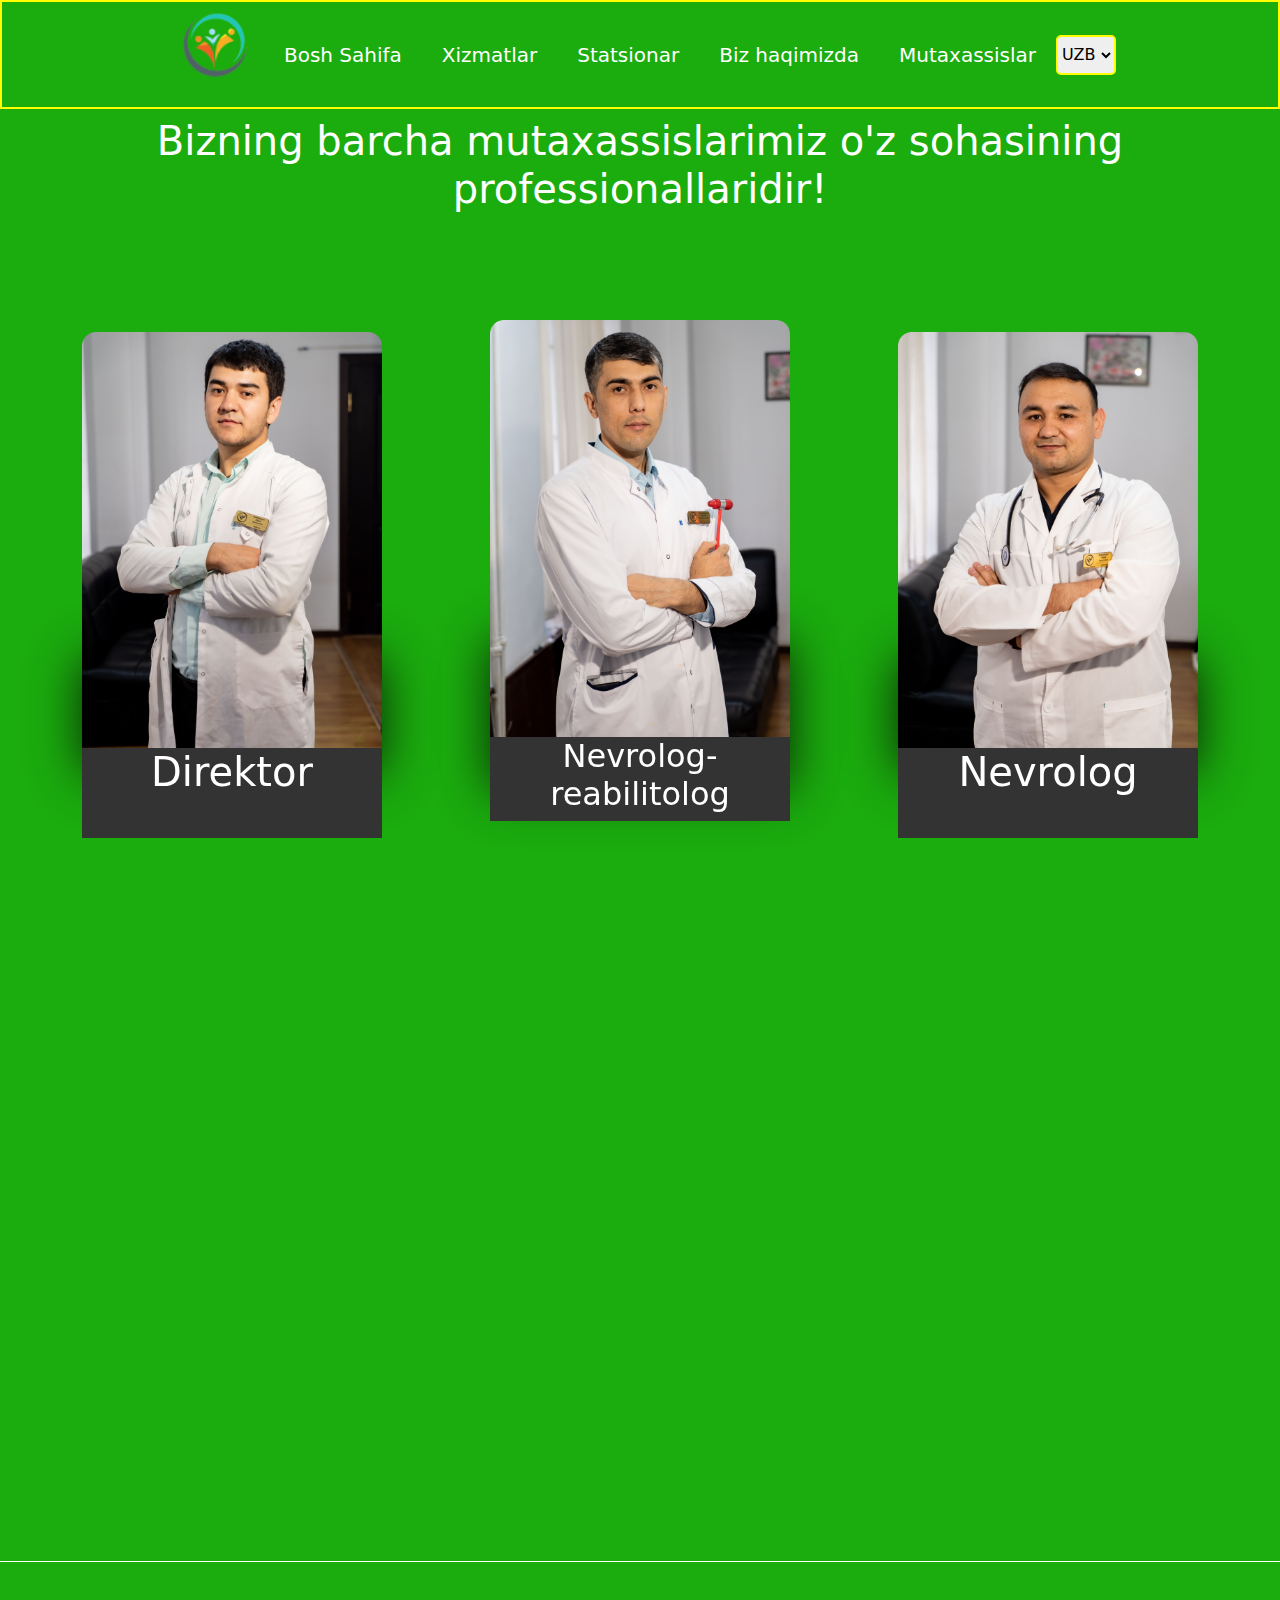
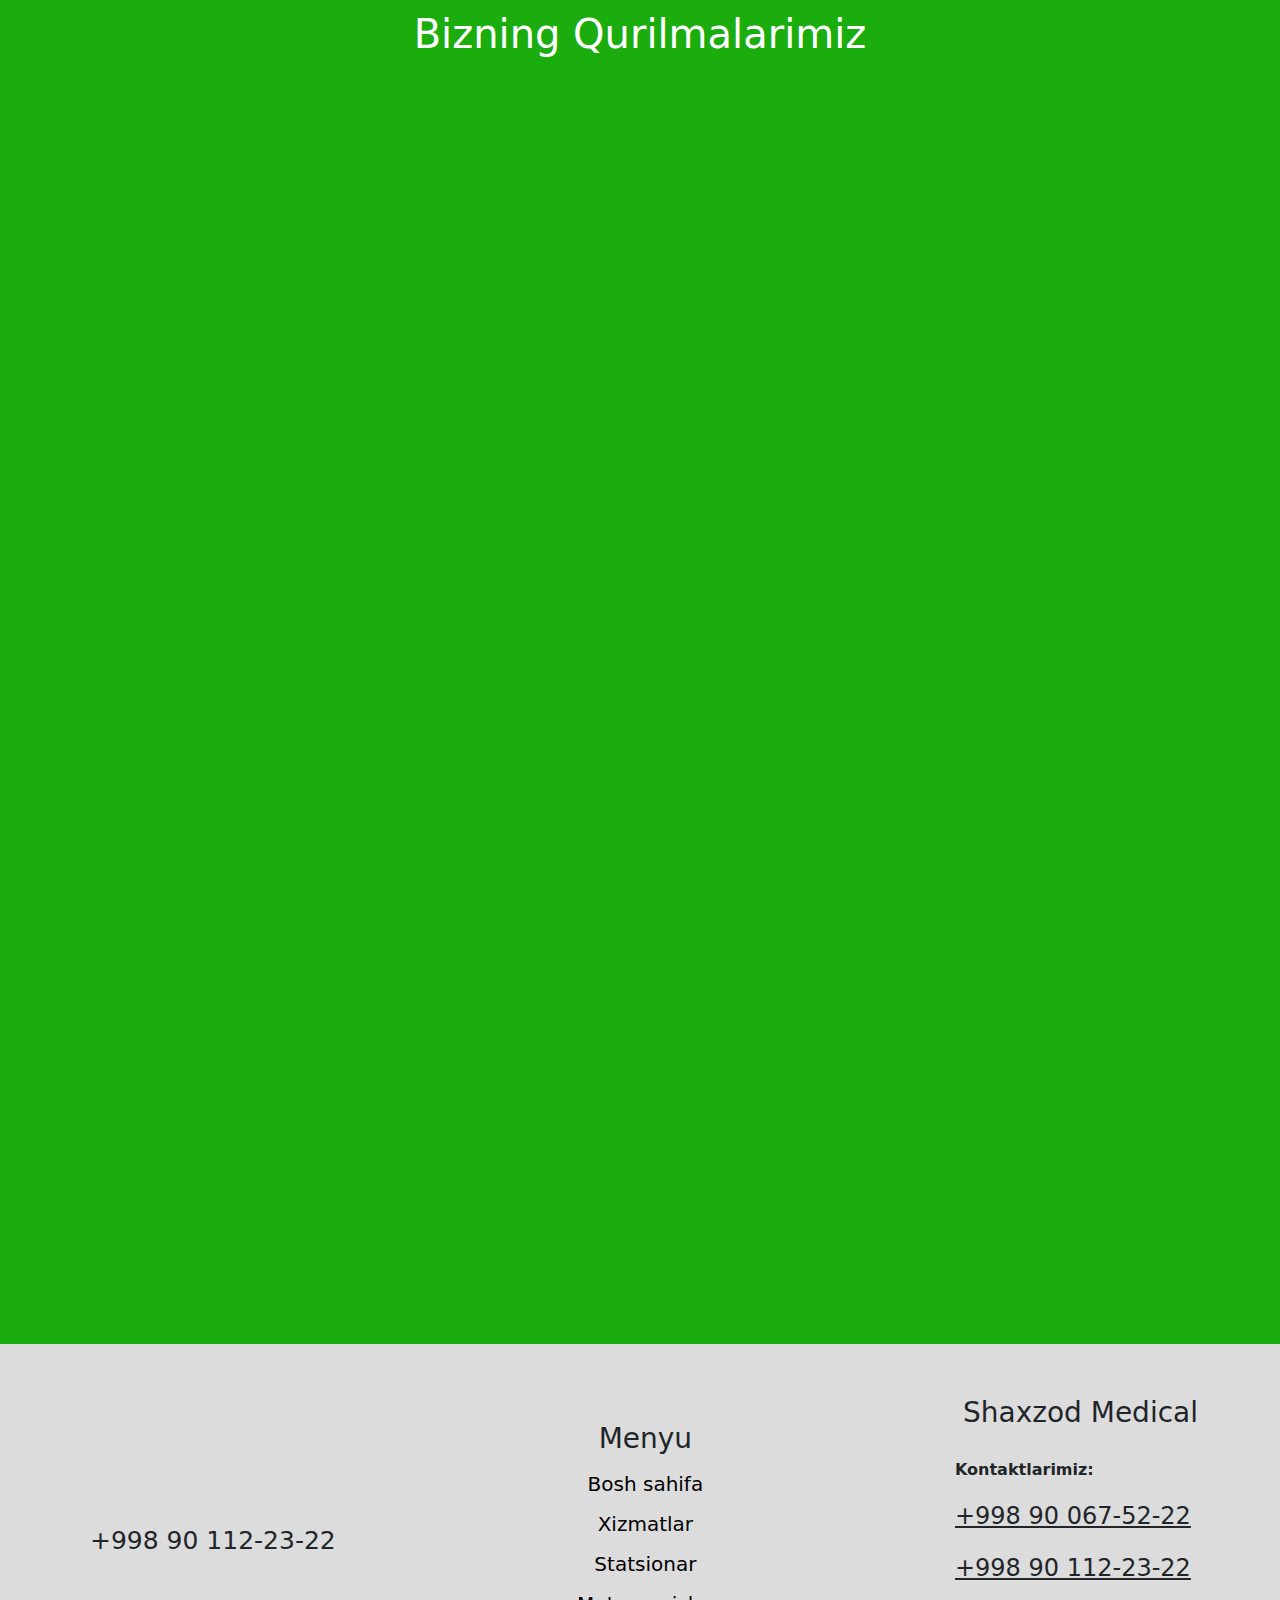
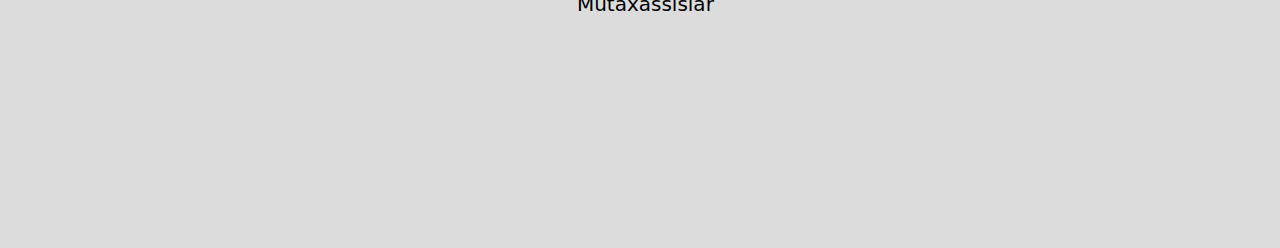
<file: pages/team-UZ.html>
<!DOCTYPE html>
<html lang="en">

<head>
  <meta charset="UTF-8">
  <meta http-equiv="X-UA-Compatible" content="IE=edge">
  <meta name="viewport" content="width=device-width, initial-scale=1.0">
  <title>Shaxzod Medical</title>
  <link rel="stylesheet" href="../css/team.css">
  <link rel="stylesheet" href="../css/bootstrap.min.css">
  <link rel="shortcut icon" href="../img/favicon.ico" type="image/x-icon">
  <link href="https://unpkg.com/aos@2.3.1/dist/aos.css" rel="stylesheet">
</head>

<body>

  <header>
    <!-- NAV -->
    <nav class="navbar navbar-expand-lg navbar-light" data-aos="fade-down" data-aos-duration="1500">
      <div class="container d-flex justify-content-center align-items-center">
        <button class="navbar-toggler mb-lg-0 mb-3" type="button" data-bs-toggle="collapse"
          data-bs-target="#navbarNavAltMarkup" aria-controls="navbarNavAltMarkup" aria-expanded="false"
          aria-label="Toggle navigation">
          <span class="navbar-toggler-icon"></span>
        </button>
        <div class="collapse navbar-collapse show justify-content-center align-items-center" id="navbarNavAltMarkup">
          <div class="navbar-nav text-center d-flex justify-content-centera align-items-center">
            <a href="../index-UZ.html"><img src="../img/klinika-logo.png" class="klinika__logo" alt=""></a>
            <a class="nav-link text-white text-center" aria-current="page" href="../index.html">Bosh Sahifa</a>
            <a class="nav-link text-white text-center" href="./services-UZ.html">Xizmatlar</a>
            <a class="nav-link text-white text-center" href="./hospital-UZ.html">Statsionar</a>
            <a class="nav-link text-white text-center" href="./aboutus-UZ.html">Biz haqimizda</a>
            <a class="nav-link text-white text-center" href="./aboutus-UZ.html">Mutaxassislar</a>

            <select class="til" onChange="top.location.href=this.options[this.selectedIndex].value;"
              class="selectpicker" data-width="fit">

              <a href="#uz">
                <option value="./team-UZ.html">UZB</option>
              </a>
              <a href="#ru">
                <option value="./team.html">RUS</option>
              </a>

            </select>
          </div>
        </div>
      </div>
    </nav>
  </header>

  <main>

    <section class="team p-2">
      <h1 class="text-center text-white"> Bizning barcha mutaxassislarimiz o'z sohasining professionallaridir!
      </h1>
      <div class="container d-lg-flex d-block justify-content-lg-between justify-content-center card__blocks">
        <!-- CARD 1 -->
        <div class="card-info d-flex flex-column justify-content-center align-items-center" data-aos="flip-left"
          data-aos-duration="1000">
          <div class="face face1">
            <div class="content">
              <img src="../img/director.png" class="img" alt="director">
              <h1 class="text-white mb-5">Direktor</h1>
            </div>
          </div>
          <div class="face face2">
            <div class="content">
              <h3 class="text-center">Nutfullayev Elbek Ilyasovich</h3>
            </div>
          </div>
        </div>

        <!-- CARD 2 -->

        <div class="card-info d-flex flex-column justify-content-center align-items-center" data-aos="flip-left"
          data-aos-duration="2000">
          <div class="face face1">
            <div class="content">
              <img src="../img/nevrolog-r.png" class="img" alt="">
              <h2 class="text-white">Nevrolog-reabilitolog </h2>
            </div>
          </div>
          <div class="face face2">
            <div class="content">
              <h3 class="text-center">Shaxyusupov Shoxzod Boymurodovich</h3>
            </div>
          </div>
        </div>

        <!-- CAED 3 -->

        <div class="card-info d-flex flex-column justify-content-center align-items-center" data-aos="flip-left"
          data-aos-duration="3000">
          <div class="face face1">
            <div class="content">
              <img src="../img/nevrolog.png" class="img" alt="">
              <h1 class="mb-5 text-white">Nevrolog</h1>
            </div>
          </div>
          <div class="face face2">
            <div class="content">
              <h3 class="text-center">Tolipov Muxiddin Odipovich</h3>
            </div>
          </div>
        </div>

      </div>

      <!--CARD LINE -->

      <div class="container d-lg-flex d-block justify-content-lg-between justify-content-center">
        <!-- CARD 1 -->
        <div class="card-info d-flex flex-column justify-content-center align-items-center" data-aos="flip-right"
          data-aos-duration="3000">
          <div class="face face1">
            <div class="content">
              <img src="../img/asist.png" class="img" alt="director">
              <h1 class="text-white mb-5">Asistent</h1>
            </div>
          </div>
          <div class="face face2">
            <div class="content">
              <h4 class="text-center">Ismoilova Xolidaxon Usmonovna</h4>
            </div>
          </div>
        </div>

        <!-- CARD 2 -->

        <div class="card-info d-flex flex-column justify-content-center align-items-center" data-aos="flip-right"
          data-aos-duration="2000">
          <div class="face face1">
            <div class="content">
              <img src="../img/masaj.png" class="img" alt="">
              <h2 class="text-white mb-5">Massajistka</h2>
            </div>
          </div>
          <div class="face face2">
            <div class="content">
              <h3 class="text-center">Nilufar Kasimova
                Mirzamaxmudovna</h3>
            </div>
          </div>
        </div>

        <!-- CAED 3 -->

        <div class="card-info d-flex flex-column justify-content-center align-items-center" data-aos="flip-right"
          data-aos-duration="1000">
          <div class="face face1">
            <div class="content">
              <img src="../img/medsestra.png" class="img" alt="">
              <h1 class="mb-5 text-white">Hamshira</h1>
            </div>
          </div>
          <div class="face face2">
            <div class="content">
              <h2 class="text-center">Abdurasulova Mashxura Abdullayevna</h2>
            </div>
          </div>
        </div>

      </div>
    </section>

    <div class="line"></div>

    <section class="apparats mb-5 text-white">
      <div class="container">
        <h1 class="text-center mt-5 mb-5">
          Bizning Qurilmalarimiz
        </h1>

        <div class="row d-flex justify-content-between align-items-center">
          <div class="col" data-aos="fade-right" data-aos-duration="2000">
            <h1>Transkranial magnit stimulyatsiya
            </h1>

            <p class="apparats__info">
              bu bosh suyagining suyaklari orqali chuqur kirib, miya to'qimalariga etib boradigan magnit
              impulsdan foydalanishdir. Nerv hujayralarida (neyronlarda) induksiya tufayli elektr maydoni
              va javob elektromagnit impulsi paydo bo'ladi, bu diagnostika maqsadida qayd etilishi mumkin.
              Shu tarzda qo'zg'atilgan hujayralar kerakli funktsiyalarni bajarishga tayyorlanadi.
            </p>
          </div>

          <div class="col" data-aos="fade-right" data-aos-duration="2000">
            <img src="../img/magnitnyj-stimulyator1 1.png" class="magnit__img" alt="">
          </div>
        </div>

        <!--  ROW 2 -->

        <div class="row  d-flex justify-content-center align-items-center mt-5">
          <div class="col team__apparats" data-aos="fade-right" data-aos-duration="2000">
            <h1>Kombinatsiyalangan ta'sir qilish fizioterapevtik apparati
            </h1>

            <p class="text-lg-center apparats__info">
              "Ros – Med Teko" qo'shma ta'sirining fizioterapevtik apparati inson tanasining funktsional
              holatiga maqsadli terapevtik va profilaktik ta'sir ko'rsatadigan yuqori chastotali va past
              chastotali diapazonlarda past va o'rta chastotali doimiy va o'zgaruvchan oqimlarning to'liq
              spektrini va ultratovushni terapevtik ta'sir qilish uchun mo'ljallangan.
            </p>
          </div>

          <div class="col" data-aos="fade-right" data-aos-duration="2000">
            <img src="../img/afk.png" class="afk__img" alt="">
          </div>
        </div>
      </div>
    </section>
  </main>


  <footer class="footer pt-5 pb-5">
    <div class="container">
      <div class="contact d-flex justify-content-between align-items-center">

        <div class="">
          <div class="d-flex justify-content-center align-items-center flex-lg-row flex-column mt-5">
            <i class="fa-solid fa-phone mb-3 phone__ico"></i>
            <a href="tel: +998901122322" class="text-decoration-none text-dark ms-lg-2 ms-0">
              <h1 class="number">+998 90 112-23-22</h1>
            </a>
          </div>
        </div>



        <div class="menu">
          <ul class="footer_list mt-lg-0 mt-5 mb-lg-0 mb-5 text-center">
            <h2><a class="text-decoration-none fs-3 text-dark" href="">Menyu</a></h2>
            <li class="footer_link"><a class="text-decoration-none" href="../index-UZ.html">Bosh sahifa</a>
            </li>
            <li class="footer_link"><a class="text-decoration-none" href="../pages/services-UZ.html">Xizmatlar</a></li>
            <li class="footer_link"><a class="text-decoration-none" href="../pages/hospital-UZ.html">Statsionar</a>
            </li>
            <li class="footer_link"><a class="text-decoration-none" href="../pages/team-UZ.html">Mutaxassislar</a>
            </li>
          </ul>
        </div>

        <div class="footer_list-klinik text-center">
          <a href="https://goo.gl/maps/eMFch61VgYbwzRNs5" class="text-decoration-none text-dark">
            <div class="align-items-lg-start align-items-center justify-content-lg-start justify-content-center">
              <i class="fa-solid  fa-location-dot fs-2"></i>
              <p class="text-dark text-decoration-none ms-2 text-center">Shaxzod Medical</p>
            </div>
          </a>
          <p class="mt-4 text-lg-start text-center"><b>Kontaktlarimiz:</b></p>
          <a href="tel: +998900675222" class="text-dark">
            <p class="text-lg-start text-center fs-4">+998 90 067-52-22</p>
          </a>
          <a href="tel: +998901122322" class="text-dark">
            <p class="text-lg-start text-center fs-4">+998 90 112-23-22</p>
          </a>
          <a href="https://www.instagram.com/shaxzod_medical_center/?next=%2F"><i class="fa-brands fa-instagram fs-2"></i></a>
          <a href="https://t.me/doctor_shoxyusupov1"><i class="fa-brands fa-telegram fs-2 ms-3 me-3"></i></a>
          <a href="https://www.youtube.com/@dr.shoxyusupov9990"><i class="fa-brands fa-youtube fs-2"></i></a>
        </div>

      </div>
    </div>
  </footer>

  <!-- EasyWeek Appointment Widget: https://easyweek.io/ -->
<script src="https://widget.easyweek.io/widget.js"></script>
<script>var ewWidget = new EasyWeekWidget({url: 'https://widget.easyweek.io/shaxzod-medical', button: { text: 'Онлайн-запись', showText: true, color: '#ffffff', background: '#36ab48', textColor: '#383868', textBackground: '#ffffff' }})</script>



  <script src="../script/bootstrap.bundle.min.js"></script>
  <script src="../script/FontAwesome.js"></script>
  <script src="https://unpkg.com/aos@2.3.1/dist/aos.js"></script>
  <script>
    AOS.init();
  </script>
</body>

</html>
</file>
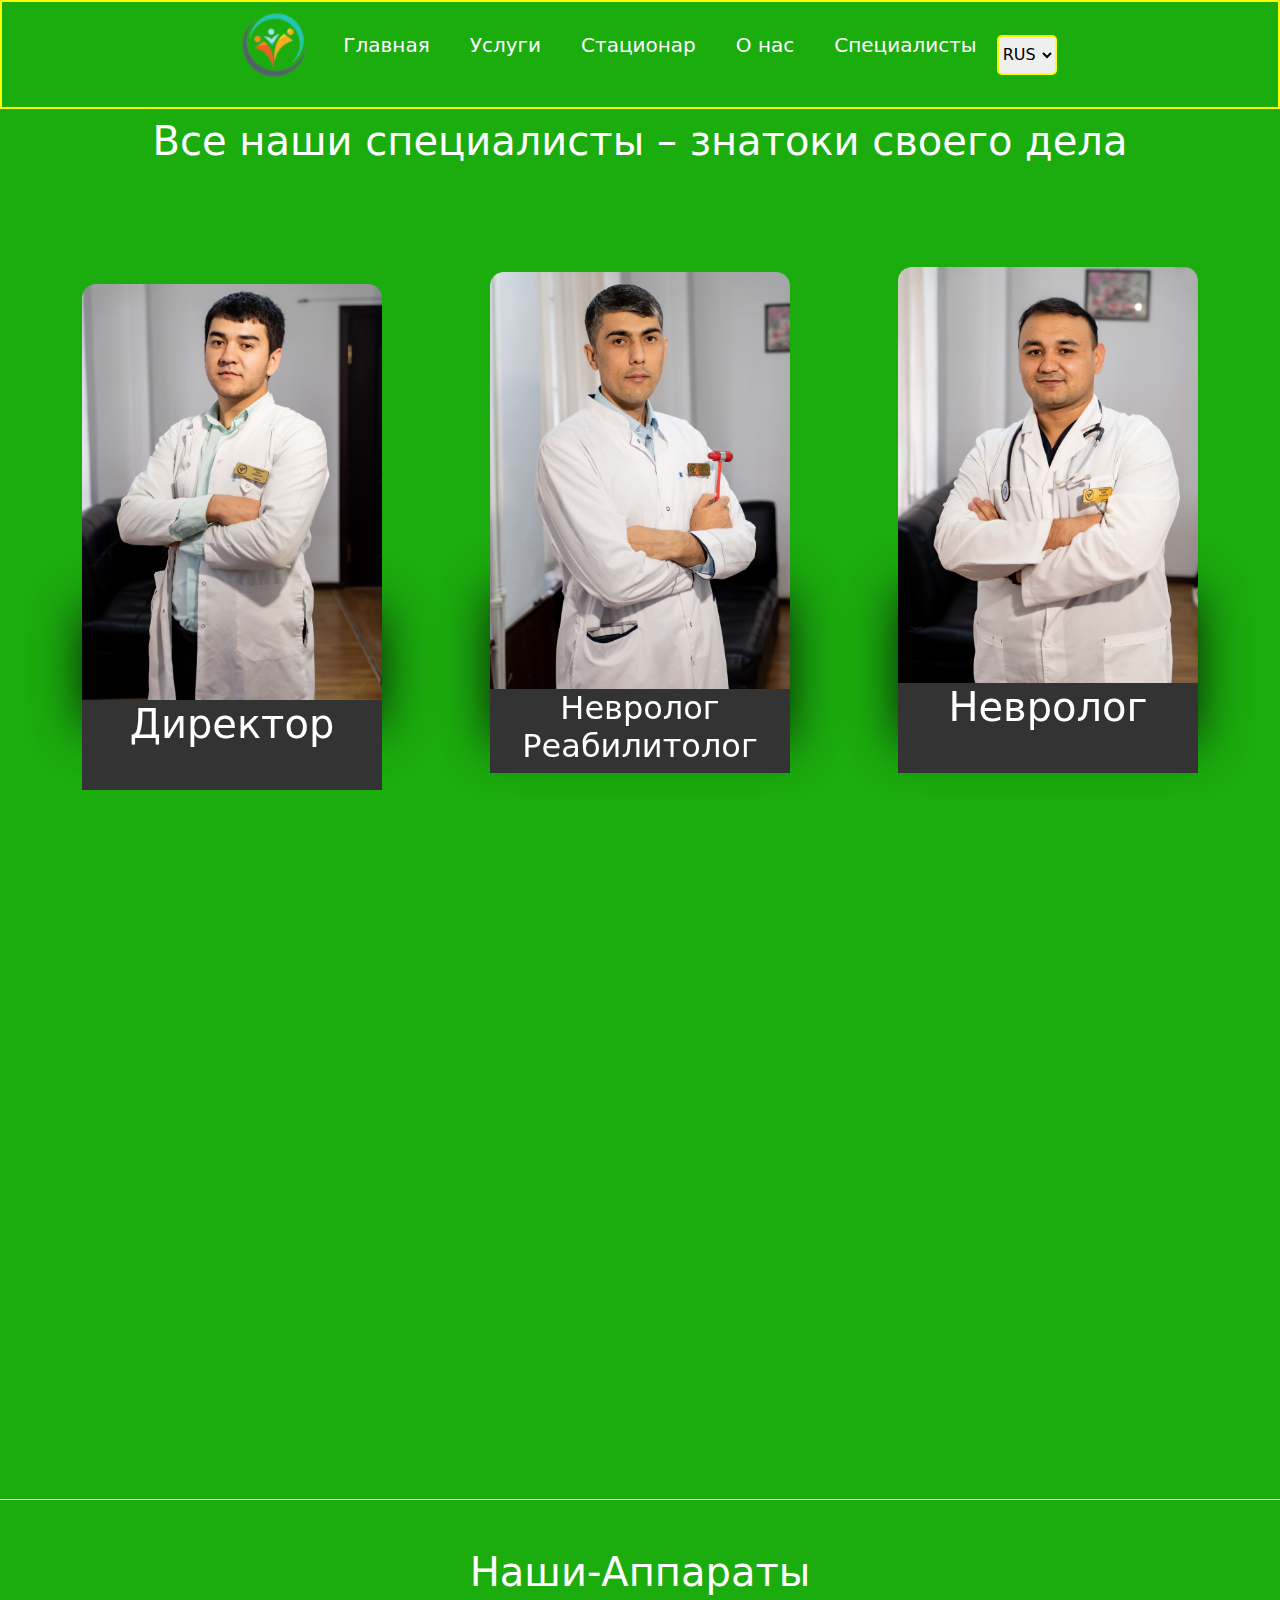
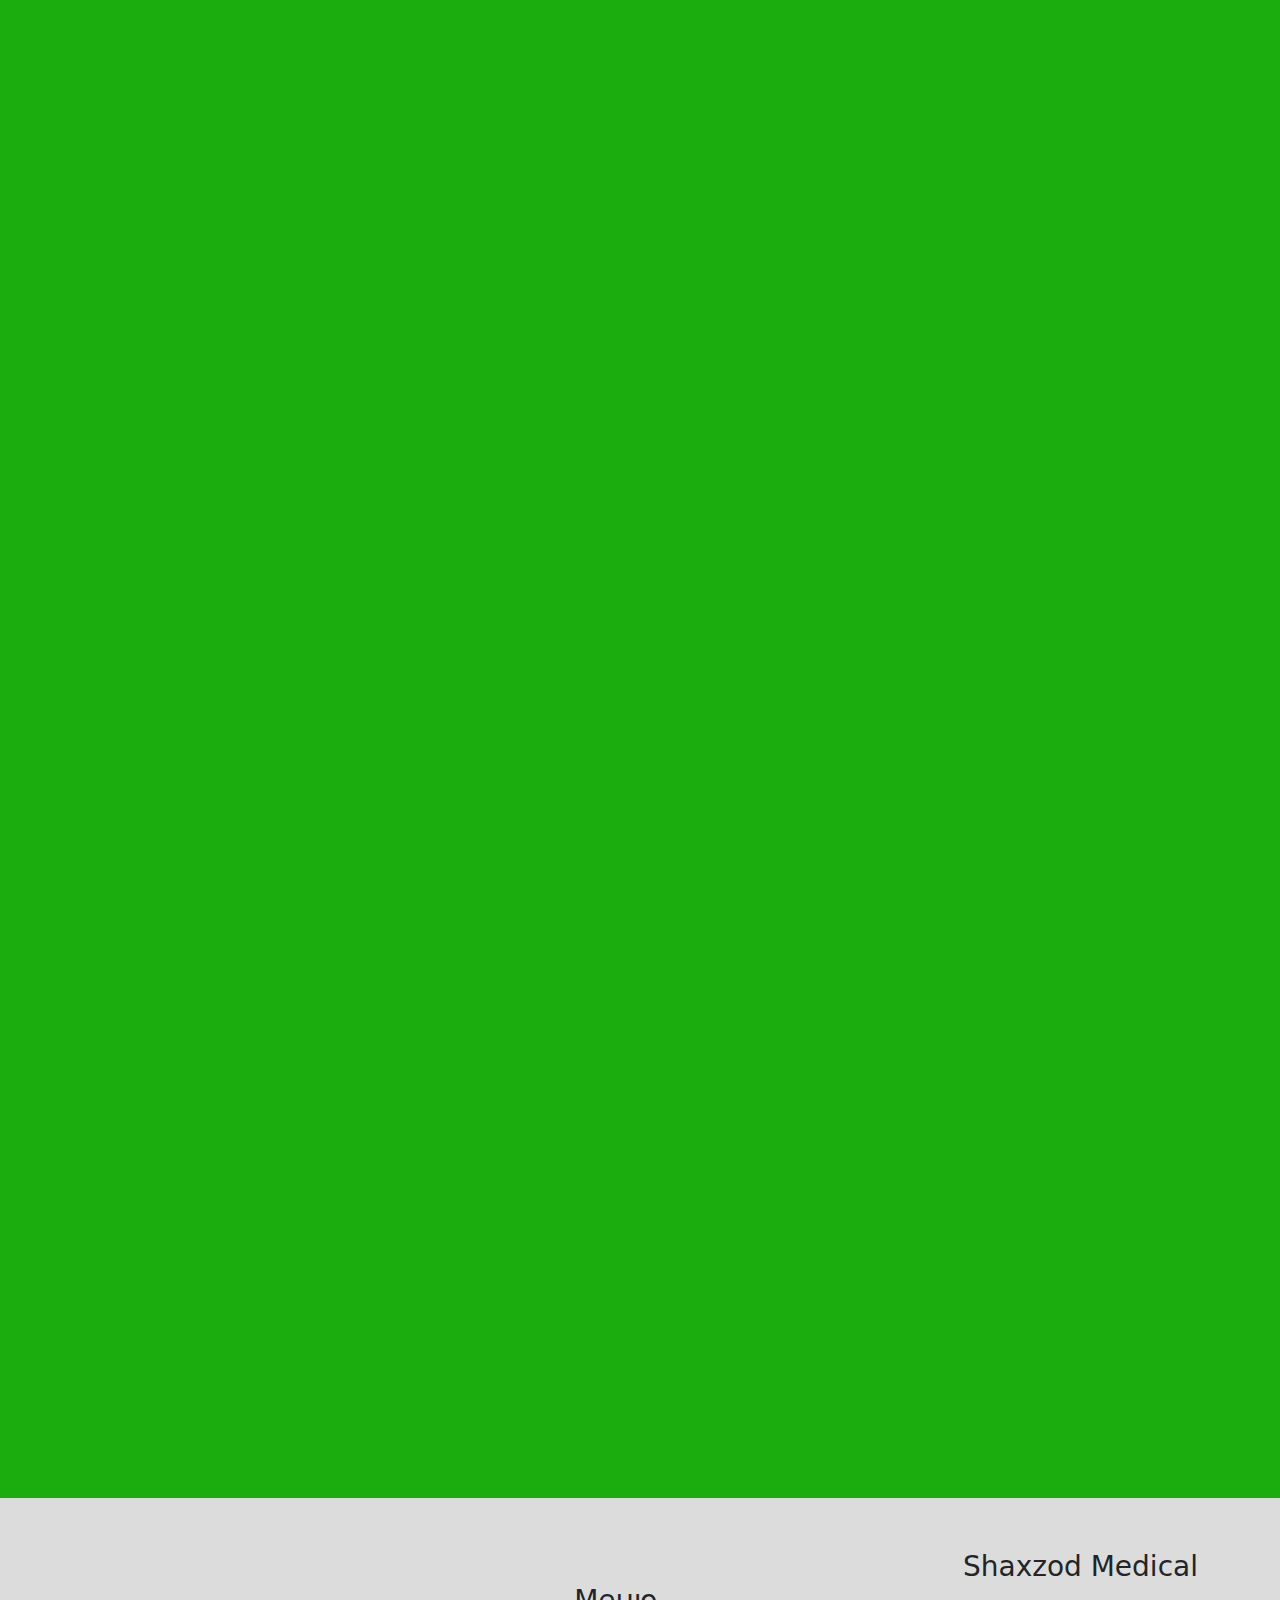
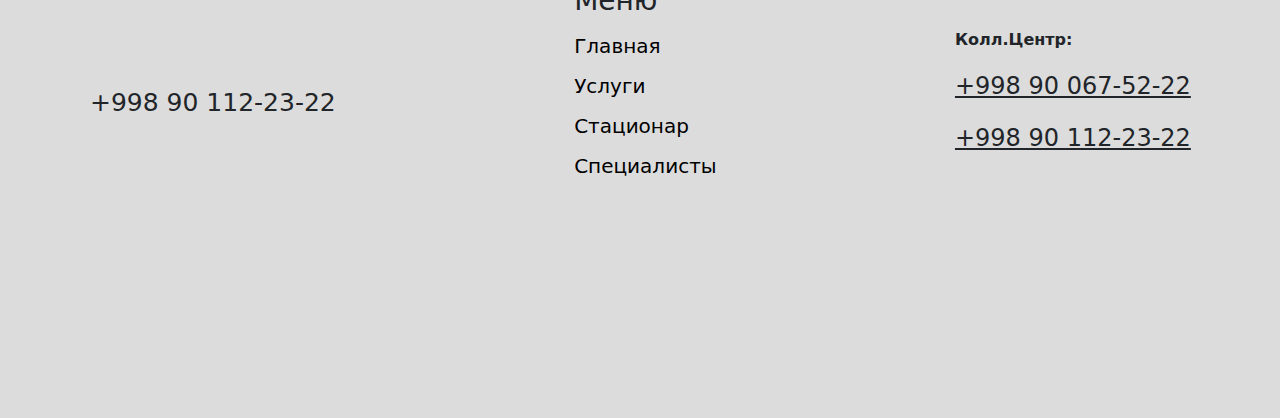
<file: pages/team.html>
<!DOCTYPE html>
<html lang="en">

<head>
    <meta charset="UTF-8">
    <meta http-equiv="X-UA-Compatible" content="IE=edge">
    <meta name="viewport" content="width=device-width, initial-scale=1.0">
    <title>Shaxzod Medical</title>
    <link rel="stylesheet" href="../css/team.css">
    <link rel="stylesheet" href="../css/bootstrap.min.css">
    <link rel="shortcut icon" href="../img/favicon.ico" type="image/x-icon">
    <link href="https://unpkg.com/aos@2.3.1/dist/aos.css" rel="stylesheet">
</head>

<body>

    <header>
        <!-- NAV -->
        <nav class="navbar navbar-expand-lg navbar-light" data-aos="fade-down" data-aos-duration="1500">
            <div class="container d-flex justify-content-center align-items-center">
                <button class="navbar-toggler mb-lg-0 mb-3" type="button" data-bs-toggle="collapse"
                    data-bs-target="#navbarNavAltMarkup" aria-controls="navbarNavAltMarkup" aria-expanded="false"
                    aria-label="Toggle navigation">
                    <span class="navbar-toggler-icon"></span>
                </button>

                <div class="collapse navbar-collapse show justify-content-center align-items-center"
                    id="navbarNavAltMarkup">
                    <div class="navbar-nav text-center ">
                        <a href="../index.html"><img src="../img/klinika-logo.png" class="klinika__logo" alt=""></a>
                        <a class="nav-link text-white text-center" aria-current="page" href="../index.html">Главная</a>
                        <a class="nav-link text-white text-center" href="./services.html">Услуги</a>
                        <a class="nav-link text-white text-center" href="./hospital.html">Стационар</a>
                        <a class="nav-link text-white text-center" href="./aboutus.html">О нас</a>
                        <a class="nav-link text-white text-center" href="./aboutus.html">Специалисты</a>
                    </div>

                    <div class="d-flex justify-content-center align-items-center">
                        <select class="til" onChange="top.location.href=this.options[this.selectedIndex].value;"
                            class="selectpicker" data-width="fit">

                            <a href="#ru">
                                <option value="./team.html">RUS</option>
                            </a>

                            <a href="#uz">
                                <option value="./team-UZ.html">UZB</option>
                            </a>

                        </select>
                    </div>
                </div>
            </div>
        </nav>
        <!-- === -->
    </header>

    <main>

        <section class="team p-2">
            <h1 class="text-center text-white">Все наши специалисты –
                знатоки своего дела</h1>
            <div class="container d-lg-flex d-block justify-content-lg-between justify-content-center card__blocks">
                <!-- CARD 1 -->
                <div class="card-info d-flex flex-column justify-content-center align-items-center" data-aos="flip-left"
                    data-aos-duration="1000">
                    <div class="face face1">
                        <div class="content">
                            <img src="../img/director.png" class="img" alt="director">
                            <h1 class="text-white mb-5">Директор</h1>
                        </div>
                    </div>
                    <div class="face face2">
                        <div class="content">
                            <h3 class="text-center">Нутфуллаев Елбек
                                Илясович</h3>
                        </div>
                    </div>
                </div>

                <!-- CARD 2 -->

                <div class="card-info d-flex flex-column justify-content-center align-items-center" data-aos="flip-left"
                    data-aos-duration="2000">
                    <div class="face face1">
                        <div class="content">
                            <img src="../img/nevrolog-r.png" class="img" alt="">
                            <h2 class="text-white">Невролог Реабилитолог </h2>
                        </div>
                    </div>
                    <div class="face face2">
                        <div class="content">
                            <h3 class="text-center">Шахюсупов Шохзод Боймуродович</h3>
                        </div>
                    </div>
                </div>

                <!-- CAED 3 -->

                <div class="card-info d-flex flex-column justify-content-center align-items-center" data-aos="flip-left"
                    data-aos-duration="3000">
                    <div class="face face1">
                        <div class="content">
                            <img src="../img/nevrolog.png" class="img" alt="">
                            <h1 class="mb-5 text-white">Невролог</h1>
                        </div>
                    </div>
                    <div class="face face2">
                        <div class="content">
                            <h3 class="text-center">Толипов Мухиддин Одипович</h3>
                        </div>
                    </div>
                </div>

            </div>

            <!--CARD LINE -->

            <div class="container d-lg-flex d-block justify-content-lg-between justify-content-center">
                <!-- CARD 1 -->
                <div class="card-info d-flex flex-column justify-content-center align-items-center"
                    data-aos="flip-right" data-aos-duration="3000">
                    <div class="face face1">
                        <div class="content">
                            <img src="../img/asist.png" class="img" alt="director">
                            <h1 class="text-white mb-5">Асистент</h1>
                        </div>
                    </div>
                    <div class="face face2">
                        <div class="content">
                            <h4 class="text-center">Исмаилова Халидахон Усмановна</h4>
                        </div>
                    </div>
                </div>

                <!-- CARD 2 -->

                <div class="card-info d-flex flex-column justify-content-center align-items-center"
                    data-aos="flip-right" data-aos-duration="2000">
                    <div class="face face1">
                        <div class="content">
                            <img src="../img/masaj.png" class="img" alt="">
                            <h2 class="text-white mb-5">Масажистка</h2>
                        </div>
                    </div>
                    <div class="face face2">
                        <div class="content">
                            <h3 class="text-center">Нилуфар Касимова
                                Мирзамахмудовна</h3>
                        </div>
                    </div>
                </div>

                <!-- CAED 3 -->

                <div class="card-info d-flex flex-column justify-content-center align-items-center"
                    data-aos="flip-right" data-aos-duration="1000">
                    <div class="face face1">
                        <div class="content">
                            <img src="../img/medsestra.png" class="img" alt="">
                            <h1 class="mb-5 text-white">Медсестра</h1>
                        </div>
                    </div>
                    <div class="face face2">
                        <div class="content">
                            <h4 class="text-center">Абдурасулова Машхура Абдуллаевна</h4>
                        </div>
                    </div>
                </div>

            </div>
        </section>

        <div class="line"></div>

        <section class="apparats mb-5 text-white">
            <div class="container">
                <h1 class="text-center mt-5 mb-5">
                    Наши-Аппараты
                </h1>

                <div class="row d-flex justify-content-between align-items-center">
                    <div class="col" data-aos="fade-right" data-aos-duration="2000">
                        <h1>Транскраниальная магнитная
                            стимуляция
                        </h1>

                        <p class="apparats__info">
                            это использование магнитного импульса, который
                            проникает глубоко сквозь кости черепа идостигает
                            достигает тканей головного мозга. Вследствие
                            индукции в нервных клетках (нейронах) возникает
                            электрическое поле и ответный электромагнитный
                            импульс, который может быть зафиксирован в
                            диагностических целях. Возбужденные таким
                            образом клетки подготавливаются для выполнения
                            необходимых функций.
                        </p>
                    </div>

                    <div class="col" data-aos="flip-right" data-aos-duration="2000">
                        <img src="../img/magnitnyj-stimulyator1 1.png" class="magnit__img" alt="">
                    </div>
                </div>

                <!--  ROW 2 -->

                <div class="row  d-flex justify-content-center align-items-center mt-5">
                    <div class="col team__apparats" data-aos="fade-right" data-aos-duration="2000">
                        <h1>Аппарат физиотерапевтический
                            комбинированноговоздействия
                        </h1>

                        <p class="text-lg-center apparats__info">
                            Аппарат физиотерапевтический, комбинированного
                            воздействия «АФК – Мед ТеКо», предназначен для
                            лечебного воздействия полным спектром
                            постоянных и переменных токов низкой и средней
                            частоты, и ультразвуком в высокочастотном и
                            низкочастотном диапазонах, обеспечивая
                            целенаправленное лечебное и профилактическое
                            влияние на функциональное состояние
                            организма человека.
                        </p>
                    </div>

                    <div class="col" data-aos="flip-left" data-aos-duration="2000">
                        <img src="../img/afk.png" class="afk__img" alt="">
                    </div>
                </div>
            </div>
        </section>
    </main>

    <footer class="footer pt-5 pb-5">
        <div class="container">
          <div class="contact d-flex justify-content-between align-items-center">
    
            <div class="">
              <div class="d-flex text-center flex-lg-row flex-column mt-5">
                <i class="fa-solid mb-3 fa-phone phone__ico"></i>
                <a href="tel: +998901122322" class="text-decoration-none text-dark ms-lg-2 ms-0">
                  <h1 class="number">+998 90 112-23-22</h1>
                </a>
              </div>
            </div>
    
    
    
            <div class="menu">
              <ul class="footer_list mt-lg-0 mt-5 mb-lg-0 mb-5">
                <h2><a class="text-decoration-none fs-3 text-dark" href="">Меню</a></h2>
                <li class="footer_link"><a class="text-decoration-none" href="../index.html">Главная</a></li>
                <li class="footer_link"><a class="text-decoration-none" href="./services.html">Услуги</a></li>
                <li class="footer_link"><a class="text-decoration-none" href="./hospital.html">Стационар</a>
                </li>
                <li class="footer_link"><a class="text-decoration-none" href="./team.html">Специалисты</a>
                </li>
              </ul>
            </div>
    
            <div class="footer_list-klinik text-center">
              <a href="https://goo.gl/maps/eMFch61VgYbwzRNs5" class="text-decoration-none text-dark">
                <div class="d-flex align-items-lg-start align-items-center justify-content-lg-start justify-content-center">
                  <i class="fa-solid fa-location-dot fs-2"></i>
                  <p class="text-dark text-decoration-none ms-2 text-center">Shaxzod Medical</p>
              </a>
            </div>
            </a>
            <p class="mt-4 text-lg-start text-center"><b>Колл.Центр:</b></p>
            <a href="tel: +998900675222" class="text-dark">
              <p class="text-lg-start text-center fs-4">+998 90 067-52-22</p>
            </a>
            <a href="tel: +998901122322" class="text-dark">
              <p class="text-lg-start text-center fs-4">+998 90 112-23-22</p>
            </a>
            <a href="https://www.instagram.com/shaxzod_medical_center/?next=%2F"><i class="fa-brands fa-instagram fs-2"></i></a>
            <a href="https://t.me/doctor_shoxyusupov1"><i class="fa-brands fa-telegram fs-2 ms-3 me-3"></i></a>
            <a href="https://www.youtube.com/@dr.shoxyusupov9990"><i class="fa-brands fa-youtube fs-2"></i></a>
          </div>
    
    
        </div>
        </div>
    
      </footer>



    <script src="../script/bootstrap.bundle.min.js"></script>
    <script src="../script/FontAwesome.js"></script>
    <script src="https://unpkg.com/aos@2.3.1/dist/aos.js"></script>
    <script>
        AOS.init();
    </script>
</body>

</html>
</file>
<file: css/style.css>
* {
    padding: 0;
    margin: 0;
    box-sizing: border-box;
}

.navbar {
    background-color: #1BAC0E;
    backdrop-filter: blur(20px) !important;
    border: 2px solid yellow;
}

.til{
    width: 60px;
    height: 40px;
    border-radius: 5px;
    border: 2px solid yellow;
}

.til:hover{
    color: white;
    background:  #26850a;
}

.nav-item {
    padding: 15px;
    transition: .2s linear;
    border-radius: 10px;
}

.nav-item:hover {
    background: rgba(0, 0, 0, 0.212);
    transition: .2s linear;
}

.nav-link {
    font-size: 20px;
    transition: .2s linear;
}

.nav-link:hover {
    transition: .2s linear;
    opacity: 0.7;
}

.navbar-collapse {
    flex-grow: 0;
}

.navbar>.container,
.navbar>.container-fluid,
.navbar>.container-lg,
.navbar>.container-md,
.navbar>.container-sm,
.navbar>.container-xl,
.navbar>.container-xxl {
    justify-content: center;
}

@media (max-width: 1090px) {
    .header__info h2 {
        font-size: 25px;
    }
}

@media (max-width: 1030px) {
    .header__info h2 {
        font-size: 20px;
    }
}

@media (max-width: 835px) {
    .header__info h2 {
        font-size: 17px;
    }
}

@media (max-width: 767px) {
    .footer_list-klinik a p {
        font-size: 15px !important;
    }

    .number {
        font-size: 15px !important;
    }
}

@media (max-width: 670px) {
    .header__info h2 {
        font-size: 15px;
    }
}

/* ===================== */
@media (max-width: 1090px) {
    .header__info h1 {
        font-size: 35px;
    }
}

@media (max-width: 1030px) {
    .header__info h1 {
        font-size: 30px;
    }
}

@media (max-width: 835px) {
    .header__info h1 {
        font-size: 25px;
        margin-top: 20px !important;
        margin-bottom: 20px !important;
    }
}

@media (max-width: 670px) {
    .header__info h1 {
        font-size: 20px;
        margin-top: 20px !important;
        margin-bottom: 20px !important;
    }
}

/* ======================= */
@media (max-width: 1090px) {
    .header__info p {
        font-size: 20px;
    }
}

@media (max-width: 1030px) {
    .header__info p {
        font-size: 18px;
    }
}

@media (max-width: 835px) {
    .header__info p {
        font-size: 15px;
    }
}

@media (max-width: 670px) {
    .header__info p {
        font-size: 11px;
    }
}

/* ======================== */

.klinika__logo {
    width: 100px;
}




@media (max-width: 1412px) {
    .klinika__img-2 {
        width: 280px;
    }
}

@media (max-width: 1400px) {
    .klinika__img-2 {
        width: 280px;
    }
}

@media (max-width: 1399px) {
    .klinika__img-2 {
        width: 270px;
    }
}


@media (max-width: 1276px) {
    .klinika__img-2 {
        width: 260px;
    }
}

@media (max-width: 1236px) {
    .klinika__img-2 {
        width: 250px;
    }
}

@media (max-width: 1199px) {
    .klinika__img-2 {
        width: 220px;
    }
}

@media (max-width: 1076px) {
    .klinika__img-2 {
        width: 215px;
    }
}

@media (max-width: 1075px) {
    .klinika__img-2 {
        width: 215px;
    }
}

@media (max-width: 1066px) {
    .klinika__img-2 {
        width: 210px;
    }
}

@media (max-width: 1065px) {
    .klinika__img-2 {
        width: 210px;
    }
}

@media (max-width: 1036px) {
    .klinika__img-2 {
        width: 190px;
    }
}

@media (max-width: 1035px) {
    .klinika__img-2 {
        width: 190px;
    }
}

@media (max-width: 991px) {
    .klinika__img-2 {
        width: 160px;
    }
}

@media (max-width: 835px) {
    .klinika__img-2 {
        width: 140px;
    }
}

@media (max-width: 615px) {
    .klinika__img-2 {
        width: 120px;
    }
}

@media (max-width: 577px) {
    .klinika__img-2 {
        width: 105px;
    }
}

.header__klinika {
    background-image: url(../img/header-bg2.png);
    background-position: center;
    background-repeat: no-repeat;
    background-size: cover;
    padding: 70px;
}

@media (max-width: 616px) {
    .klinika-text__info {
        display: flex;
        flex-direction: column;
        justify-content: center;
        align-items: center;
        text-align: center;
        margin-bottom: 20px;
    }
}

@media (max-width: 425px) {
    .klinika-text__info {
        display: flex;
        flex-direction: column;
        justify-content: center;
        align-items: center;
        text-align: center;
        margin-bottom: 20px;
    }
}

@media (max-width: 375px) {
    .klinika-text__info {
        display: flex;
        flex-direction: column;
        justify-content: center;
        align-items: center;
        text-align: center;
        margin-bottom: 20px;
    }
}

@media (max-width: 320px) {
    .klinika-text__info {
        display: flex;
        flex-direction: column;
        justify-content: center;
        align-items: center;
        text-align: center;
        margin-bottom: 20px;
    }
}

@media (max-width: 425px) {
    .clinika__img {
        display: flex;
        flex-direction: column;
        justify-content: center;
        align-items: center;
    }
}

@media (max-width: 375px) {
    .clinika__img {
        display: flex;
        flex-direction: column;
        justify-content: center;
        align-items: center;
    }
}

@media (max-width: 320px) {
    .clinika__img {
        display: flex;
        flex-direction: column;
        justify-content: center;
        align-items: center;
    }
}

.klinika__info {
    font-size: 26px;
}

@media (max-width: 1236px) {
    .klinika__img {
        width: 500px;
    }
}

@media (max-width: 1200px) {
    .klinika__img {
        width: 500px;
    }
}

@media (max-width: 1076px) {
    .klinika__img {
        width: 450px;
    }
}

@media (max-width: 1075px) {
    .klinika__img {
        width: 400px;
    }
}

@media (max-width: 1065px) {
    .klinika__img {
        width: 400px;
    }
}

@media (max-width: 1035px) {
    .klinika__img {
        width: 370px;
    }
}

@media (max-width: 991px) {
    .klinika__img {
        width: 320px;
    }
}

@media (max-width: 836px) {
    .klinika__img {
        width: 290px;
    }
}

@media (max-width: 616px) {
    .klinika__img {
        width: 250px;
    }
}

@media (max-width: 577px) {
    .klinika__img {
        width: 220px;
    }
}

@media (max-width: 425px) {
    .klinika__img {
        width: 250px;
    }
}

@media (max-width: 375px) {
    .klinika__img {
        width: 250px;
    }
}

@media (max-width: 320px) {
    .klinika__img {
        width: 250px;
    }
}


.custom-btn {
    width: 130px;
    height: 40px;
    color: #fff;
    border-radius: 5px;
    padding: 10px 25px;
    font-family: 'Lato', sans-serif;
    font-weight: 500;
    background: transparent;
    cursor: pointer;
    transition: all 0.3s ease;
    position: relative;
    display: inline-block;
    box-shadow: inset 2px 2px 2px 0px rgba(255, 255, 255, .5),
        7px 7px 20px 0px rgba(0, 0, 0, .1),
        4px 4px 5px 0px rgba(0, 0, 0, .1);
    outline: none;
}

/* ===CUSTOM BUTTON 5=== */
/* ===================== */
.btn-5 {
    width: 230px;
    height: 40px;
    line-height: 42px;
    padding: 0;
    border: none;
    background: rgb(143, 0, 238);
    background-color: #1BAC0E;
}

@media (max-width: 991px) {
    .btn-5 {
        width: 180px;
    }
}

@media (max-width: 835px) {
    .btn-5 {
        width: 140px;
    }
}


.btn-5:hover {
    color: rgb(238, 238, 238);
    background: transparent;
    box-shadow: none;
    text-shadow: 0px 0px 10px white;
}

.btn-5:before,
.btn-5:after {
    content: '';
    position: absolute;
    top: 0;
    right: 0;
    height: 2px;
    width: 0;
    background-color: #7FFF00;
    box-shadow:
        -1px -1px 5px 0px #fff,
        7px 7px 20px 0px #0003,
        4px 4px 5px 0px #0002;
    transition: 400ms ease all;
}

.btn-5:after {
    right: inherit;
    top: inherit;
    left: 0;
    bottom: 0;
}

.btn-5:hover:before,
.btn-5:hover:after {
    width: 100%;
    transition: 800ms ease all;
}

/* ===CUSTOM BUTTON 5=== */
/* ===================== */

/* ===HEADER FINISHED=== */
/* ===================== */

/* ===MAIN STARTS=== */
/* ================= */

.info__block {
    background-color: #1BAC0E;
    border-radius: 100px;
    position: relative;
    top: -30px;
    padding: 20px;
}

@media (max-width: 761px) {
    .info__block p {
        font-size: 15px;
    }
}

@media (max-width: 425px) {
    .info__block {
        display: flex;
        justify-content: center;
        align-items: center;
        border-radius: 50px;
    }
}

@media (max-width: 375px) {
    .info__block {
        display: flex;
        justify-content: center;
        align-items: center;
    }
}

@media (max-width: 320px) {
    .info__block {
        display: flex;
        justify-content: center;
        align-items: center;
    }
}

/* ========================== */

@media (max-width: 425px) {
    .more__block {
        text-align: center;
    }
}

@media (max-width: 375px) {
    .more__block {
        text-align: center;
    }
}

@media (max-width: 320px) {
    .more__block {
        text-align: center;
    }
}

/* ================== */

.col__info {
    color: #228B22;
    font-size: 90px;
    text-shadow: 0px 0px 10px #1BAC0E;
}

@media (max-width: 1400px) {
    .col__info {
        font-size: 70px;
    }
}

@media (max-width: 1200px) {
    .col__info {
        font-size: 60px;
    }
}

@media (max-width: 991px) {
    .col__info {
        font-size: 45px;
    }
}

@media (max-width: 761px) {
    .col__info {
        font-size: 30px;
    }
}

.col__info-2 {
    font-size: 24px;
    color: #1BAC0E;
}

@media (max-width :1400px) {
    .col__info-2 {
        text-align: center;
        font-size: 20px;
    }
}

@media (max-width :761px) {
    .col__info-2 {
        text-align: center;
        font-size: 16px;
    }
}


/* ===KLINIKA SETVICES STARTS=== */
/* ============================= */

.klinika__services {
    background-image: url(../img/services-bg.png);
    background-position: center;
    background-repeat: no-repeat;
    background-size: cover;
}


@media (max-width: 1400px) {
    .services__cols-1 {
        display: flex;
        justify-content: center;
        align-items: center;
    }
}

@media (max-width: 1400px) {
    .services__cols-2 {
        display: flex;
        flex-direction: column;
        justify-content: center;
        align-items: center;
    }
}


.klinika__services-info {
    width: 200px;
    height: 50px;
    transition: .2s linear;

}

.klinika__services-info:hover{
    box-shadow: 0px 0px 10px black;
    border-radius: 6px;
    transition: .2s linear;

}

.btn__cons{
    width: 100%;
}


.tab__pane-info {
    color: #1BAC0E;
    font-size: 30px;
}

.services__info {
    padding: 20px;
    border-radius: 10px;
}

@media (max-width:1400px) {
    .services__info {
        padding: 0;
    }
}

@media (max-width:425px) {
    .services__info {
        display: flex;
        flex-direction: column;
        width: 360px;
    }
}

@media (max-width:375px) {
    .services__info {
        display: flex;
        flex-direction: column;
        width: 300px;
    }
}

@media (max-width:320px) {
    .services__info {
        display: flex;
        flex-direction: column;
    }
}

.chooese__block {
    background: white;
    width: 382px;
    padding: 50px;
    border-radius: 30px;
}

@media (max-width: 991px) {
    .chooese__block {
        margin-top: 20px;
        margin-bottom: 20px;
    }
}

@media (max-width: 320px) {
    .chooese__block {
    width: 300px;
    }
}

@media (max-width: 375px) {
    .chooese__block {
    width: 300px;
    }
}

/* @media (max-width: 1400px) {
    .chooese__block{
        width: 350px;
    }
} */

@media (max-width:425px) {
    .tel__col {
        width: 220px;
        margin-top: 20px;
        margin-bottom: 20px;
        display: flex;
        justify-content: center;
        align-items: center;
    }
}

@media (max-width:375px) {
    .tel__col {
        width: 220px;
        margin-top: 20px;
        margin-bottom: 20px;
        display: flex;
        justify-content: center;
        align-items: center;
    }
}

@media (max-width:320px) {
    .tel__col {
        width: 220px;
        margin-top: 20px;
        margin-bottom: 20px;
        display: flex;
        justify-content: center;
        align-items: center;
    }
}

/* ===LIGHT BTN=== */
/* =============== */

.light__btn .btn {
    position: relative;
    top: 0;
    left: 0;
    width: 250px;
    height: 50px;
    margin: 0;
    display: flex;
    justify-content: center;
    align-items: center;
}

@media (max-width: 425px) {
    .light__btn .btn {
        width: 200px;
    }
}

@media (max-width: 375px) {
    .light__btn .btn {
        width: 200px;
    }
}

@media (max-width: 320px) {
    .light__btn .btn {
        width: 200px;
    }
}

.light__btn .btn a {
    position: absolute;
    top: 0;
    left: 0;
    width: 100%;
    height: 100%;
    display: flex;
    justify-content: center;
    align-items: center;
    background: rgba(255, 255, 255, 0.05);
    box-shadow: 15px 15px 15px rgba(0, 0, 0, 0.3);
    border-bottom: 1px solid rgba(255, 255, 255, 0.1);
    border-top: 1px solid rgba(255, 255, 255, 0.1);
    border-radius: 30px;
    padding: 10px;
    letter-spacing: 1px;
    text-decoration: none;
    overflow: hidden;
    color: rgb(0, 0, 0);
    font-weight: 400px;
    z-index: 1;
    transition: 0.5s;
    backdrop-filter: blur(15px);
}

.light__btn .btn:hover a {
    letter-spacing: 3px;
}

.light__btn .btn a::before {
    content: "";
    position: absolute;
    top: 0;
    left: 0;
    width: 50%;
    height: 100%;
    background: linear-gradient(to left, rgba(255, 255, 255, 0.15), transparent);
    transform: skewX(45deg) translate(0);
    transition: 0.5s;
    filter: blur(0px);
}

.light__btn .btn:hover a::before {
    transform: skewX(45deg) translate(200px);
}

.light__btn .btn::before {
    content: "";
    position: absolute;
    left: 50%;
    transform: translatex(-50%);
    bottom: -5px;
    width: 30px;
    height: 10px;
    background: #f00;
    border-radius: 10px;
    transition: 0.5s;
    transition-delay: 0.5;
}

.light__btn .btn:hover::before {
    bottom: 0;
    height: 50%;
    width: 80%;
    border-radius: 30px;
}

.light__btn .btn::after {
    content: "";
    position: absolute;
    left: 50%;
    transform: translatex(-50%);
    top: -5px;
    width: 30px;
    height: 10px;
    background: #f00;
    border-radius: 10px;
    transition: 0.5s;
    transition-delay: 0.5;
}

.light__btn .btn:hover::after {
    top: 0;
    height: 50%;
    width: 80%;
    border-radius: 30px;
}

.light__btn .btn:nth-child(1)::before,
.light__btn .btn:nth-child(1)::after {
    background: #1BAC0E;
    box-shadow: 0 0 5px #228B22, 0 0 15px #228B22, 0 0 30px #228B22, 0 0 60px #1BAC0E;
}

/* ===KLINIKA SERVICES FINISHED=== */
/* =============================== */


/* === SPECIALISTS STARTS=== */
/* ========================= */

.specialists__info {
    color: #452368;
}

@media (max-width: 991px) {
    .specialists__info {
        font-size: 25px;
        text-align: center;
    }
}

/* ====================== */

.specialists__info-2 {
    color: #452368;
}

@media (max-width: 991px) {
    .specialists__info-2 {
        text-align: center;
        margin-top: 20px !important;
        margin-bottom: 20px !important;
    }
}


/* =================== */

@media (max-width:425px) {
    .special__info {
        display: flex;
        flex-direction: column;
        justify-content: center;
        align-items: center;
        text-align: center;
    }
}

@media (max-width:375px) {
    .special__info {
        display: flex;
        flex-direction: column;
        justify-content: center;
        align-items: center;
        text-align: center;
    }
}

@media (max-width:320px) {
    .special__info {
        display: flex;
        flex-direction: column;
        justify-content: center;
        align-items: center;
        text-align: center;
    }
}

/* ==================== */

@media (max-width: 425px) {
    .special-img__block {
        display: flex;
        justify-content: center;
        align-items: center;
        margin-top: 20px;
    }
}

@media (max-width: 375px) {
    .special-img__block {
        display: flex;
        justify-content: center;
        align-items: center;
        margin-top: 20px;
    }
}

@media (max-width: 320px) {
    .special-img__block {
        display: flex;
        justify-content: center;
        align-items: center;
        margin-top: 20px;
    }
}

/* ========================== */

.specialists__img {
    box-shadow: 0px 0px 10px #1BAC0E;
    border-radius: 15px;
}

@media (max-width: 1200px) {
    .specialists__img {
        width: 450px;
    }
}
@media (max-width: 577px) {
    .specialists__img {
        width: 450px;
    }
}

@media (max-width: 425px) {
    .specialists__img {
        width: 250px;
    }
}

@media (max-width: 375px) {
    .specialists__img {
        width: 250px;
    }
}

@media (max-width: 320px) {
    .specialists__img {
        width: 250px;
    }
}

/* ===================== */
@media (max-width: 425px) {
    .location__img {
        width: 300px;
    }
}

@media (max-width: 375px) {
    .location__img {
        width: 250px;
    }
}

@media (max-width: 320px) {
    .location__img {
        width: 230px;
    }
}

/* ================= */

@media (max-width: 320px) {
    .location__block {
        display: flex;
        justify-content: center;
        align-items: center;
        text-align: center;
    }
}


/* 9 */

.btn-9 {
    width: 259px;
    border: none;
    transition: all 0.3s ease;
    overflow: hidden;
}

.btn-9:after {
    position: absolute;
    content: " ";
    z-index: -1;
    top: 0;
    left: 0;
    width: 100%;
    height: 100%;
    background-color: #228B22 !important;
    background-image: linear-gradient(315deg, #228B22 0%, #2ed62e 74%);
    transition: all 0.3s ease;
}

.btn-9:hover {
    background: transparent;
    box-shadow: 4px 4px 6px 0 rgba(255, 255, 255, .5),
        -4px -4px 6px 0 rgba(116, 125, 136, .2),
        inset -4px -4px 6px 0 rgba(255, 255, 255, .5),
        inset 4px 4px 6px 0 rgba(116, 125, 136, .3);
    color: #fff;
}

.btn-9:hover:after {
    -webkit-transform: scale(2) rotate(180deg);
    transform: scale(2) rotate(180deg);
    box-shadow: 4px 4px 6px 0 rgba(255, 255, 255, .5),
        -4px -4px 6px 0 rgba(116, 125, 136, .2),
        inset -4px -4px 6px 0 rgba(255, 255, 255, .5),
        inset 4px 4px 6px 0 rgba(116, 125, 136, .3);
}

@media (max-width: 991px) {
    .special__info {
        display: flex;
        flex-direction: column;
        justify-content: center;
        align-items: center;
        margin-bottom: 20px;
    }
}

/* ========================= */

@media (max-width: 991px) {
    .special-img__block {
        display: flex;
        justify-content: center;
        align-items: center;
    }
}


/* === SPECIALISTS FINISHED=== */
/* ========================= */


/* ===ARTICLES=== */
/* ============== */

.articles {
    background: rgba(168, 109, 227, 0.2);
}

@media (max-width: 510px){
    .video iframe{
        width: 300px !important;
        height: 150px !important;
    }
}

@media (max-width: 425px) {
    .articles__blocks {
        display: flex;
        flex-direction: column;
    }
}

@media (max-width: 375px) {
    .articles__blocks {
        display: flex;
        flex-direction: column;
    }
}

@media (max-width: 320px) {
    .articles__blocks {
        display: flex;
        flex-direction: column;
    }
}

.articles button {
    width: 170px;
    padding: 10px;
    border-radius: 15px;
    background: #AA6CE9;
    border: none;
    color: white;
    transition: .3s ease-in-out;
}

.articles button:hover {
    background-color: #d1a3ff;
    transition: .3s ease-in-out;
    font-size: 20px;
}


/* ===SECTION VIDEO STARTS=== */


.video iframe{
    width: 500px;
    height: 400px;
}



/* === ATICLES FINISHED === */

/* === FOOTER STARTS === */

.footer {
    padding: 20px;
    padding-bottom: 150px;
    background: #DCDCDC;
}

.contact{
    padding-bottom: 150px;
}

/* .hot_img{
    margin-top: 160px;
} */

.hot_line {
    font-size: 46px;
    /* margin-top: 160px;
   margin-left: 15px; */
    color: red;
}

.phone__ico {
    font-size: 30px;
    color: #228B22;
}

.location__ico {
    font-size: 30px;
    color: #228B22;
}


.number {
    font-size: 30px;
}

@media (max-width: 991px) {
    .number {
        font-size: 20px;
    }
}

@media (max-width: 320px) {
    .number {
        font-size: 15px;
    }
}


.footer_list li {
    list-style: none;
}

.footer_link a {
    font-size: 20px;
    color: #000000;
    font-weight: 400;
    line-height: 40px;
}

.footer_link a:hover {
    color: #1BAC0E;
}

@media (max-width: 320px) {
    .footer {
        display: flex;
        justify-content: center;
        align-items: center;
    }
}

/*========================  */

@media (max-width: 991px) {
    .menu {
        margin-left: 10px;
        margin-right: 10px;
    }
}


.footer_list-klinik a {
    font-size: 28px;
}

.footer_list-klinik i {
    color: #228B22;
    text-decoration: none;
}


/* ========================= */

@media (max-width: 991px) {
    .contact {
        display: flex;
        justify-content: center;
        align-items: center;
    }
}

@media (max-width: 500px) {
    .contact {
        display: flex;
        flex-direction: column;
    }
}

@media (max-width: 425px) {
    .contact {
        display: flex;
        flex-direction: column;
    }
}

@media (max-width: 375px) {
    .contact {
        display: flex;
        flex-direction: column;
    }
}

@media (max-width: 320px) {
    .contact {
        display: flex;
        flex-direction: column;
    }
}

/* ===FOOTER FINISHED=== */
/* ===================== */
</file>
<file: css/aboutus.css>
* {
    padding: 0;
    margin: 0;
    box-sizing: border-box;
}

.navbar {
    background: #1BAC0E;
    border: 2px solid yellow;
}

.nav-link {
    font-size: 20px;
    transition: .2s linear;
    padding: 20px !important;
    border-radius: 10px;
    text-decoration: none;
}

.nav-link:hover {
    transition: .2s linear;
    opacity: 0.7;
    background: rgba(0, 0, 0, 0.212);
    transition: .2s linear;
}


.navbar-collapse {
    flex-grow: 0;
}

.navbar>.container,
.navbar>.container-fluid,
.navbar>.container-lg,
.navbar>.container-md,
.navbar>.container-sm,
.navbar>.container-xl,
.navbar>.container-xxl {
    justify-content: center;
}

.about__us {
    background: white;
}

.til{
    width: 60px;
    height: 40px;
    border-radius: 5px;
    border: 2px solid yellow;
}

.til:hover{
    color: white;
    background:  #26850a;
}

.team__info {
    display: flex;
    justify-content: center;
    align-items: center;
}

@media (max-width: 1200px) {
    .about__us-info {
        font-size: 25px;
    }
}

.team__img {
    box-shadow: 0px 0px 10px #1BAC0E;
    border-radius: 10px;
}

@media (max-width: 1200px) {
    .team__img {
        width: 600px;
    }
}

.klinika__logo {
    width: 100px;
}

/* ================= */

@media (max-width: 425px) {
    .team__info {
        display: flex;
        justify-content: center;
        align-items: center;
        text-align: center;
    }
}

@media (max-width: 375px) {
    .team__info {
        display: flex;
        justify-content: center;
        align-items: center;
        text-align: center;
    }
}

@media (max-width: 320px) {
    .team__info {
        display: flex;
        justify-content: center;
        align-items: center;
        text-align: center;
    }
}

/* ===================== */

/* ===================== */

@media (max-width: 425px) {
    .team__img {
        width: 280px;

    }
}

@media (max-width: 375px) {
    .team__img {
        width: 260px;

    }
}

@media (max-width: 320px) {
    .team__img {
        width: 200px;

    }
}

/* ==================== */

/* ===SECTION SERTIFICATE=== */

.sertficate {
    background: #DCDCDC;
}

.line {
    height: 1px;
    background: #1BAC0E;
    width: 100%;
    margin-top: 20px;
    /* margin-bottom: 20px; */
}

@media (max-width: 1200px) {
    .sertificate__info {
        display: flex;
        flex-direction: column;
        justify-content: center;
        align-items: center;
        text-align: center;
    }
}

@media (max-width: 425px) {
    .sertificate__info {
        display: flex;
        flex-direction: column;
        justify-content: center;
        align-items: center;
        text-align: center;
    }
}

@media (max-width: 375px) {
    .sertificate__info {
        display: flex;
        flex-direction: column;
        justify-content: center;
        align-items: center;
        text-align: center;
    }
}

@media (max-width: 320px) {
    .sertificate__info {
        display: flex;
        flex-direction: column;
        justify-content: center;
        align-items: center;
        text-align: center;
    }
}

/* =================== */

@media (max-width: 425px) {
    .sertificate-1 {
        width: 330px;
    }
}

@media (max-width: 375px) {
    .sertificate-1 {
        width: 270px;
    }
}

@media (max-width: 320px) {
    .sertificate-1 {
        width: 220px;
    }
}

/* ====================== */

@media (max-width: 320px) {
    .main p {
        text-align: center;
    }
}


/* ===BUTTON=== */

.frame {
    width: 90%;
    margin: 40px auto;
    text-align: center;
}

button {
    margin: 20px;
}

.custom-btn {
    width: 130px;
    height: 40px;
    color: #fff;
    border-radius: 5px;
    padding: 10px 25px;
    font-family: 'Lato', sans-serif;
    font-weight: 500;
    background: transparent;
    cursor: pointer;
    transition: all 0.3s ease;
    position: relative;
    display: inline-block;
    box-shadow: inset 2px 2px 2px 0px rgba(255, 255, 255, .5),
        7px 7px 20px 0px rgba(0, 0, 0, .1),
        4px 4px 5px 0px rgba(0, 0, 0, .1);
    outline: none;
}

.btn-8 {
    background-color: #edfcec;
    background-image: linear-gradient(315deg, #f0ecfc 0%, #1BAC0E 74%);
    line-height: 42px;
    padding: 0;
    border: none;
}

.btn-8 span {
    position: relative;
    display: block;
    width: 100%;
    height: 100%;
}

.btn-8:before,
.btn-8:after {
    position: absolute;
    content: "";
    right: 0;
    bottom: 0;
    background: #20e70d !important;
    /*box-shadow:  4px 4px 6px 0 rgba(255,255,255,.5),
                -4px -4px 6px 0 rgba(116, 125, 136, .2), 
      inset -4px -4px 6px 0 rgba(255,255,255,.5),
      inset 4px 4px 6px 0 rgba(116, 125, 136, .3);*/
    transition: all 0.3s ease;
}

.btn-8:before {
    height: 0%;
    width: 2px;
}

.btn-8:after {
    width: 0%;
    height: 2px;
}

.btn-8:hover:before {
    height: 100%;
}

.btn-8:hover:after {
    width: 100%;
}

.btn-8:hover {
    background: transparent;
}

.btn-8 span:hover {
    color: #1BAC0E !important;
}

.btn-8 span:before,
.btn-8 span:after {
    position: absolute;
    content: "";
    left: 0;
    top: 0;
    background: #20e70d !important;
    /*box-shadow:  4px 4px 6px 0 rgba(255,255,255,.5),
                -4px -4px 6px 0 rgba(116, 125, 136, .2), 
      inset -4px -4px 6px 0 rgba(255,255,255,.5),
      inset 4px 4px 6px 0 rgba(116, 125, 136, .3);*/
    transition: all 0.3s ease;
}

.btn-8 span:before {
    width: 2px;
    height: 0%;
}

.btn-8 span:after {
    height: 2px;
    width: 0%;
}

.btn-8 span:hover:before {
    height: 100%;
}

.btn-8 span:hover:after {
    width: 100%;
}




/* === FOOTER STARTS === */

.footer {
    background: #DCDCDC;
}

.contact{
    margin-bottom: 150px;
}

.phone__ico {
    color: #1BAC0E;
}

.number {
    font-size: 25px;
}


.footer_list li {
    list-style: none;
}

.footer_link a {
    font-size: 20px;
    color: #000000;
    font-weight: 400;
    line-height: 40px;
}

.phone__ico {
    font-size: 25px;
}

.footer_list-klinik a {
    font-size: 28px;
}

.footer_list-klinik i {
    color: #1BAC0E;
    text-decoration: none;
}

@media (max-width: 767px) {
    .footer_list-klinik a p{
        font-size: 15px !important;
    }

    .number{
        font-size: 15px !important;
    }
}

@media (max-width: 605px) {
    .team__img {
        width: 400px;
        height: 300px;
    }

    .sertificate-1 {
        width: 400px;
        height: 300px;
    }
}

@media (max-width: 420px) {
    .team__img {
        width: 300px;
        height: 200px;
    }

    .sertificate-1 {
        width: 300px;
        height: 200px;
    }
}

@media (max-width: 425px) {
    .contact {
        display: flex;
        flex-direction: column;
    }
}

@media (max-width: 375px) {
    .contact {
        display: flex;
        flex-direction: column;
        justify-content: start;
        align-items: center;
    }
}

@media (max-width: 320px) {
    .contact {
        display: flex;
        flex-direction: column;
        justify-content: start;
        align-items: center;
    }
}

/* ===FOOTER FINISHED=== */
/* ===================== */
</file>
<file: css/hospital.css>
*{
    padding: 0;
    margin: 0;
    box-sizing: border-box;
}

/* ===HEADER STARTS=== */
/* =================== */

.navbar {
    background: #1BAC0E;
    border: 2px solid yellow;

}

.nav-link {
    padding: 15px !important;
    border-radius: 10px;
    font-size: 20px;
    transition: .2s linear;
}

.nav-link:hover {
    background: rgba(0, 0, 0, 0.212) ;
    transition: .2s linear;
    opacity: 0.7;
}   

.til{
    width: 60px;
    height: 40px;
    border-radius: 5px;
    border: 2px solid yellow;
}

.til:hover{
    color: white;
    background:  #26850a;
}

.navbar-collapse{
    flex-grow: 0;
}

.navbar>.container, .navbar>.container-fluid, .navbar>.container-lg, .navbar>.container-md, .navbar>.container-sm, .navbar>.container-xl, .navbar>.container-xxl{
    justify-content: center;
}

.hospital{
    background-image: url(../img/hospital-bg.png);
    background-position: center;
    background-repeat: no-repeat;
    background-size: cover;
}

.klinika__logo {
    width: 100px;
}

/* ===HEADER FINISHED=== */
/* ===================== */


/* ===MAIN STARTS=== */
/* ================= */

.info__block {
    background: #AB6EE7;
    height: 129px;
    border-radius: 100px;
}

.hospital__circle{
    background-image: url(../img/hospital-instrument.png);
    background-position: left;
    background-repeat: no-repeat;
}

.hospital__treatment{
    background-image: url(../img/specialists-bg.png);
    background-position: right;
    background-repeat: no-repeat;
}

.hospital__more-info i{
    color: #1BAC0E;
}

.hospital__room{
    border-radius: 15px;
    box-shadow: 0px 0px 10px #1BAC0E;
}

@media (max-width: 767px) {
    .footer_list-klinik a p{
        font-size: 15px !important;
    }

    .number{
        font-size: 15px !important;
    }
}

@media (max-width: 750px) {
    .hospital__room{
        width: 500px;
    }
}

@media (max-width: 500px) {
    .hospital__room{
        width: 400px;
    }
}

@media (max-width: 375px) {
    .hospital__room{
        width: 300px;
    }
}

@media (max-width: 320px) {
    .hospital__room{
        width: 250px;
    }
}


/* === FOOTER STARTS === */

.footer{
    background:#DCDCDC;
}

.contact{
    padding-bottom: 150px;
}

.number{
    font-size: 30px;
}

@media (max-width: 320px) {
    .number{
        font-size: 15px;
    }
}
   
.footer_list li{
    list-style: none;
}

.footer_link a{
    font-size: 20px;
    color: #000000;
    font-weight: 400;
    line-height: 40px;
}

.footer_list-klinik a{
    font-size: 28px;
}

.footer_list-klinik i{
    color: #1BAC0E;
    text-decoration: none;
}

.phone__ico{
    color: #1BAC0E;
}

/* ===FOOTER FINISHED=== */
/* ===================== */
</file>
<file: css/services.css>
* {
    padding: 0;
    margin: 0;
    box-sizing: border-box;
}

.navbar {
    background: #1BAC0E;
    border: 2px solid yellow;
}

.til{
    width: 60px;
    height: 40px;
    border-radius: 5px;
    border: 2px solid yellow;
}

.til:hover{
    color: white;
    background:  #26850a;
}

.nav-link{
    color: white;
    background: #1BAC0E !important;
    font-size: 30px;
    border-top-left-radius: 20px;
    border-top-right-radius: 20px;
}

.nav-link:hover{
    color: yellow !important;
}

.nav-link.active{
    color: yellow !important;
    border-color: yellow !important;
}



.nav-link-1 {
    font-size: 20px;
    transition: .2s linear;
    padding: 20px;
    border-radius: 10px;
    text-decoration: none;
}

.nav-link-1:hover {
    transition: .2s linear;
    opacity: 0.7;
    background: rgba(0, 0, 0, 0.212);
    transition: .2s linear;
}

.navbar-collapse {
    flex-grow: 0;
}

.navbar>.container,
.navbar>.container-fluid,
.navbar>.container-lg,
.navbar>.container-md,
.navbar>.container-sm,
.navbar>.container-xl,
.navbar>.container-xxl {
    justify-content: center;
}


.klinika__logo {
    width: 100px;
}

/* ===KLINIKA SETVICES STARTS===
/* ============================= */

.klinika__services {
    background-image: url(../img/services-page-bg.png);
    background-position: center;
    background-repeat: no-repeat;
    background-size: cover;
    padding-top: 20px;
    padding-bottom: 20px;
}

.klinika__services-item{
    border: 1px solid black;
    padding: 10px;
    border-radius: 6px;
    cursor: pointer;
    transition: .2s linear;
}

.klinika__services-item:hover .tab__pane-info{
    color: white !important;
    transition: .2s linear;
}

.klinika__services-item:hover{
    background: rgb(2, 175, 2);
    transition: .2s linear;
    color: white;
}

.tab__pane-info {
    color: #1BAC0E;
    font-size: 30px;
    
} 

.chooese__block {
    background: white;
    width: 382px;
    padding: 50px;
    border-radius: 30px;
}



/* ===LIGHT BTN=== */
/* =============== */

.light__btn .btn {
    position: relative;
    top: 0;
    left: 0;
    width: 250px;
    height: 50px;
    margin: 0;
    display: flex;
    justify-content: center;
    align-items: center;
}

.light__btn .btn a {
    position: absolute;
    top: 0;
    left: 0;
    width: 100%;
    height: 100%;
    display: flex;
    justify-content: center;
    align-items: center;
    background: rgba(255, 255, 255, 0.05);
    box-shadow: 15px 15px 15px rgba(0, 0, 0, 0.3);
    border-bottom: 1px solid rgba(255, 255, 255, 0.1);
    border-top: 1px solid rgba(255, 255, 255, 0.1);
    border-radius: 30px;
    padding: 10px;
    letter-spacing: 1px;
    text-decoration: none;
    overflow: hidden;
    color: rgb(0, 0, 0);
    font-weight: 400px;
    z-index: 1;
    transition: 0.5s;
    backdrop-filter: blur(15px);
}

.light__btn .btn:hover a {
    letter-spacing: 3px;
}

.light__btn .btn a::before {
    content: "";
    position: absolute;
    top: 0;
    left: 0;
    width: 50%;
    height: 100%;
    background: linear-gradient(to left, rgba(255, 255, 255, 0.15), transparent);
    transform: skewX(45deg) translate(0);
    transition: 0.5s;
    filter: blur(0px);
}

.light__btn .btn:hover a::before {
    transform: skewX(45deg) translate(200px);
}

.light__btn .btn::before {
    content: "";
    position: absolute;
    left: 50%;
    transform: translatex(-50%);
    bottom: -5px;
    width: 30px;
    height: 10px;
    background: #f00;
    border-radius: 10px;
    transition: 0.5s;
    transition-delay: 0.5;
}

.light__btn .btn:hover::before {
    bottom: 0;
    height: 50%;
    width: 80%;
    border-radius: 30px;
}

.light__btn .btn::after {
    content: "";
    position: absolute;
    left: 50%;
    transform: translatex(-50%);
    top: -5px;
    width: 30px;
    height: 10px;
    background: #f00;
    border-radius: 10px;
    transition: 0.5s;
    transition-delay: 0.5;
}

.light__btn .btn:hover::after {
    top: 0;
    height: 50%;
    width: 80%;
    border-radius: 30px;
}

.light__btn .btn:nth-child(1)::before,
.light__btn .btn:nth-child(1)::after {
    background: #1BAC0E;
    box-shadow: 0 0 5px #1BAC0E, 0 0 15px #1BAC0E, 0 0 30px #1BAC0E, 0 0 60px #1BAC0E;
}

/* === FOOTER STARTS === */


.footer {
    background: #DCDCDC;
    
}

.contact{
    padding-bottom: 150px;
}

/* .hot_img{
    margin-top: 160px;
} */

.hot_line {
    font-size: 46px;
    /* margin-top: 160px;
   margin-left: 15px; */
    color: red;
}

.phone__ico {
    font-size: 30px;
    color: #1BAC0E;
}


.number {
    font-size: 30px;
}


.footer_list li {
    list-style: none;
}

.footer_link a {
    font-size: 20px;
    color: #000000;
    font-weight: 400;
    line-height: 40px;
}


/* .footer_list{
    margin-top: 160px;
    margin-left: 50px;
} */


/* .footer_list-klinik{
    margin-top: 150px;
    margin-left: 60px;
} */

.footer_list-klinik a {
    font-size: 28px;
}

.footer_list-klinik i {
    color: #1BAC0E;
    text-decoration: none;
    font-size: 30px;
}

/* ===FOOTER FINISHED=== */
/* ===================== */
</file>
<file: css/team.css>
* {
    padding: 0;
    margin: 0;
    box-sizing: border-box;
}

body {
    background: #1BAC0E !important;
}

.navbar {
    background: #1BAC0E;
    border: 2px solid yellow;
}

.nav-link {
    font-size: 20px;
    transition: .2s linear;
    padding: 20px !important;
    border-radius: 10px;
    text-decoration: none;
}

.nav-link:hover {
    transition: .2s linear;
    opacity: 0.7;
    background: rgba(0, 0, 0, 0.212);
    transition: .2s linear;
}

.til{
    width: 60px;
    height: 40px;
    border-radius: 5px;
    border: 2px solid yellow;
}

.til:hover{
    color: white;
    background:  #26850a;
}

.navbar-collapse {
    flex-grow: 0;
}

.navbar>.container,
.navbar>.container-fluid,
.navbar>.container-lg,
.navbar>.container-md,
.navbar>.container-sm,
.navbar>.container-xl,
.navbar>.container-xxl {
    justify-content: center;
}

.line {
    height: 1px;
    background: white;
    width: 100%;
    margin-top: 20px;
    /* margin-bottom: 20px; */
}

.klinika__logo {
    width: 100px;
}

/* ===MAIN=== */

.apparats__info{
    opacity: 0.7;
}

.card-info {
    position: relative;
}

.card-info .face {
    width: 300px;
    transition: .4s;
}

.card-info .face.face1 {
    position: relative;
    height: 500px;
    background: #333;
    border-top-right-radius: 15px;
    border-top-left-radius: 15px;
    display: flex;
    justify-content: center;
    align-content: center;
    align-items: center;
    z-index: 1;
    transform: translateY(100px);
}

.card-info:hover .face.face1 {
    transform: translateY(0);
    box-shadow:
        inset 0 0 60px whitesmoke,
        inset 20px 0 80px rgb(0, 255, 76),
        inset -20px 0 80px rgb(9, 255, 0),
        inset 20px 0 300px rgb(0, 255, 85),
        inset -20px 0 300px #0ff,
        0 0 50px #fff,
        -10px 0 80px rgb(43, 255, 0),
        10px 0 80px #0ff;
}

.card-info .face.face1 .content {
    opacity: 1;
    transition: 0.5s;
    text-align: center;
}

.card-info:hover .face.face1 .content {
    opacity: 1;

}

.card-info .face.face1 .content i {
    font-size: 3em;
    color: white;
    display: inline-block;

}

.card-info .face.face1 .content h3 {
    font-size: 1em;
    color: white;
    text-align: center;


}

.card-info .face.face1 .content a {
    transition: .5s;
}

.card-info .face.face2 {
    position: relative;
    background: whitesmoke;
    display: flex;
    align-items: center;
    justify-content: center;
    padding: 20px;
    box-sizing: border-box;
    box-shadow: 0 20px 50px rgba(0, 0, 0, .8);
    transform: translateY(-100px);
}

.card-info:hover .face.face2 {
    transform: translateY(0);
}

.card-info .face.face2 .content p,
a {
    font-size: 10pt;
    margin: 0;
    padding: 0;
    color: #333;
}

.card-info .face.face2 .content a {
    text-decoration: none;
    color: black;
    box-sizing: border-box;
    outline: 1px dashed #333;
    padding: 10px;
    margin: 15px 0 0;
    display: inline-block;
}

.card-info .face.face2 .content a:hover {
    background: #333;
    color: whitesmoke;
    box-shadow: inset 0px 0px 10px rgba(0, 0, 0, 0.5);
}

@media (max-width: 767px) {
    .footer_list-klinik a p{
        font-size: 15px !important;
    }

    .number{
        font-size: 15px !important;
    }
}

@media (max-width: 425px) {
    .card__blocks {
        display: flex;
        justify-content: center;
        align-items: center;
    }
}

@media (max-width: 375px) {
    .card__blocks {
        display: flex;
        justify-content: center;
        align-items: center;
    }
}

@media (max-width: 320px) {
    .card__blocks {
        display: flex;
        justify-content: center;
        align-items: center;
    }
}


.img {
    width: 100%;
    height: 100%;
}

@media (max-width: 425px) {
    .team__apparats h1 {
        font-size: 18px;
    }
}

@media (max-width: 375px) {
    .team__apparats h1 {
        font-size: 18px;
    }
}

@media (max-width: 320px) {
    .team__apparats h1 {
        font-size: 18px;
    }
}

/* =================== */

@media (max-width: 470px) {
    .magnit__img {
        width: 370px;
    }
}

@media (max-width: 420px) {
    .magnit__img {
        width: 320px;
    }
}

@media (max-width: 340px) {
    .magnit__img {
        width: 300px;
    }
}

/* ================ */


@media (max-width: 470px) {
    .afk__img {
        width: 370px;
    }
}


@media (max-width: 420px) {
    .afk__img {
        width: 320px;
    }
}

@media (max-width: 340px) {
    .afk__img {
        width: 300px;
    }
}

/* === FOOTER STARTS === */

.footer {
    background: #DCDCDC;
}

.contact{
    margin-bottom: 150px;
}

/* .hot_img {
    margin-top: 160px;
} */

.hot_line {
    font-size: 46px;
    /* margin-top: 160px;
    margin-left: 15px; */
    color: red;
}

.phone__ico {
    font-size: 30px;
    color: #228B22;
}

.location__ico {
    font-size: 30px;
    color: #228B22 !important;
}


.number {
    font-size: 25px;
}


.footer_list li {
    list-style: none;
}

.footer_link a {
    font-size: 20px;
    color: #000000;
    font-weight: 400;
    line-height: 40px;
}

ol, ul{
    padding-left: 0 !important;
}

.footer_list-klinik a {
    font-size: 28px;
}

.footer_list-klinik i {
    color: #228B22;
    text-decoration: none;
}

@media (max-width: 425px) {
    .contact {
        display: flex;
        flex-direction: column;
    }
}

@media (max-width: 375px) {
    .contact {
        display: flex;
        flex-direction: column;
        justify-content: start;
        align-items: center;
    }
}

@media (max-width: 320px) {
    .contact {
        display: flex;
        flex-direction: column;
        justify-content: start;
        align-items: center;
    }
}

/* ===FOOTER FINISHED=== */
/* ===================== */
</file>
